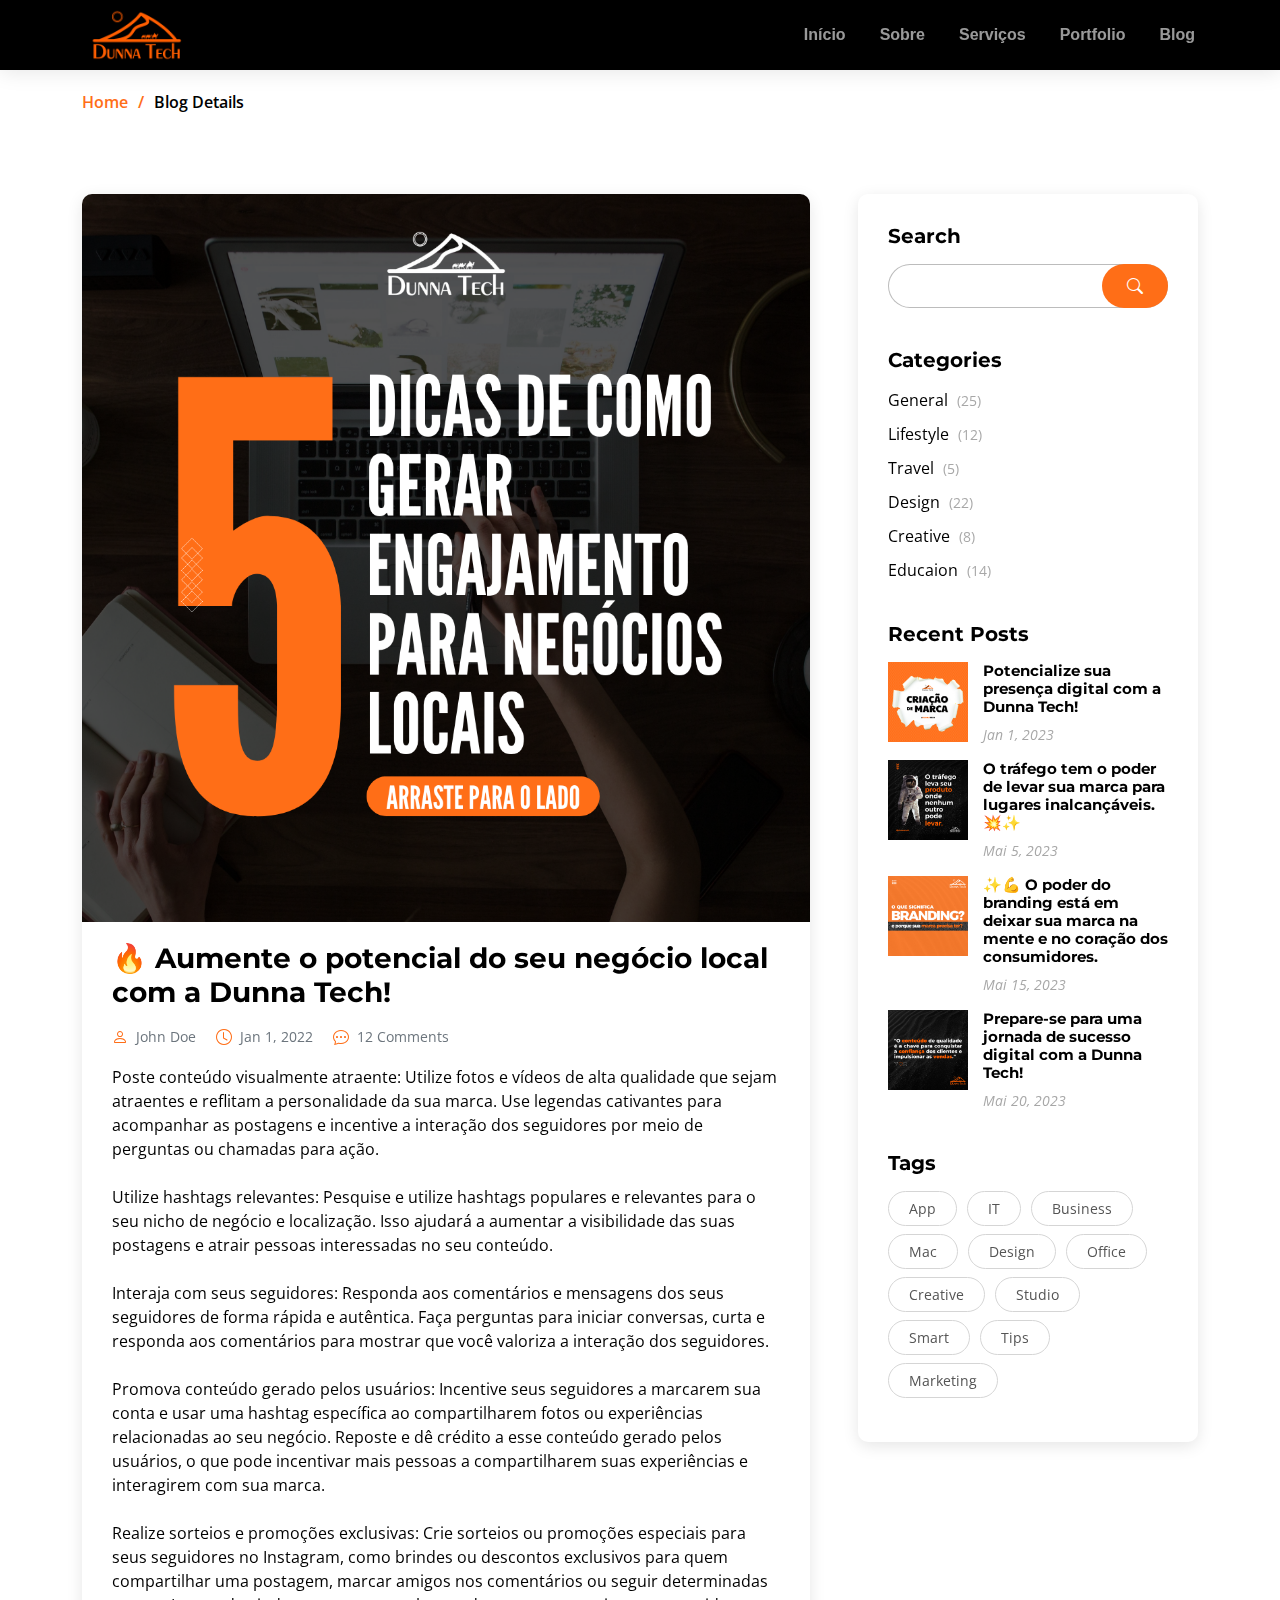
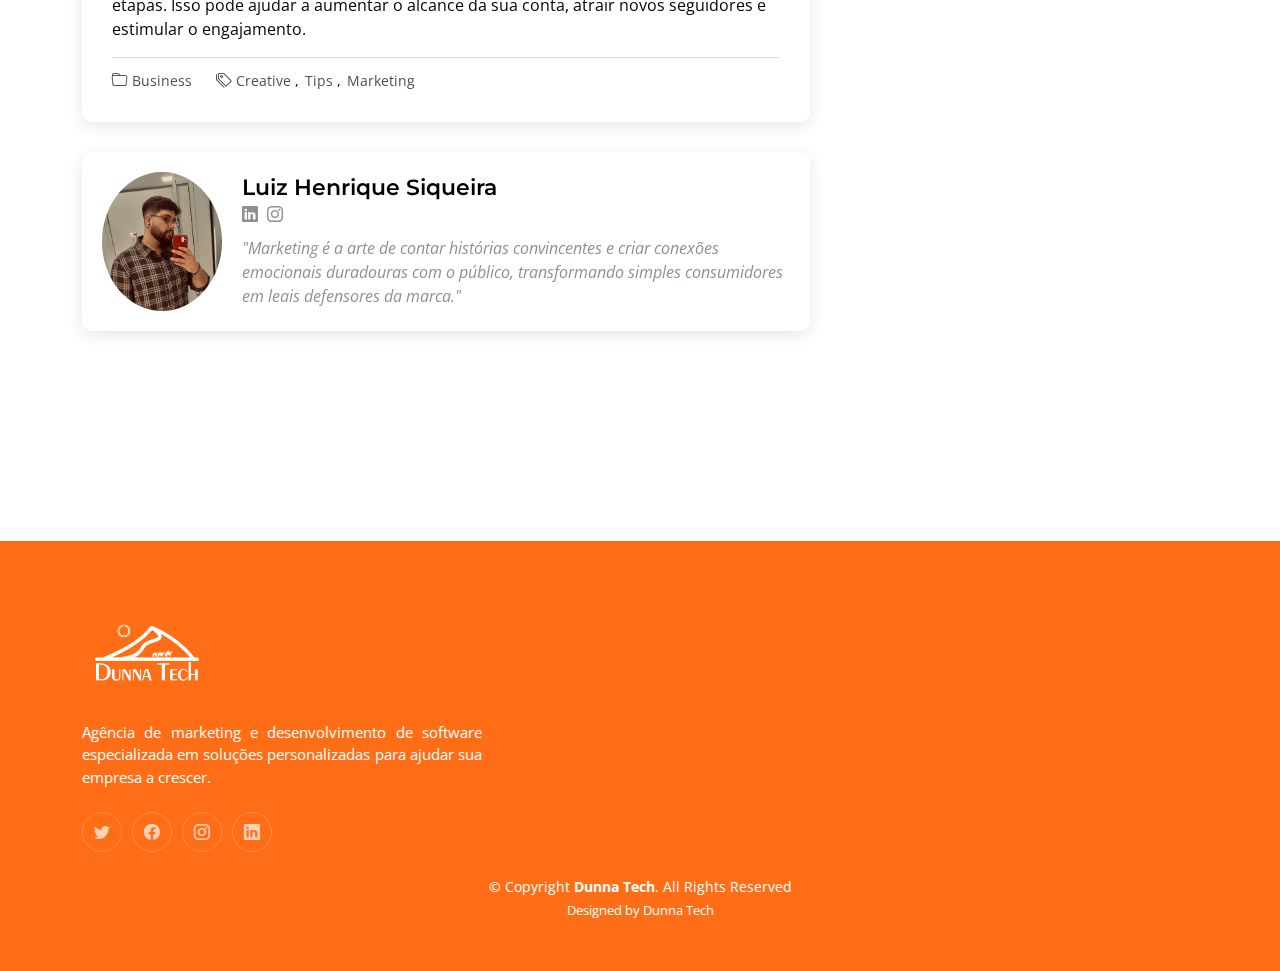
<file: blog-details - Copia.html>
<!DOCTYPE html>
<html lang="en">

<head>
  <meta charset="utf-8">
  <meta content="width=device-width, initial-scale=1.0" name="viewport">

  <title>Postagem - Blog Dunna Tech</title>
  <meta content="" name="description">
  <meta content="" name="keywords">

  <!-- Favicons -->
  <link href="assets/img/logo_page.png" rel="icon">
  <link href="assets/img/apple-touch-icon.png" rel="apple-touch-icon">

  <!-- Google Fonts -->
  <link rel="preconnect" href="https://fonts.googleapis.com">
  <link rel="preconnect" href="https://fonts.gstatic.com" crossorigin>
  <link href="https://fonts.googleapis.com/css2?family=Open+Sans:ital,wght@0,300;0,400;0,500;0,600;0,700;1,300;1,400;1,600;1,700&family=Montserrat:ital,wght@0,300;0,400;0,500;0,600;0,700;1,300;1,400;1,500;1,600;1,700&family=Raleway:ital,wght@0,300;0,400;0,500;0,600;0,700;1,300;1,400;1,500;1,600;1,700&display=swap" rel="stylesheet">

  <!-- Vendor CSS Files -->
  <link href="assets/vendor/bootstrap/css/bootstrap.min.css" rel="stylesheet">
  <link href="assets/vendor/bootstrap-icons/bootstrap-icons.css" rel="stylesheet">
  <link href="assets/vendor/aos/aos.css" rel="stylesheet">
  <link href="assets/vendor/glightbox/css/glightbox.min.css" rel="stylesheet">
  <link href="assets/vendor/swiper/swiper-bundle.min.css" rel="stylesheet">

  <!-- Template Main CSS File -->
  <link href="assets/css/main.css" rel="stylesheet">

  <!-- =======================================================
  * Template Name: Impact
  * Updated: Mar 10 2023 with Bootstrap v5.2.3
  * Template URL: https://bootstrapmade.com/impact-bootstrap-business-website-template/
  * Author: BootstrapMade.com
  * License: https://bootstrapmade.com/license/
  ======================================================== -->
</head>

<body>


  <header id="header" class="header d-flex align-items-center">

    <div class="container-fluid container-xl d-flex align-items-center justify-content-between">
      <a href="index.html" class="logo d-flex align-items-center">
        <!-- Uncomment the line below if you also wish to use an image logo -->
        <!-- <img src="assets/img/logo.png" alt=""> -->
        <h1 class="logo"><img src="assets/img/Logo Dunna Tech Laranja.png"></h1>
      </a>
      <nav id="navbar" class="navbar">
        <ul>
          <li><a href="index.html">Início</a></li>
          <li><a href="index.html#about">Sobre</a></li>
          <li><a href="index.html#services">Serviços</a></li>
          <li><a href="index.html#portfolio">Portfolio</a></li>
          <li><a href="blog.html">Blog</a></li>
        </ul>
      </nav><!-- .navbar -->

      <i class="mobile-nav-toggle mobile-nav-show bi bi-list"></i>
      <i class="mobile-nav-toggle mobile-nav-hide d-none bi bi-x"></i>

    </div>
  </header><!-- End Header -->
  <!-- End Header -->

  <main id="main">

    <!-- ======= Breadcrumbs ======= -->
    <div class="breadcrumbs">
     
      <nav>
        <div class="container">
          <ol>
            <li><a href="index.html">Home</a></li>
            <li>Blog Details</li>
          </ol>
        </div>
      </nav>
    </div><!-- End Breadcrumbs -->

    <!-- ======= Blog Details Section ======= -->
    <section id="blog" class="blog">
      <div class="container" data-aos="fade-up">

        <div class="row g-5">

          <div class="col-lg-8">

            <article class="blog-details">

              <div class="post-img">
                <img src="assets/img/1.png" alt="" class="img-fluid">
              </div>

              <h2 class="title">🔥 Aumente o potencial do seu negócio local com a Dunna Tech!
              </h2>

              <div class="meta-top">
                <ul>
                  <li class="d-flex align-items-center"><i class="bi bi-person"></i> <a href="blog-details.html">John Doe</a></li>
                  <li class="d-flex align-items-center"><i class="bi bi-clock"></i> <a href="blog-details.html"><time datetime="2020-01-01">Jan 1, 2022</time></a></li>
                  <li class="d-flex align-items-center"><i class="bi bi-chat-dots"></i> <a href="blog-details.html">12 Comments</a></li>
                </ul>
              </div><!-- End meta top -->

              <div class="content">
                <p>
                  Poste conteúdo visualmente atraente: Utilize fotos e vídeos de alta qualidade que sejam atraentes e reflitam a personalidade da sua marca. 

Use legendas cativantes para acompanhar as postagens e incentive a interação dos seguidores por meio de perguntas ou chamadas para ação. <br><br>

Utilize hashtags relevantes: Pesquise e utilize hashtags populares e relevantes para o seu nicho de negócio e localização. 

Isso ajudará a aumentar a visibilidade das suas postagens e atrair pessoas interessadas no seu conteúdo.<br><br>

Interaja com seus seguidores: Responda aos comentários e mensagens dos seus seguidores de forma rápida e autêntica. 

Faça perguntas para iniciar conversas, curta e responda aos comentários para mostrar que você valoriza a interação dos seguidores.<br><br>

Promova conteúdo gerado pelos usuários: Incentive seus seguidores a marcarem sua conta e usar uma hashtag específica ao compartilharem fotos ou experiências relacionadas ao seu negócio.

Reposte e dê crédito a esse conteúdo gerado pelos usuários, o que pode incentivar mais pessoas a compartilharem suas experiências e interagirem com sua marca.
<br><br>

Realize sorteios e promoções exclusivas: Crie sorteios ou promoções especiais para seus seguidores no Instagram, como brindes ou descontos exclusivos para quem compartilhar uma postagem, marcar amigos nos comentários ou seguir determinadas etapas.

Isso pode ajudar a aumentar o alcance da sua conta, atrair novos seguidores e estimular o engajamento.


                </p>

               

              </div><!-- End post content -->

              <div class="meta-bottom">
                <i class="bi bi-folder"></i>
                <ul class="cats">
                  <li><a href="#">Business</a></li>
                </ul>

                <i class="bi bi-tags"></i>
                <ul class="tags">
                  <li><a href="#">Creative</a></li>
                  <li><a href="#">Tips</a></li>
                  <li><a href="#">Marketing</a></li>
                </ul>
              </div><!-- End meta bottom -->

            </article><!-- End blog post -->

            <div class="post-author d-flex align-items-center">
              <img src="assets/img/lu.jpg" class="rounded-circle flex-shrink-0" alt="">
              <div>
                <h4>Luiz Henrique Siqueira</h4>
                <div class="social-links">
                  <a href="https://www.linkedin.com/in/luiz-henrique-lima-siqueira/"><i class="bi bi-linkedin"></i></a>
                  <a href="https://instagram.com/#"><i class="biu bi-instagram"></i></a>
                </div>
                <p>
                  "Marketing é a arte de contar histórias convincentes e criar conexões emocionais duradouras com o público, transformando simples consumidores em leais defensores da marca."
                </p>
              </div>
            </div><!-- End post author -->

            <div class="comments">

              <h4 class="comments-count"></h4>

             

              <div id="comment-2" class="comment">
                <div class="d-flex">

                  <div>
                   
                  </div>
                </div>

                <div id="comment-reply-1" class="comment comment-reply">
                  <div class="d-flex">

                   
                  </div>

                  <div id="comment-reply-2" class="comment comment-reply">
                    <div class="d-flex">
  
                     
                    </div>

                  </div><!-- End comment reply #2-->

                </div><!-- End comment reply #1-->

              </div><!-- End comment #2-->

              <div id="comment-3" class="comment">
                <div class="d-flex">
   
                 
                </div>

              </div><!-- End comment #3 -->

              <div id="comment-4" class="comment">
                <div class="d-flex">
                 
                
                </div>

              </div><!-- End comment #4 -->

            

            </div><!-- End blog comments -->

          </div>

          <div class="col-lg-4">

            <div class="sidebar">

              <div class="sidebar-item search-form">
                <h3 class="sidebar-title">Search</h3>
                <form action="" class="mt-3">
                  <input type="text">
                  <button type="submit"><i class="bi bi-search"></i></button>
                </form>
              </div><!-- End sidebar search formn-->

              <div class="sidebar-item categories">
                <h3 class="sidebar-title">Categories</h3>
                <ul class="mt-3">
                  <li><a href="#">General <span>(25)</span></a></li>
                  <li><a href="#">Lifestyle <span>(12)</span></a></li>
                  <li><a href="#">Travel <span>(5)</span></a></li>
                  <li><a href="#">Design <span>(22)</span></a></li>
                  <li><a href="#">Creative <span>(8)</span></a></li>
                  <li><a href="#">Educaion <span>(14)</span></a></li>
                </ul>
              </div><!-- End sidebar categories-->

              <div class="sidebar-item recent-posts">
                <h3 class="sidebar-title">Recent Posts</h3>

                <div class="mt-3">

                  <div class="post-item mt-3">
                    <img src="assets/img/Cópia de o que é social media.png" alt="">
                    <div>
                      <h4><a href="blog-details.html">Potencialize sua presença digital com a Dunna Tech!</a></h4>
                      <time datetime="2020-01-01">Jan 1, 2023</time>
                    </div>
                  </div><!-- End recent post item-->

                  <div class="post-item">
                    <img src="assets/img/@dunnatech (7).png" alt="">
                    <div>
                      <h4><a href="blog-details.html">O tráfego tem o poder de levar sua marca para lugares inalcançáveis. 💥✨</a></h4>
                      <time datetime="2020-01-01">Mai 5, 2023</time>
                    </div>
                  </div><!-- End recent post item-->

                  <div class="post-item">
                    <img src="assets/img/três razões para investir em MÍdias Sociais (3).png" alt="">
                    <div>
                      <h4><a href="blog-details.html">✨💪 O poder do branding está em deixar sua marca na mente e no coração dos consumidores.</a></h4>
                      <time datetime="2020-01-01">Mai 15, 2023</time>
                    </div>
                  </div><!-- End recent post item-->

                  <div class="post-item">
                    <img src="assets/img/frase01.png" alt="">
                    <div>
                      <h4><a href="blog-details.html">Prepare-se para uma jornada de sucesso digital com a Dunna Tech!</a></h4>
                      <time datetime="2020-01-01">Mai 20, 2023</time>
                    </div>
                  </div><!-- End recent post item-->

                 
                </div>

              </div><!-- End sidebar recent posts-->

              <div class="sidebar-item tags">
                <h3 class="sidebar-title">Tags</h3>
                <ul class="mt-3">
                  <li><a href="#">App</a></li>
                  <li><a href="#">IT</a></li>
                  <li><a href="#">Business</a></li>
                  <li><a href="#">Mac</a></li>
                  <li><a href="#">Design</a></li>
                  <li><a href="#">Office</a></li>
                  <li><a href="#">Creative</a></li>
                  <li><a href="#">Studio</a></li>
                  <li><a href="#">Smart</a></li>
                  <li><a href="#">Tips</a></li>
                  <li><a href="#">Marketing</a></li>
                </ul>
              </div><!-- End sidebar tags-->

            </div><!-- End Blog Sidebar -->

          </div>
        </div>

      </div>
    </section><!-- End Blog Details Section -->

  </main><!-- End #main -->

  <!-- ======= Footer ======= -->
  <footer id="footer" class="footer">

    <div class="container">
      <div class="row gy-4">
        <div class="col-lg-5 col-md-12 footer-info">
          <a href="index.html" class="logo d-flex align-items-center">
            <img src="assets/img/Logo Dunna Tech Branco.png">
          </a>
          <p>Agência de marketing e desenvolvimento de software especializada em soluções personalizadas para ajudar sua empresa a crescer.</p>
          <div class="social-links d-flex mt-4">
            <a href="#" target="blank" class="twitter"><i class="bi bi-twitter"></i></a>
            <a href="#" target="blank" class="facebook"><i class="bi bi-facebook"></i></a>
            <a href="https://www.instagram.com/dunnatech/" target="blank" class="instagram"><i class="bi bi-instagram"></i></a>
            <a href="#" target="blank" class="linkedin"><i class="bi bi-linkedin"></i></a>
          </div>
        </div>

       

    <div class="container mt-4">
      <div class="copyright">
        &copy; Copyright <strong><span>Dunna Tech</span></strong>. All Rights Reserved
      </div>
      <div class="credits">
        <!-- All the links in the footer should remain intact. -->
        <!-- You can delete the links only if you purchased the pro version. -->
        <!-- Licensing information: https://bootstrapmade.com/license/ -->
        <!-- Purchase the pro version with working PHP/AJAX contact form: https://bootstrapmade.com/impact-bootstrap-business-website-template/ -->
        Designed by <a href="https://bootstrapmade.com/">Dunna Tech</a>
      </div>
    </div>

  </footer><!-- End Footer -->
  <!-- End Footer -->

  <a href="#" class="scroll-top d-flex align-items-center justify-content-center"><i class="bi bi-arrow-up-short"></i></a>

  <div id="preloader"></div>

  <!-- Vendor JS Files -->
  <script src="assets/vendor/bootstrap/js/bootstrap.bundle.min.js"></script>
  <script src="assets/vendor/aos/aos.js"></script>
  <script src="assets/vendor/glightbox/js/glightbox.min.js"></script>
  <script src="assets/vendor/purecounter/purecounter_vanilla.js"></script>
  <script src="assets/vendor/swiper/swiper-bundle.min.js"></script>
  <script src="assets/vendor/isotope-layout/isotope.pkgd.min.js"></script>
  <script src="assets/vendor/php-email-form/validate.js"></script>

  <!-- Template Main JS File -->
  <script src="assets/js/main.js"></script>

</body>

</html>
</file>
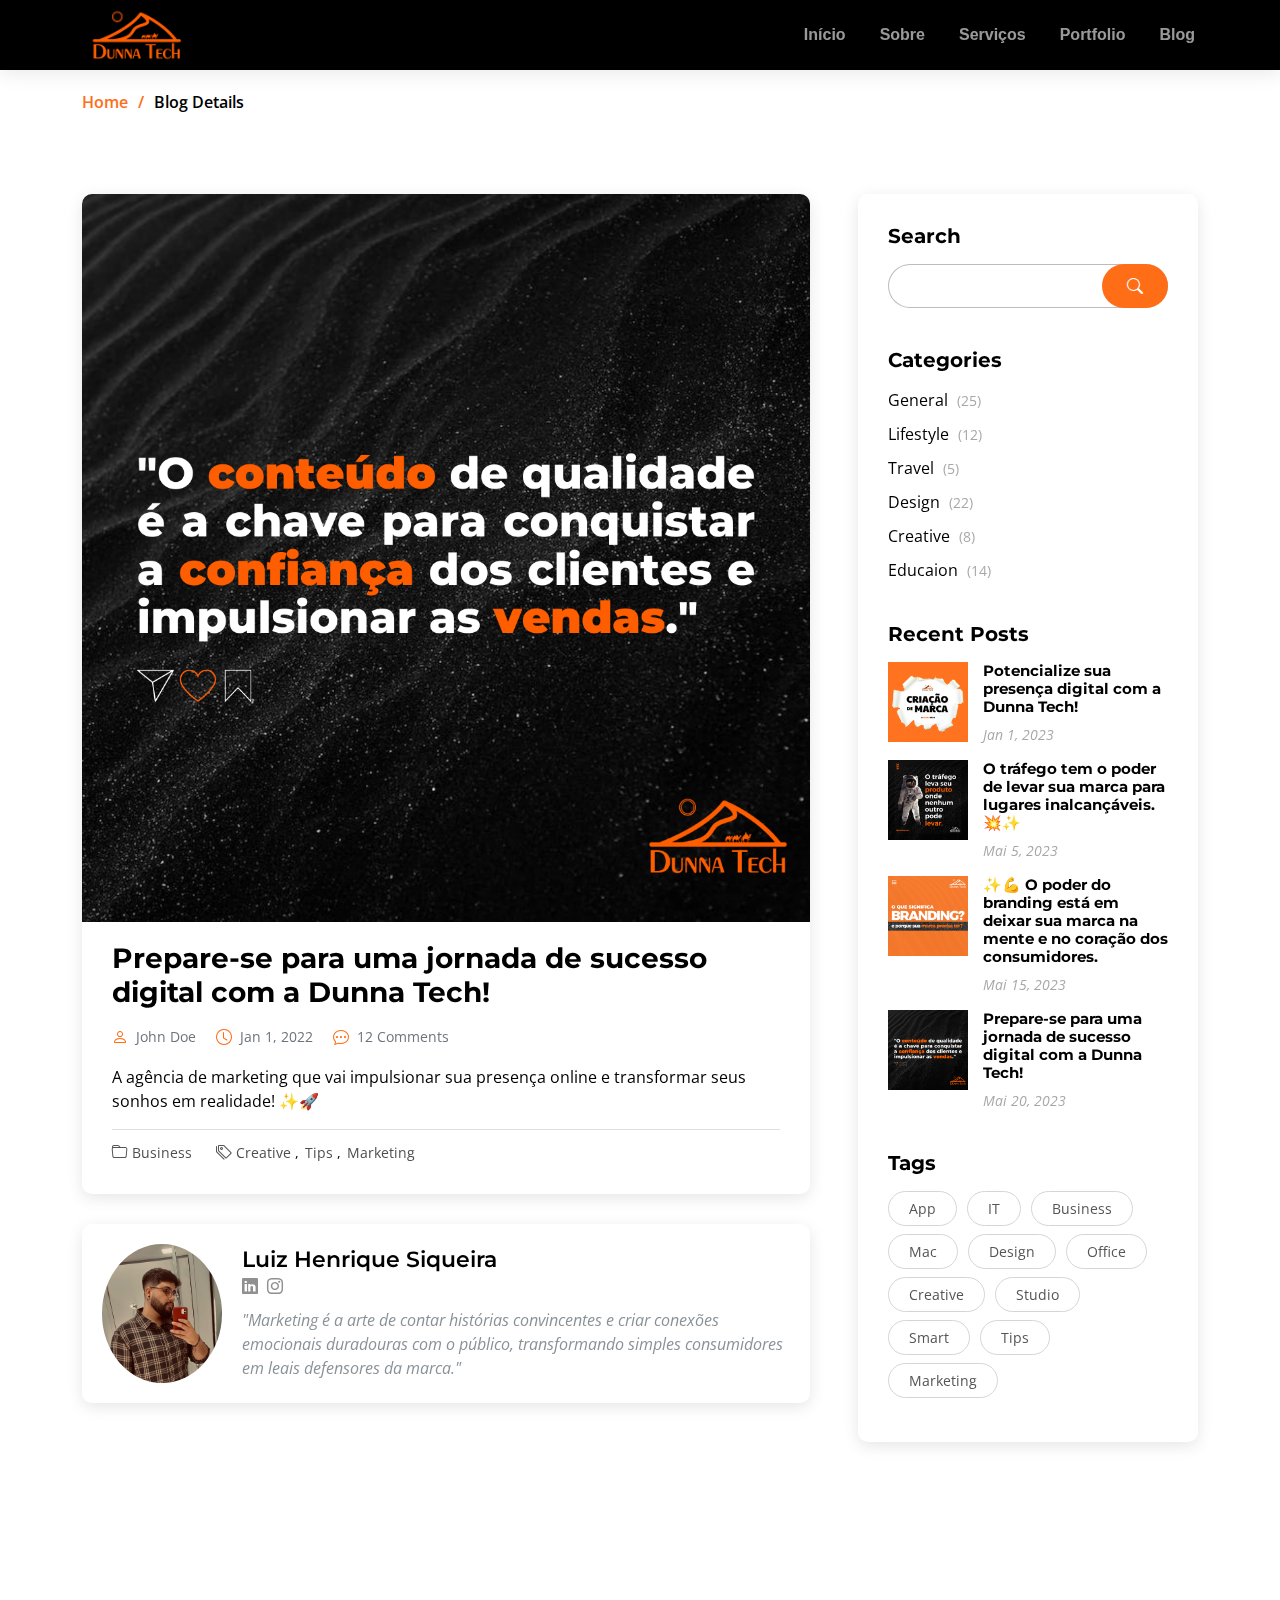
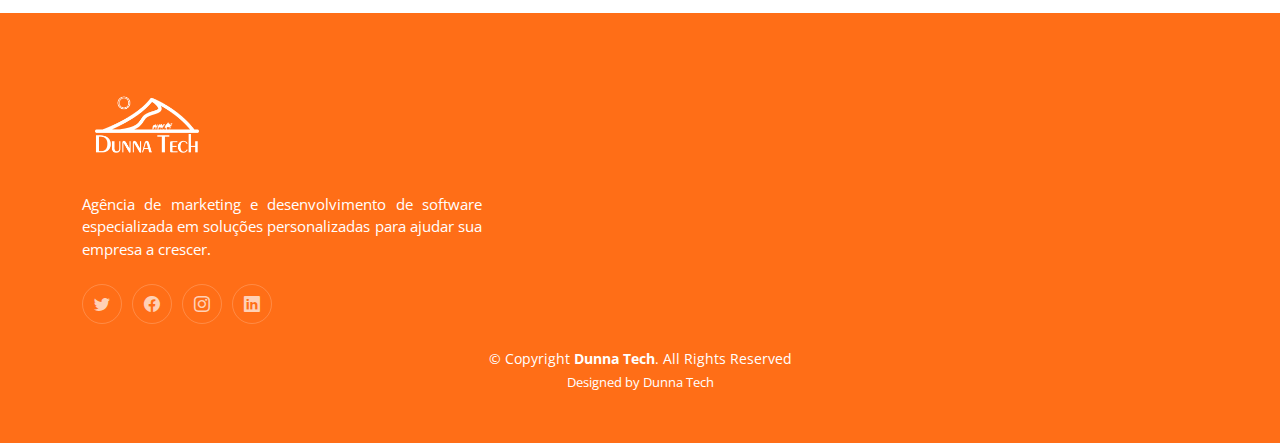
<file: blog-details.html>
<!DOCTYPE html>
<html lang="en">

<head>
  <meta charset="utf-8">
  <meta content="width=device-width, initial-scale=1.0" name="viewport">

  <title>Postagem - Blog Dunna Tech</title>
  <meta content="" name="description">
  <meta content="" name="keywords">

  <!-- Favicons -->
  <link href="assets/img/logo_page.png" rel="icon">
  <link href="assets/img/apple-touch-icon.png" rel="apple-touch-icon">

  <!-- Google Fonts -->
  <link rel="preconnect" href="https://fonts.googleapis.com">
  <link rel="preconnect" href="https://fonts.gstatic.com" crossorigin>
  <link href="https://fonts.googleapis.com/css2?family=Open+Sans:ital,wght@0,300;0,400;0,500;0,600;0,700;1,300;1,400;1,600;1,700&family=Montserrat:ital,wght@0,300;0,400;0,500;0,600;0,700;1,300;1,400;1,500;1,600;1,700&family=Raleway:ital,wght@0,300;0,400;0,500;0,600;0,700;1,300;1,400;1,500;1,600;1,700&display=swap" rel="stylesheet">

  <!-- Vendor CSS Files -->
  <link href="assets/vendor/bootstrap/css/bootstrap.min.css" rel="stylesheet">
  <link href="assets/vendor/bootstrap-icons/bootstrap-icons.css" rel="stylesheet">
  <link href="assets/vendor/aos/aos.css" rel="stylesheet">
  <link href="assets/vendor/glightbox/css/glightbox.min.css" rel="stylesheet">
  <link href="assets/vendor/swiper/swiper-bundle.min.css" rel="stylesheet">

  <!-- Template Main CSS File -->
  <link href="assets/css/main.css" rel="stylesheet">

  <!-- =======================================================
  * Template Name: Impact
  * Updated: Mar 10 2023 with Bootstrap v5.2.3
  * Template URL: https://bootstrapmade.com/impact-bootstrap-business-website-template/
  * Author: BootstrapMade.com
  * License: https://bootstrapmade.com/license/
  ======================================================== -->
</head>

<body>


  <header id="header" class="header d-flex align-items-center">

    <div class="container-fluid container-xl d-flex align-items-center justify-content-between">
      <a href="index.html" class="logo d-flex align-items-center">
        <!-- Uncomment the line below if you also wish to use an image logo -->
        <!-- <img src="assets/img/logo.png" alt=""> -->
        <h1 class="logo"><img src="assets/img/Logo Dunna Tech Laranja.png"></h1>
      </a>
      <nav id="navbar" class="navbar">
        <ul>
          <li><a href="index.html">Início</a></li>
          <li><a href="index.html#about">Sobre</a></li>
          <li><a href="index.html#services">Serviços</a></li>
          <li><a href="index.html#portfolio">Portfolio</a></li>
          <li><a href="blog.html">Blog</a></li>
        </ul>
      </nav><!-- .navbar -->

      <i class="mobile-nav-toggle mobile-nav-show bi bi-list"></i>
      <i class="mobile-nav-toggle mobile-nav-hide d-none bi bi-x"></i>

    </div>
  </header><!-- End Header -->
  <!-- End Header -->

  <main id="main">

    <!-- ======= Breadcrumbs ======= -->
    <div class="breadcrumbs">
     
      <nav>
        <div class="container">
          <ol>
            <li><a href="index.html">Home</a></li>
            <li>Blog Details</li>
          </ol>
        </div>
      </nav>
    </div><!-- End Breadcrumbs -->

    <!-- ======= Blog Details Section ======= -->
    <section id="blog" class="blog">
      <div class="container" data-aos="fade-up">

        <div class="row g-5">

          <div class="col-lg-8">

            <article class="blog-details">

              <div class="post-img">
                <img src="assets/img/frase01.png" alt="" class="img-fluid">
              </div>

              <h2 class="title">Prepare-se para uma jornada de sucesso digital com a Dunna Tech!</h2>

              <div class="meta-top">
                <ul>
                  <li class="d-flex align-items-center"><i class="bi bi-person"></i> <a href="blog-details.html">John Doe</a></li>
                  <li class="d-flex align-items-center"><i class="bi bi-clock"></i> <a href="blog-details.html"><time datetime="2020-01-01">Jan 1, 2022</time></a></li>
                  <li class="d-flex align-items-center"><i class="bi bi-chat-dots"></i> <a href="blog-details.html">12 Comments</a></li>
                </ul>
              </div><!-- End meta top -->

              <div class="content">
                <p>
                  A agência de marketing que vai impulsionar sua presença online e transformar seus sonhos em realidade! ✨🚀
                </p>

               

              </div><!-- End post content -->

              <div class="meta-bottom">
                <i class="bi bi-folder"></i>
                <ul class="cats">
                  <li><a href="#">Business</a></li>
                </ul>

                <i class="bi bi-tags"></i>
                <ul class="tags">
                  <li><a href="#">Creative</a></li>
                  <li><a href="#">Tips</a></li>
                  <li><a href="#">Marketing</a></li>
                </ul>
              </div><!-- End meta bottom -->

            </article><!-- End blog post -->

            <div class="post-author d-flex align-items-center">
              <img src="assets/img/lu.jpg" class="rounded-circle flex-shrink-0" alt="">
              <div>
                <h4>Luiz Henrique Siqueira</h4>
                <div class="social-links">
                  <a href="https://www.linkedin.com/in/luiz-henrique-lima-siqueira/"><i class="bi bi-linkedin"></i></a>
                  <a href="https://instagram.com/#"><i class="biu bi-instagram"></i></a>
                </div>
                <p>
                  "Marketing é a arte de contar histórias convincentes e criar conexões emocionais duradouras com o público, transformando simples consumidores em leais defensores da marca."
                </p>
              </div>
            </div><!-- End post author -->

            <div class="comments">

              <h4 class="comments-count"></h4>

             

              <div id="comment-2" class="comment">
                <div class="d-flex">

                  <div>
                   
                  </div>
                </div>

                <div id="comment-reply-1" class="comment comment-reply">
                  <div class="d-flex">

                   
                  </div>

                  <div id="comment-reply-2" class="comment comment-reply">
                    <div class="d-flex">
  
                     
                    </div>

                  </div><!-- End comment reply #2-->

                </div><!-- End comment reply #1-->

              </div><!-- End comment #2-->

              <div id="comment-3" class="comment">
                <div class="d-flex">
   
                 
                </div>

              </div><!-- End comment #3 -->

              <div id="comment-4" class="comment">
                <div class="d-flex">
                 
                
                </div>

              </div><!-- End comment #4 -->

            

            </div><!-- End blog comments -->

          </div>

          <div class="col-lg-4">

            <div class="sidebar">

              <div class="sidebar-item search-form">
                <h3 class="sidebar-title">Search</h3>
                <form action="" class="mt-3">
                  <input type="text">
                  <button type="submit"><i class="bi bi-search"></i></button>
                </form>
              </div><!-- End sidebar search formn-->

              <div class="sidebar-item categories">
                <h3 class="sidebar-title">Categories</h3>
                <ul class="mt-3">
                  <li><a href="#">General <span>(25)</span></a></li>
                  <li><a href="#">Lifestyle <span>(12)</span></a></li>
                  <li><a href="#">Travel <span>(5)</span></a></li>
                  <li><a href="#">Design <span>(22)</span></a></li>
                  <li><a href="#">Creative <span>(8)</span></a></li>
                  <li><a href="#">Educaion <span>(14)</span></a></li>
                </ul>
              </div><!-- End sidebar categories-->

              <div class="sidebar-item recent-posts">
                <h3 class="sidebar-title">Recent Posts</h3>

                <div class="mt-3">

                  <div class="post-item mt-3">
                    <img src="assets/img/Cópia de o que é social media.png" alt="">
                    <div>
                      <h4><a href="blog-details.html">Potencialize sua presença digital com a Dunna Tech!</a></h4>
                      <time datetime="2020-01-01">Jan 1, 2023</time>
                    </div>
                  </div><!-- End recent post item-->

                  <div class="post-item">
                    <img src="assets/img/@dunnatech (7).png" alt="">
                    <div>
                      <h4><a href="blog-details.html">O tráfego tem o poder de levar sua marca para lugares inalcançáveis. 💥✨</a></h4>
                      <time datetime="2020-01-01">Mai 5, 2023</time>
                    </div>
                  </div><!-- End recent post item-->

                  <div class="post-item">
                    <img src="assets/img/três razões para investir em MÍdias Sociais (3).png" alt="">
                    <div>
                      <h4><a href="blog-details.html">✨💪 O poder do branding está em deixar sua marca na mente e no coração dos consumidores.</a></h4>
                      <time datetime="2020-01-01">Mai 15, 2023</time>
                    </div>
                  </div><!-- End recent post item-->

                  <div class="post-item">
                    <img src="assets/img/frase01.png" alt="">
                    <div>
                      <h4><a href="blog-details.html">Prepare-se para uma jornada de sucesso digital com a Dunna Tech!</a></h4>
                      <time datetime="2020-01-01">Mai 20, 2023</time>
                    </div>
                  </div><!-- End recent post item-->

               

                </div>

              </div><!-- End sidebar recent posts-->

              <div class="sidebar-item tags">
                <h3 class="sidebar-title">Tags</h3>
                <ul class="mt-3">
                  <li><a href="#">App</a></li>
                  <li><a href="#">IT</a></li>
                  <li><a href="#">Business</a></li>
                  <li><a href="#">Mac</a></li>
                  <li><a href="#">Design</a></li>
                  <li><a href="#">Office</a></li>
                  <li><a href="#">Creative</a></li>
                  <li><a href="#">Studio</a></li>
                  <li><a href="#">Smart</a></li>
                  <li><a href="#">Tips</a></li>
                  <li><a href="#">Marketing</a></li>
                </ul>
              </div><!-- End sidebar tags-->

            </div><!-- End Blog Sidebar -->

          </div>
        </div>

      </div>
    </section><!-- End Blog Details Section -->

  </main><!-- End #main -->

  <!-- ======= Footer ======= -->
  <footer id="footer" class="footer">

    <div class="container">
      <div class="row gy-4">
        <div class="col-lg-5 col-md-12 footer-info">
          <a href="index.html" class="logo d-flex align-items-center">
            <img src="assets/img/Logo Dunna Tech Branco.png">
          </a>
          <p>Agência de marketing e desenvolvimento de software especializada em soluções personalizadas para ajudar sua empresa a crescer.</p>
          <div class="social-links d-flex mt-4">
            <a href="#" target="blank" class="twitter"><i class="bi bi-twitter"></i></a>
            <a href="#" target="blank" class="facebook"><i class="bi bi-facebook"></i></a>
            <a href="https://www.instagram.com/dunnatech/" target="blank" class="instagram"><i class="bi bi-instagram"></i></a>
            <a href="#" target="blank" class="linkedin"><i class="bi bi-linkedin"></i></a>
          </div>
        </div>

       

    <div class="container mt-4">
      <div class="copyright">
        &copy; Copyright <strong><span>Dunna Tech</span></strong>. All Rights Reserved
      </div>
      <div class="credits">
        <!-- All the links in the footer should remain intact. -->
        <!-- You can delete the links only if you purchased the pro version. -->
        <!-- Licensing information: https://bootstrapmade.com/license/ -->
        <!-- Purchase the pro version with working PHP/AJAX contact form: https://bootstrapmade.com/impact-bootstrap-business-website-template/ -->
        Designed by <a href="https://bootstrapmade.com/">Dunna Tech</a>
      </div>
    </div>

  </footer><!-- End Footer -->
  <!-- End Footer -->

  <a href="#" class="scroll-top d-flex align-items-center justify-content-center"><i class="bi bi-arrow-up-short"></i></a>

  <div id="preloader"></div>

  <!-- Vendor JS Files -->
  <script src="assets/vendor/bootstrap/js/bootstrap.bundle.min.js"></script>
  <script src="assets/vendor/aos/aos.js"></script>
  <script src="assets/vendor/glightbox/js/glightbox.min.js"></script>
  <script src="assets/vendor/purecounter/purecounter_vanilla.js"></script>
  <script src="assets/vendor/swiper/swiper-bundle.min.js"></script>
  <script src="assets/vendor/isotope-layout/isotope.pkgd.min.js"></script>
  <script src="assets/vendor/php-email-form/validate.js"></script>

  <!-- Template Main JS File -->
  <script src="assets/js/main.js"></script>

</body>

</html>
</file>
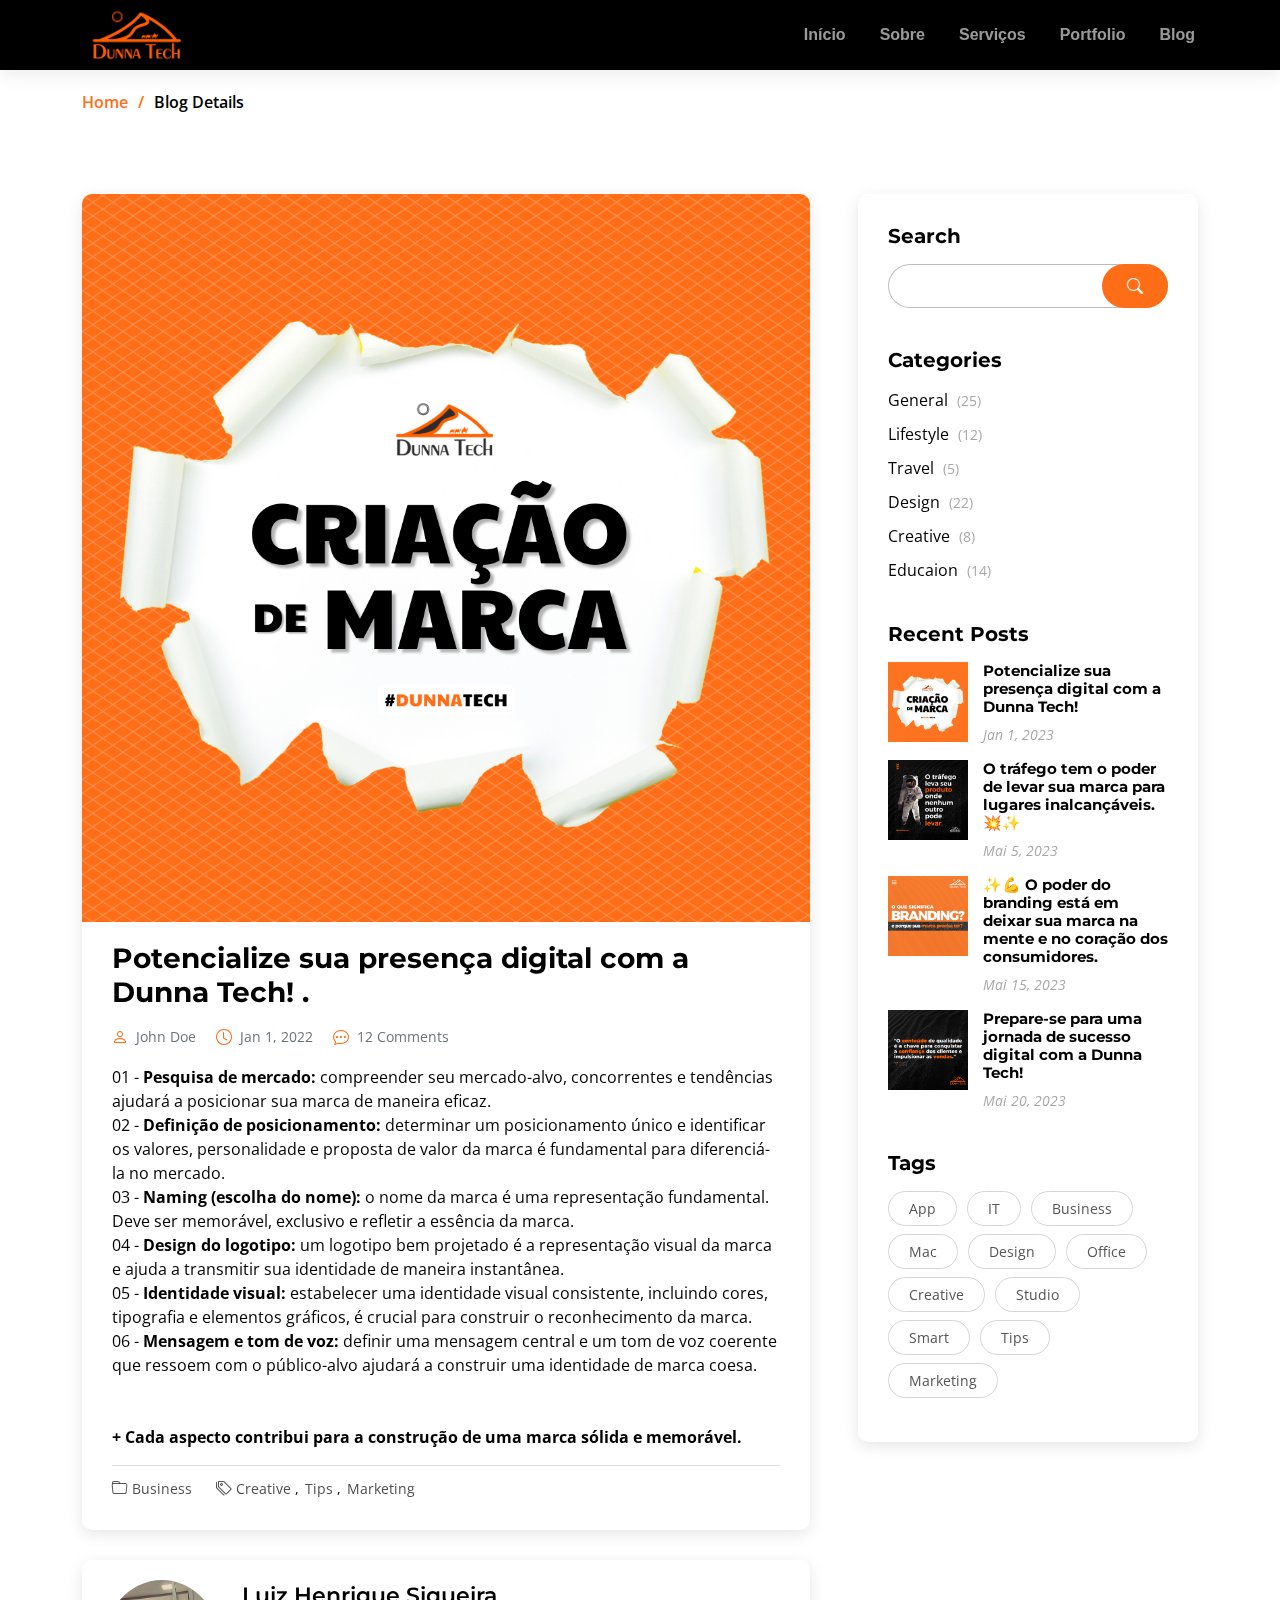
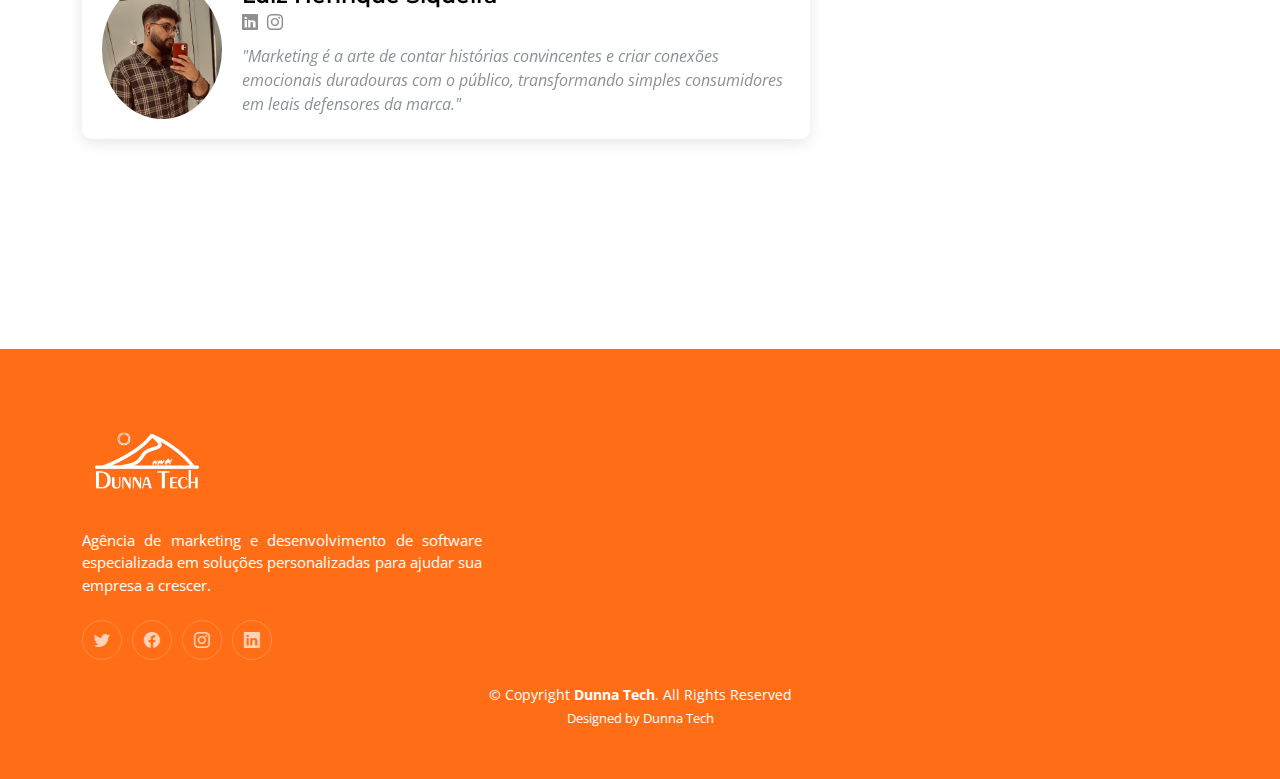
<file: blog-details_2.html>
<!DOCTYPE html>
<html lang="en">

<head>
  <meta charset="utf-8">
  <meta content="width=device-width, initial-scale=1.0" name="viewport">

  <title>Postagem - Blog Dunna Tech</title>
  <meta content="" name="description">
  <meta content="" name="keywords">

  <!-- Favicons -->
  <link href="assets/img/logo_page.png" rel="icon">
  <link href="assets/img/apple-touch-icon.png" rel="apple-touch-icon">

  <!-- Google Fonts -->
  <link rel="preconnect" href="https://fonts.googleapis.com">
  <link rel="preconnect" href="https://fonts.gstatic.com" crossorigin>
  <link href="https://fonts.googleapis.com/css2?family=Open+Sans:ital,wght@0,300;0,400;0,500;0,600;0,700;1,300;1,400;1,600;1,700&family=Montserrat:ital,wght@0,300;0,400;0,500;0,600;0,700;1,300;1,400;1,500;1,600;1,700&family=Raleway:ital,wght@0,300;0,400;0,500;0,600;0,700;1,300;1,400;1,500;1,600;1,700&display=swap" rel="stylesheet">

  <!-- Vendor CSS Files -->
  <link href="assets/vendor/bootstrap/css/bootstrap.min.css" rel="stylesheet">
  <link href="assets/vendor/bootstrap-icons/bootstrap-icons.css" rel="stylesheet">
  <link href="assets/vendor/aos/aos.css" rel="stylesheet">
  <link href="assets/vendor/glightbox/css/glightbox.min.css" rel="stylesheet">
  <link href="assets/vendor/swiper/swiper-bundle.min.css" rel="stylesheet">

  <!-- Template Main CSS File -->
  <link href="assets/css/main.css" rel="stylesheet">

  <!-- =======================================================
  * Template Name: Impact
  * Updated: Mar 10 2023 with Bootstrap v5.2.3
  * Template URL: https://bootstrapmade.com/impact-bootstrap-business-website-template/
  * Author: BootstrapMade.com
  * License: https://bootstrapmade.com/license/
  ======================================================== -->
</head>

<body>


  <header id="header" class="header d-flex align-items-center">

    <div class="container-fluid container-xl d-flex align-items-center justify-content-between">
      <a href="index.html" class="logo d-flex align-items-center">
        <!-- Uncomment the line below if you also wish to use an image logo -->
        <!-- <img src="assets/img/logo.png" alt=""> -->
        <h1 class="logo"><img src="assets/img/Logo Dunna Tech Laranja.png"></h1>
      </a>
      <nav id="navbar" class="navbar">
        <ul>
          <li><a href="index.html">Início</a></li>
          <li><a href="index.html#about">Sobre</a></li>
          <li><a href="index.html#services">Serviços</a></li>
          <li><a href="index.html#portfolio">Portfolio</a></li>
          <li><a href="blog.html">Blog</a></li>
        </ul>
      </nav><!-- .navbar -->

      <i class="mobile-nav-toggle mobile-nav-show bi bi-list"></i>
      <i class="mobile-nav-toggle mobile-nav-hide d-none bi bi-x"></i>

    </div>
  </header><!-- End Header -->
  <!-- End Header -->

  <main id="main">

    <!-- ======= Breadcrumbs ======= -->
    <div class="breadcrumbs">
     
      <nav>
        <div class="container">
          <ol>
            <li><a href="index.html">Home</a></li>
            <li>Blog Details</li>
          </ol>
        </div>
      </nav>
    </div><!-- End Breadcrumbs -->

    <!-- ======= Blog Details Section ======= -->
    <section id="blog" class="blog">
      <div class="container" data-aos="fade-up">

        <div class="row g-5">

          <div class="col-lg-8">

            <article class="blog-details">

              <div class="post-img">
                <img src="assets/img/Cópia de o que é social media.png" alt="" class="img-fluid">
              </div>

              <h2 class="title">Potencialize sua presença digital com a Dunna Tech!
                .</h2>

              <div class="meta-top">
                <ul>
                  <li class="d-flex align-items-center"><i class="bi bi-person"></i> <a href="blog-details.html">John Doe</a></li>
                  <li class="d-flex align-items-center"><i class="bi bi-clock"></i> <a href="blog-details.html"><time datetime="2020-01-01">Jan 1, 2022</time></a></li>
                  <li class="d-flex align-items-center"><i class="bi bi-chat-dots"></i> <a href="blog-details.html">12 Comments</a></li>
                </ul>
              </div><!-- End meta top -->

              <div class="content">
                <p>
                  01 - <b>Pesquisa de mercado:</b>  compreender seu mercado-alvo, concorrentes e tendências ajudará a posicionar sua marca de maneira eficaz. <br>
                  02 - <b>Definição de posicionamento:</b> determinar um posicionamento único e identificar os valores, personalidade e proposta de valor da marca é fundamental para diferenciá-la no mercado. <br>
                  03 - <b>Naming (escolha do nome):</b> o nome da marca é uma representação fundamental. Deve ser memorável, exclusivo e refletir a essência da marca.<br>
                  04 - <b>Design do logotipo:</b> um logotipo bem projetado é a representação visual da marca e ajuda a transmitir sua identidade de maneira instantânea.<br>
                  05 - <b>Identidade visual: </b> estabelecer uma identidade visual consistente, incluindo cores, tipografia e elementos gráficos, é crucial para construir o reconhecimento da marca. <br>
                  06 - <b>Mensagem e tom de voz:</b>  definir uma mensagem central e um tom de voz coerente que ressoem com o público-alvo ajudará a construir uma identidade de marca coesa. <br>
<br><br>
                 <b> + Cada aspecto contribui para a construção de uma marca sólida e memorável.</b>
            
                </p>

               

              </div><!-- End post content -->

              <div class="meta-bottom">
                <i class="bi bi-folder"></i>
                <ul class="cats">
                  <li><a href="#">Business</a></li>
                </ul>

                <i class="bi bi-tags"></i>
                <ul class="tags">
                  <li><a href="#">Creative</a></li>
                  <li><a href="#">Tips</a></li>
                  <li><a href="#">Marketing</a></li>
                </ul>
              </div><!-- End meta bottom -->

            </article><!-- End blog post -->

            <div class="post-author d-flex align-items-center">
              <img src="assets/img/lu.jpg" class="rounded-circle flex-shrink-0" alt="">
              <div>
                <h4>Luiz Henrique Siqueira</h4>
                <div class="social-links">
                  <a href="https://www.linkedin.com/in/luiz-henrique-lima-siqueira/"><i class="bi bi-linkedin"></i></a>
                  <a href="https://instagram.com/#"><i class="biu bi-instagram"></i></a>
                </div>
                <p>
                  "Marketing é a arte de contar histórias convincentes e criar conexões emocionais duradouras com o público, transformando simples consumidores em leais defensores da marca."
                </p>
              </div>
            </div><!-- End post author -->

            <div class="comments">

              <h4 class="comments-count"></h4>

             

              <div id="comment-2" class="comment">
                <div class="d-flex">

                  <div>
                   
                  </div>
                </div>

                <div id="comment-reply-1" class="comment comment-reply">
                  <div class="d-flex">

                   
                  </div>

                  <div id="comment-reply-2" class="comment comment-reply">
                    <div class="d-flex">
  
                     
                    </div>

                  </div><!-- End comment reply #2-->

                </div><!-- End comment reply #1-->

              </div><!-- End comment #2-->

              <div id="comment-3" class="comment">
                <div class="d-flex">
   
                 
                </div>

              </div><!-- End comment #3 -->

              <div id="comment-4" class="comment">
                <div class="d-flex">
                 
                
                </div>

              </div><!-- End comment #4 -->

            

            </div><!-- End blog comments -->

          </div>

          <div class="col-lg-4">

            <div class="sidebar">

              <div class="sidebar-item search-form">
                <h3 class="sidebar-title">Search</h3>
                <form action="" class="mt-3">
                  <input type="text">
                  <button type="submit"><i class="bi bi-search"></i></button>
                </form>
              </div><!-- End sidebar search formn-->

              <div class="sidebar-item categories">
                <h3 class="sidebar-title">Categories</h3>
                <ul class="mt-3">
                  <li><a href="#">General <span>(25)</span></a></li>
                  <li><a href="#">Lifestyle <span>(12)</span></a></li>
                  <li><a href="#">Travel <span>(5)</span></a></li>
                  <li><a href="#">Design <span>(22)</span></a></li>
                  <li><a href="#">Creative <span>(8)</span></a></li>
                  <li><a href="#">Educaion <span>(14)</span></a></li>
                </ul>
              </div><!-- End sidebar categories-->

              <div class="sidebar-item recent-posts">
                <h3 class="sidebar-title">Recent Posts</h3>

                <div class="mt-3">

                  <div class="post-item mt-3">
                    <img src="assets/img/Cópia de o que é social media.png" alt="">
                    <div>
                      <h4><a href="blog-details.html">Potencialize sua presença digital com a Dunna Tech!</a></h4>
                      <time datetime="2020-01-01">Jan 1, 2023</time>
                    </div>
                  </div><!-- End recent post item-->

                  <div class="post-item">
                    <img src="assets/img/@dunnatech (7).png" alt="">
                    <div>
                      <h4><a href="blog-details.html">O tráfego tem o poder de levar sua marca para lugares inalcançáveis. 💥✨</a></h4>
                      <time datetime="2020-01-01">Mai 5, 2023</time>
                    </div>
                  </div><!-- End recent post item-->

                  <div class="post-item">
                    <img src="assets/img/três razões para investir em MÍdias Sociais (3).png" alt="">
                    <div>
                      <h4><a href="blog-details.html">✨💪 O poder do branding está em deixar sua marca na mente e no coração dos consumidores.</a></h4>
                      <time datetime="2020-01-01">Mai 15, 2023</time>
                    </div>
                  </div><!-- End recent post item-->

                  <div class="post-item">
                    <img src="assets/img/frase01.png" alt="">
                    <div>
                      <h4><a href="blog-details.html">Prepare-se para uma jornada de sucesso digital com a Dunna Tech!</a></h4>
                      <time datetime="2020-01-01">Mai 20, 2023</time>
                    </div>
                  </div><!-- End recent post item-->

                

                </div>

              </div><!-- End sidebar recent posts-->

              <div class="sidebar-item tags">
                <h3 class="sidebar-title">Tags</h3>
                <ul class="mt-3">
                  <li><a href="#">App</a></li>
                  <li><a href="#">IT</a></li>
                  <li><a href="#">Business</a></li>
                  <li><a href="#">Mac</a></li>
                  <li><a href="#">Design</a></li>
                  <li><a href="#">Office</a></li>
                  <li><a href="#">Creative</a></li>
                  <li><a href="#">Studio</a></li>
                  <li><a href="#">Smart</a></li>
                  <li><a href="#">Tips</a></li>
                  <li><a href="#">Marketing</a></li>
                </ul>
              </div><!-- End sidebar tags-->

            </div><!-- End Blog Sidebar -->

          </div>
        </div>

      </div>
    </section><!-- End Blog Details Section -->

  </main><!-- End #main -->

  <!-- ======= Footer ======= -->
  <footer id="footer" class="footer">

    <div class="container">
      <div class="row gy-4">
        <div class="col-lg-5 col-md-12 footer-info">
          <a href="index.html" class="logo d-flex align-items-center">
            <img src="assets/img/Logo Dunna Tech Branco.png">
          </a>
          <p>Agência de marketing e desenvolvimento de software especializada em soluções personalizadas para ajudar sua empresa a crescer.</p>
          <div class="social-links d-flex mt-4">
            <a href="#" target="blank" class="twitter"><i class="bi bi-twitter"></i></a>
            <a href="#" target="blank" class="facebook"><i class="bi bi-facebook"></i></a>
            <a href="https://www.instagram.com/dunnatech/" target="blank" class="instagram"><i class="bi bi-instagram"></i></a>
            <a href="#" target="blank" class="linkedin"><i class="bi bi-linkedin"></i></a>
          </div>
        </div>

       

    <div class="container mt-4">
      <div class="copyright">
        &copy; Copyright <strong><span>Dunna Tech</span></strong>. All Rights Reserved
      </div>
      <div class="credits">
        <!-- All the links in the footer should remain intact. -->
        <!-- You can delete the links only if you purchased the pro version. -->
        <!-- Licensing information: https://bootstrapmade.com/license/ -->
        <!-- Purchase the pro version with working PHP/AJAX contact form: https://bootstrapmade.com/impact-bootstrap-business-website-template/ -->
        Designed by <a href="https://bootstrapmade.com/">Dunna Tech</a>
      </div>
    </div>

  </footer><!-- End Footer -->
  <!-- End Footer -->

  <a href="#" class="scroll-top d-flex align-items-center justify-content-center"><i class="bi bi-arrow-up-short"></i></a>

  <div id="preloader"></div>

  <!-- Vendor JS Files -->
  <script src="assets/vendor/bootstrap/js/bootstrap.bundle.min.js"></script>
  <script src="assets/vendor/aos/aos.js"></script>
  <script src="assets/vendor/glightbox/js/glightbox.min.js"></script>
  <script src="assets/vendor/purecounter/purecounter_vanilla.js"></script>
  <script src="assets/vendor/swiper/swiper-bundle.min.js"></script>
  <script src="assets/vendor/isotope-layout/isotope.pkgd.min.js"></script>
  <script src="assets/vendor/php-email-form/validate.js"></script>

  <!-- Template Main JS File -->
  <script src="assets/js/main.js"></script>

</body>

</html>
</file>
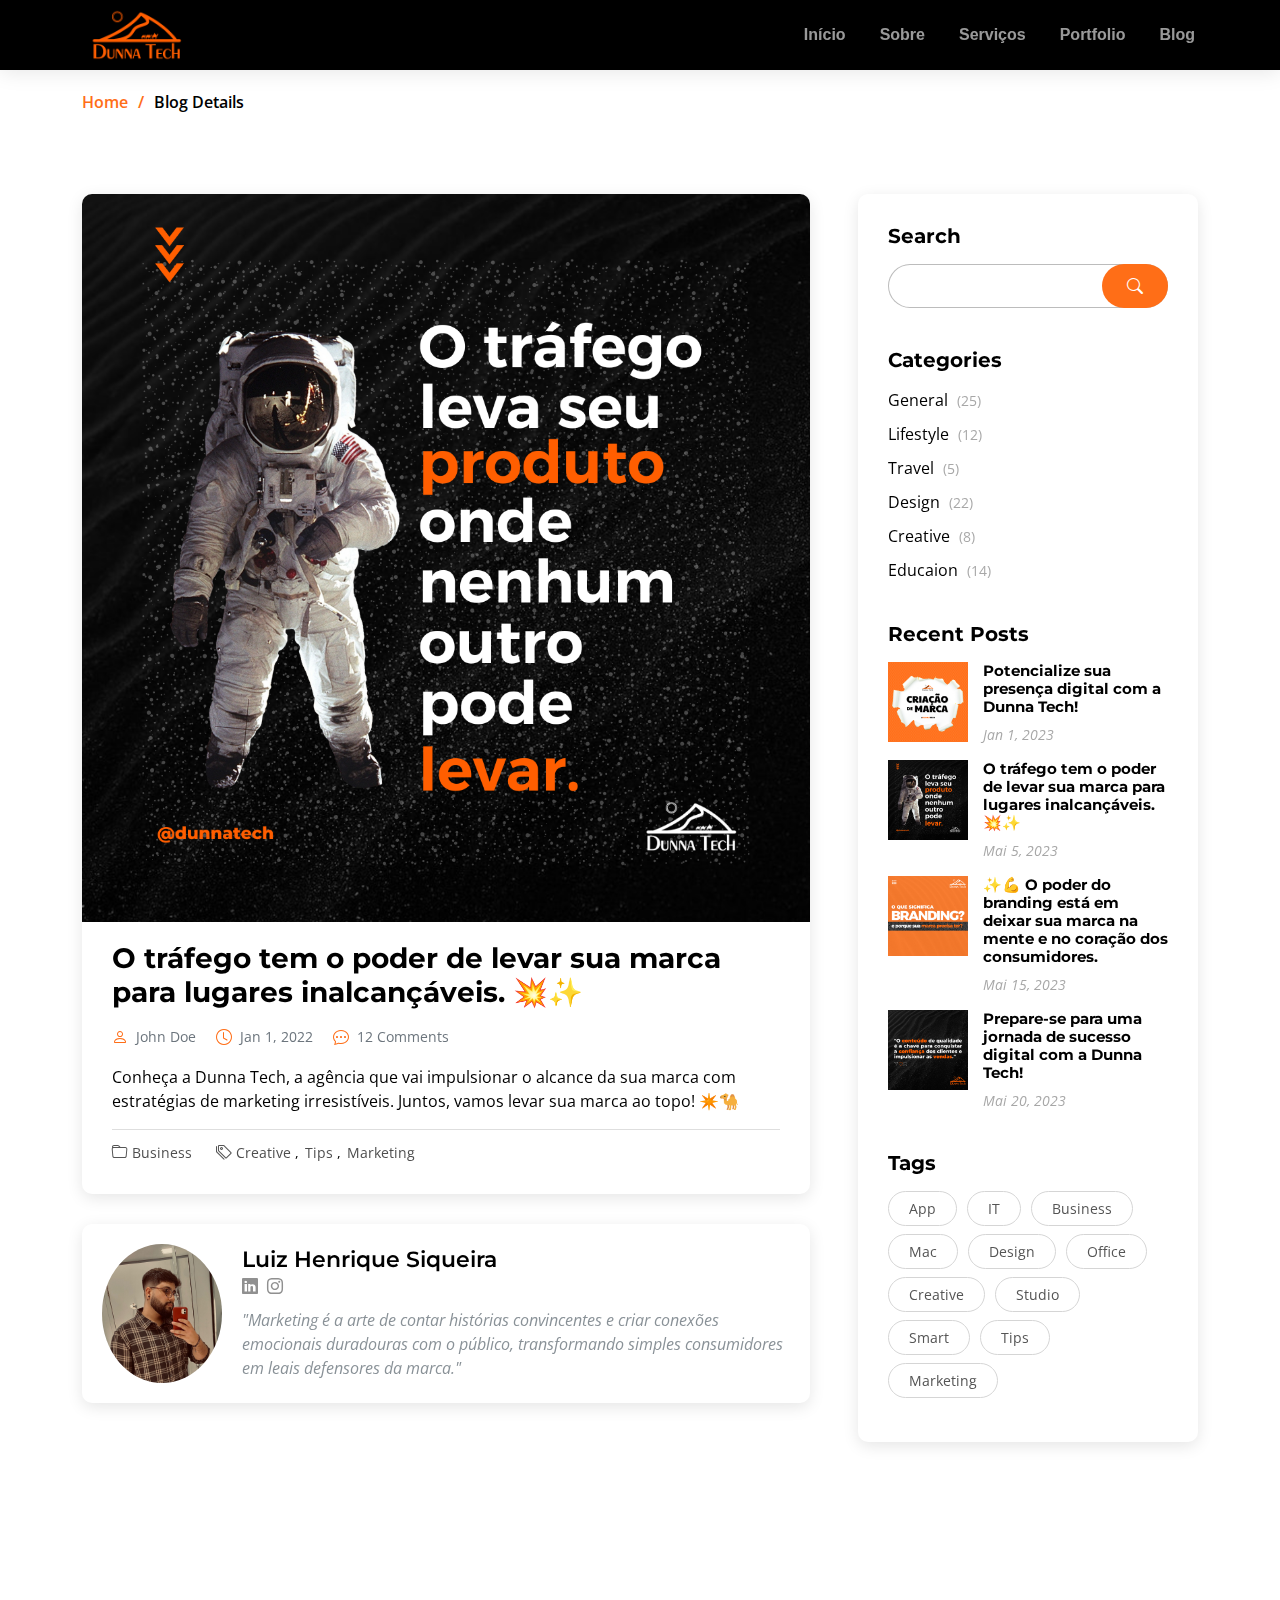
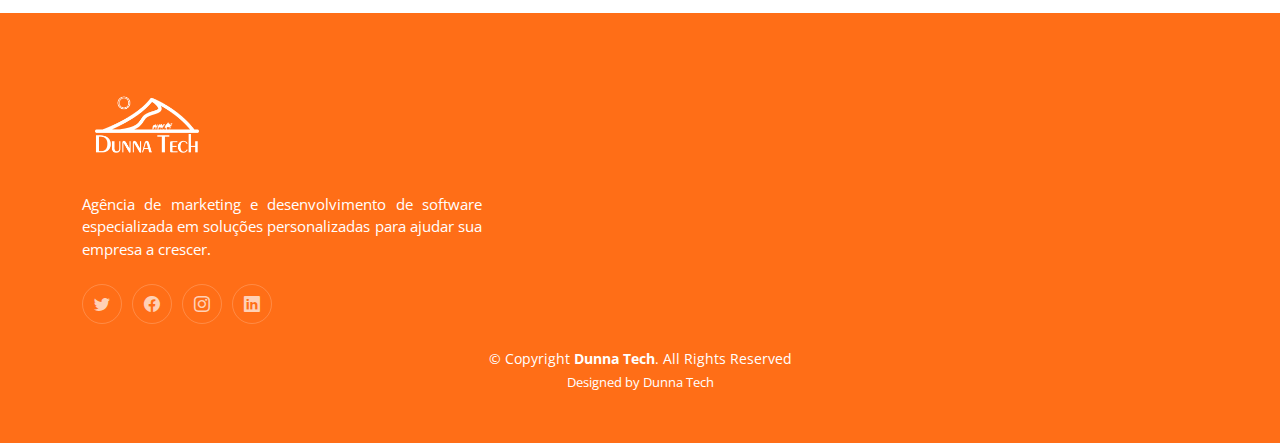
<file: blog-details_3.html>
<!DOCTYPE html>
<html lang="en">

<head>
  <meta charset="utf-8">
  <meta content="width=device-width, initial-scale=1.0" name="viewport">

  <title>Postagem - Blog Dunna Tech</title>
  <meta content="" name="description">
  <meta content="" name="keywords">

  <!-- Favicons -->
  <link href="assets/img/logo_page.png" rel="icon">
  <link href="assets/img/apple-touch-icon.png" rel="apple-touch-icon">

  <!-- Google Fonts -->
  <link rel="preconnect" href="https://fonts.googleapis.com">
  <link rel="preconnect" href="https://fonts.gstatic.com" crossorigin>
  <link href="https://fonts.googleapis.com/css2?family=Open+Sans:ital,wght@0,300;0,400;0,500;0,600;0,700;1,300;1,400;1,600;1,700&family=Montserrat:ital,wght@0,300;0,400;0,500;0,600;0,700;1,300;1,400;1,500;1,600;1,700&family=Raleway:ital,wght@0,300;0,400;0,500;0,600;0,700;1,300;1,400;1,500;1,600;1,700&display=swap" rel="stylesheet">

  <!-- Vendor CSS Files -->
  <link href="assets/vendor/bootstrap/css/bootstrap.min.css" rel="stylesheet">
  <link href="assets/vendor/bootstrap-icons/bootstrap-icons.css" rel="stylesheet">
  <link href="assets/vendor/aos/aos.css" rel="stylesheet">
  <link href="assets/vendor/glightbox/css/glightbox.min.css" rel="stylesheet">
  <link href="assets/vendor/swiper/swiper-bundle.min.css" rel="stylesheet">

  <!-- Template Main CSS File -->
  <link href="assets/css/main.css" rel="stylesheet">

  <!-- =======================================================
  * Template Name: Impact
  * Updated: Mar 10 2023 with Bootstrap v5.2.3
  * Template URL: https://bootstrapmade.com/impact-bootstrap-business-website-template/
  * Author: BootstrapMade.com
  * License: https://bootstrapmade.com/license/
  ======================================================== -->
</head>

<body>


  <header id="header" class="header d-flex align-items-center">

    <div class="container-fluid container-xl d-flex align-items-center justify-content-between">
      <a href="index.html" class="logo d-flex align-items-center">
        <!-- Uncomment the line below if you also wish to use an image logo -->
        <!-- <img src="assets/img/logo.png" alt=""> -->
        <h1 class="logo"><img src="assets/img/Logo Dunna Tech Laranja.png"></h1>
      </a>
      <nav id="navbar" class="navbar">
        <ul>
          <li><a href="index.html">Início</a></li>
          <li><a href="index.html#about">Sobre</a></li>
          <li><a href="index.html#services">Serviços</a></li>
          <li><a href="index.html#portfolio">Portfolio</a></li>
          <li><a href="blog.html">Blog</a></li>
        </ul>
      </nav><!-- .navbar -->

      <i class="mobile-nav-toggle mobile-nav-show bi bi-list"></i>
      <i class="mobile-nav-toggle mobile-nav-hide d-none bi bi-x"></i>

    </div>
  </header><!-- End Header -->
  <!-- End Header -->

  <main id="main">

    <!-- ======= Breadcrumbs ======= -->
    <div class="breadcrumbs">
     
      <nav>
        <div class="container">
          <ol>
            <li><a href="index.html">Home</a></li>
            <li>Blog Details</li>
          </ol>
        </div>
      </nav>
    </div><!-- End Breadcrumbs -->

    <!-- ======= Blog Details Section ======= -->
    <section id="blog" class="blog">
      <div class="container" data-aos="fade-up">

        <div class="row g-5">

          <div class="col-lg-8">

            <article class="blog-details">

              <div class="post-img">
                <img src="assets/img/@dunnatech (7).png" alt="" class="img-fluid">
              </div>

              <h2 class="title">O tráfego tem o poder de levar sua marca para lugares inalcançáveis. 💥✨
              </h2>

              <div class="meta-top">
                <ul>
                  <li class="d-flex align-items-center"><i class="bi bi-person"></i> <a href="blog-details.html">John Doe</a></li>
                  <li class="d-flex align-items-center"><i class="bi bi-clock"></i> <a href="blog-details.html"><time datetime="2020-01-01">Jan 1, 2022</time></a></li>
                  <li class="d-flex align-items-center"><i class="bi bi-chat-dots"></i> <a href="blog-details.html">12 Comments</a></li>
                </ul>
              </div><!-- End meta top -->

              <div class="content">
                <p>
                  Conheça a Dunna Tech, a agência que vai impulsionar o alcance da sua marca com estratégias de marketing irresistíveis.

                  Juntos, vamos levar sua marca ao topo! ✴️🐪
                </p>

               

              </div><!-- End post content -->

              <div class="meta-bottom">
                <i class="bi bi-folder"></i>
                <ul class="cats">
                  <li><a href="#">Business</a></li>
                </ul>

                <i class="bi bi-tags"></i>
                <ul class="tags">
                  <li><a href="#">Creative</a></li>
                  <li><a href="#">Tips</a></li>
                  <li><a href="#">Marketing</a></li>
                </ul>
              </div><!-- End meta bottom -->

            </article><!-- End blog post -->

            <div class="post-author d-flex align-items-center">
              <img src="assets/img/lu.jpg" class="rounded-circle flex-shrink-0" alt="">
              <div>
                <h4>Luiz Henrique Siqueira</h4>
                <div class="social-links">
                  <a href="https://www.linkedin.com/in/luiz-henrique-lima-siqueira/"><i class="bi bi-linkedin"></i></a>
                  <a href="https://instagram.com/#"><i class="biu bi-instagram"></i></a>
                </div>
                <p>
                  "Marketing é a arte de contar histórias convincentes e criar conexões emocionais duradouras com o público, transformando simples consumidores em leais defensores da marca."
                </p>
              </div>
            </div><!-- End post author -->

            <div class="comments">

              <h4 class="comments-count"></h4>

             

              <div id="comment-2" class="comment">
                <div class="d-flex">

                  <div>
                   
                  </div>
                </div>

                <div id="comment-reply-1" class="comment comment-reply">
                  <div class="d-flex">

                   
                  </div>

                  <div id="comment-reply-2" class="comment comment-reply">
                    <div class="d-flex">
  
                     
                    </div>

                  </div><!-- End comment reply #2-->

                </div><!-- End comment reply #1-->

              </div><!-- End comment #2-->

              <div id="comment-3" class="comment">
                <div class="d-flex">
   
                 
                </div>

              </div><!-- End comment #3 -->

              <div id="comment-4" class="comment">
                <div class="d-flex">
                 
                
                </div>

              </div><!-- End comment #4 -->

            

            </div><!-- End blog comments -->

          </div>

          <div class="col-lg-4">

            <div class="sidebar">

              <div class="sidebar-item search-form">
                <h3 class="sidebar-title">Search</h3>
                <form action="" class="mt-3">
                  <input type="text">
                  <button type="submit"><i class="bi bi-search"></i></button>
                </form>
              </div><!-- End sidebar search formn-->

              <div class="sidebar-item categories">
                <h3 class="sidebar-title">Categories</h3>
                <ul class="mt-3">
                  <li><a href="#">General <span>(25)</span></a></li>
                  <li><a href="#">Lifestyle <span>(12)</span></a></li>
                  <li><a href="#">Travel <span>(5)</span></a></li>
                  <li><a href="#">Design <span>(22)</span></a></li>
                  <li><a href="#">Creative <span>(8)</span></a></li>
                  <li><a href="#">Educaion <span>(14)</span></a></li>
                </ul>
              </div><!-- End sidebar categories-->

              <div class="sidebar-item recent-posts">
                <h3 class="sidebar-title">Recent Posts</h3>

                <div class="mt-3">

                  <div class="post-item mt-3">
                    <img src="assets/img/Cópia de o que é social media.png" alt="">
                    <div>
                      <h4><a href="blog-details.html">Potencialize sua presença digital com a Dunna Tech!</a></h4>
                      <time datetime="2020-01-01">Jan 1, 2023</time>
                    </div>
                  </div><!-- End recent post item-->

                  <div class="post-item">
                    <img src="assets/img/@dunnatech (7).png" alt="">
                    <div>
                      <h4><a href="blog-details.html">O tráfego tem o poder de levar sua marca para lugares inalcançáveis. 💥✨</a></h4>
                      <time datetime="2020-01-01">Mai 5, 2023</time>
                    </div>
                  </div><!-- End recent post item-->

                  <div class="post-item">
                    <img src="assets/img/três razões para investir em MÍdias Sociais (3).png" alt="">
                    <div>
                      <h4><a href="blog-details.html">✨💪 O poder do branding está em deixar sua marca na mente e no coração dos consumidores.</a></h4>
                      <time datetime="2020-01-01">Mai 15, 2023</time>
                    </div>
                  </div><!-- End recent post item-->

                  <div class="post-item">
                    <img src="assets/img/frase01.png" alt="">
                    <div>
                      <h4><a href="blog-details.html">Prepare-se para uma jornada de sucesso digital com a Dunna Tech!</a></h4>
                      <time datetime="2020-01-01">Mai 20, 2023</time>
                    </div>
                  </div><!-- End recent post item-->

               
                </div>

              </div><!-- End sidebar recent posts-->

              <div class="sidebar-item tags">
                <h3 class="sidebar-title">Tags</h3>
                <ul class="mt-3">
                  <li><a href="#">App</a></li>
                  <li><a href="#">IT</a></li>
                  <li><a href="#">Business</a></li>
                  <li><a href="#">Mac</a></li>
                  <li><a href="#">Design</a></li>
                  <li><a href="#">Office</a></li>
                  <li><a href="#">Creative</a></li>
                  <li><a href="#">Studio</a></li>
                  <li><a href="#">Smart</a></li>
                  <li><a href="#">Tips</a></li>
                  <li><a href="#">Marketing</a></li>
                </ul>
              </div><!-- End sidebar tags-->

            </div><!-- End Blog Sidebar -->

          </div>
        </div>

      </div>
    </section><!-- End Blog Details Section -->

  </main><!-- End #main -->

  <!-- ======= Footer ======= -->
  <footer id="footer" class="footer">

    <div class="container">
      <div class="row gy-4">
        <div class="col-lg-5 col-md-12 footer-info">
          <a href="index.html" class="logo d-flex align-items-center">
            <img src="assets/img/Logo Dunna Tech Branco.png">
          </a>
          <p>Agência de marketing e desenvolvimento de software especializada em soluções personalizadas para ajudar sua empresa a crescer.</p>
          <div class="social-links d-flex mt-4">
            <a href="#" target="blank" class="twitter"><i class="bi bi-twitter"></i></a>
            <a href="#" target="blank" class="facebook"><i class="bi bi-facebook"></i></a>
            <a href="https://www.instagram.com/dunnatech/" target="blank" class="instagram"><i class="bi bi-instagram"></i></a>
            <a href="#" target="blank" class="linkedin"><i class="bi bi-linkedin"></i></a>
          </div>
        </div>

       

    <div class="container mt-4">
      <div class="copyright">
        &copy; Copyright <strong><span>Dunna Tech</span></strong>. All Rights Reserved
      </div>
      <div class="credits">
        <!-- All the links in the footer should remain intact. -->
        <!-- You can delete the links only if you purchased the pro version. -->
        <!-- Licensing information: https://bootstrapmade.com/license/ -->
        <!-- Purchase the pro version with working PHP/AJAX contact form: https://bootstrapmade.com/impact-bootstrap-business-website-template/ -->
        Designed by <a href="https://bootstrapmade.com/">Dunna Tech</a>
      </div>
    </div>

  </footer><!-- End Footer -->
  <!-- End Footer -->

  <a href="#" class="scroll-top d-flex align-items-center justify-content-center"><i class="bi bi-arrow-up-short"></i></a>

  <div id="preloader"></div>

  <!-- Vendor JS Files -->
  <script src="assets/vendor/bootstrap/js/bootstrap.bundle.min.js"></script>
  <script src="assets/vendor/aos/aos.js"></script>
  <script src="assets/vendor/glightbox/js/glightbox.min.js"></script>
  <script src="assets/vendor/purecounter/purecounter_vanilla.js"></script>
  <script src="assets/vendor/swiper/swiper-bundle.min.js"></script>
  <script src="assets/vendor/isotope-layout/isotope.pkgd.min.js"></script>
  <script src="assets/vendor/php-email-form/validate.js"></script>

  <!-- Template Main JS File -->
  <script src="assets/js/main.js"></script>

</body>

</html>
</file>
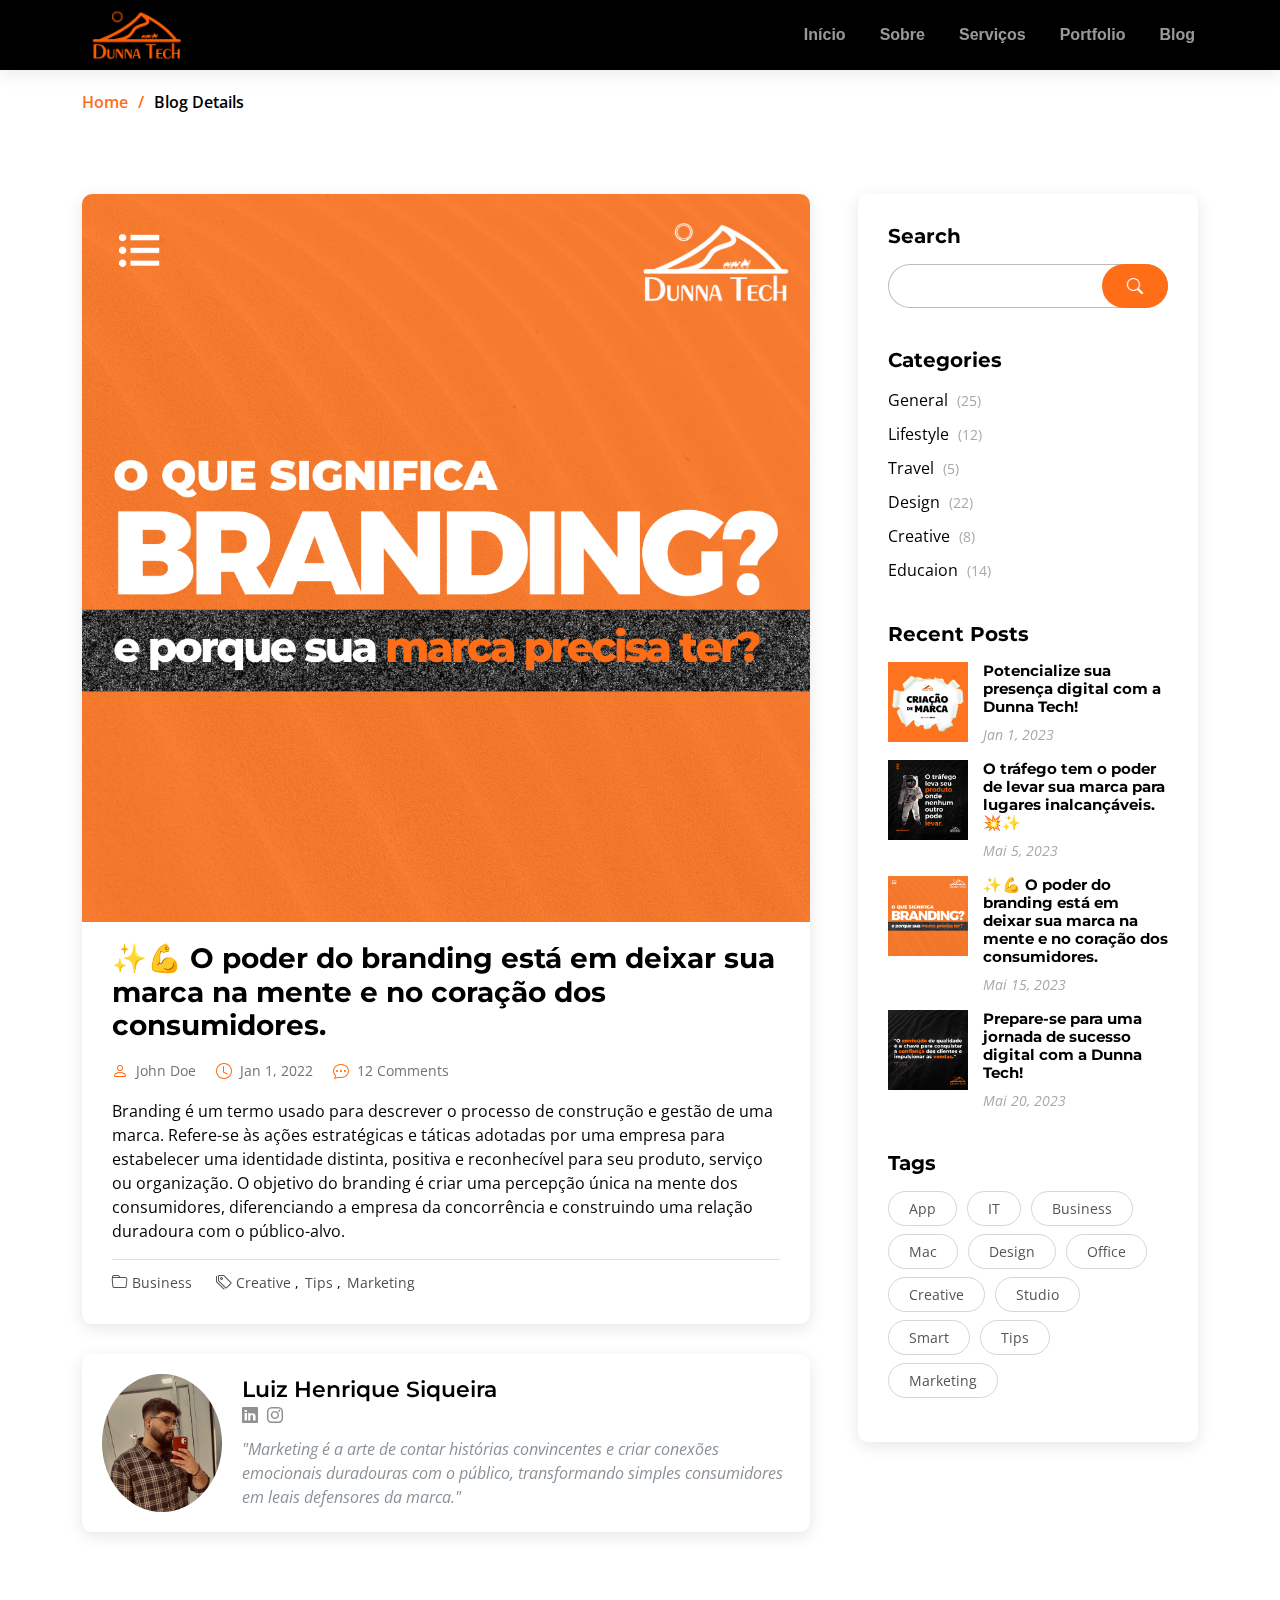
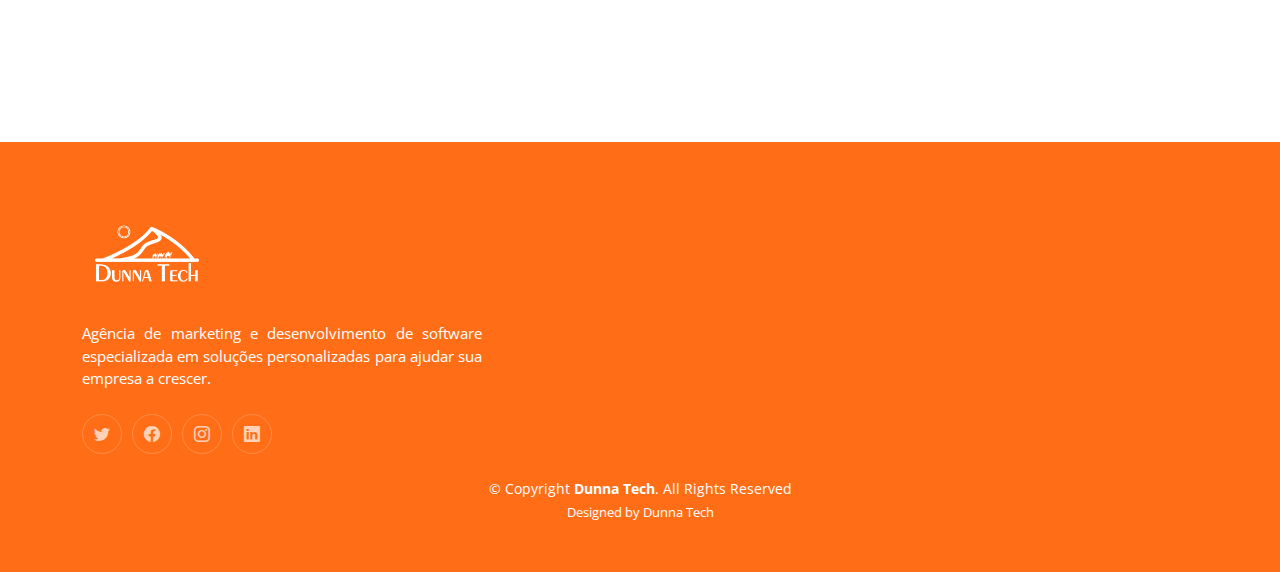
<file: blog-details_4.html>
<!DOCTYPE html>
<html lang="en">

<head>
  <meta charset="utf-8">
  <meta content="width=device-width, initial-scale=1.0" name="viewport">

  <title>Postagem - Blog Dunna Tech</title>
  <meta content="" name="description">
  <meta content="" name="keywords">

  <!-- Favicons -->
  <link href="assets/img/logo_page.png" rel="icon">
  <link href="assets/img/apple-touch-icon.png" rel="apple-touch-icon">

  <!-- Google Fonts -->
  <link rel="preconnect" href="https://fonts.googleapis.com">
  <link rel="preconnect" href="https://fonts.gstatic.com" crossorigin>
  <link href="https://fonts.googleapis.com/css2?family=Open+Sans:ital,wght@0,300;0,400;0,500;0,600;0,700;1,300;1,400;1,600;1,700&family=Montserrat:ital,wght@0,300;0,400;0,500;0,600;0,700;1,300;1,400;1,500;1,600;1,700&family=Raleway:ital,wght@0,300;0,400;0,500;0,600;0,700;1,300;1,400;1,500;1,600;1,700&display=swap" rel="stylesheet">

  <!-- Vendor CSS Files -->
  <link href="assets/vendor/bootstrap/css/bootstrap.min.css" rel="stylesheet">
  <link href="assets/vendor/bootstrap-icons/bootstrap-icons.css" rel="stylesheet">
  <link href="assets/vendor/aos/aos.css" rel="stylesheet">
  <link href="assets/vendor/glightbox/css/glightbox.min.css" rel="stylesheet">
  <link href="assets/vendor/swiper/swiper-bundle.min.css" rel="stylesheet">

  <!-- Template Main CSS File -->
  <link href="assets/css/main.css" rel="stylesheet">

  <!-- =======================================================
  * Template Name: Impact
  * Updated: Mar 10 2023 with Bootstrap v5.2.3
  * Template URL: https://bootstrapmade.com/impact-bootstrap-business-website-template/
  * Author: BootstrapMade.com
  * License: https://bootstrapmade.com/license/
  ======================================================== -->
</head>

<body>


  <header id="header" class="header d-flex align-items-center">

    <div class="container-fluid container-xl d-flex align-items-center justify-content-between">
      <a href="index.html" class="logo d-flex align-items-center">
        <!-- Uncomment the line below if you also wish to use an image logo -->
        <!-- <img src="assets/img/logo.png" alt=""> -->
        <h1 class="logo"><img src="assets/img/Logo Dunna Tech Laranja.png"></h1>
      </a>
      <nav id="navbar" class="navbar">
        <ul>
          <li><a href="index.html">Início</a></li>
          <li><a href="index.html#about">Sobre</a></li>
          <li><a href="index.html#services">Serviços</a></li>
          <li><a href="index.html#portfolio">Portfolio</a></li>
          <li><a href="blog.html">Blog</a></li>
        </ul>
      </nav><!-- .navbar -->

      <i class="mobile-nav-toggle mobile-nav-show bi bi-list"></i>
      <i class="mobile-nav-toggle mobile-nav-hide d-none bi bi-x"></i>

    </div>
  </header><!-- End Header -->
  <!-- End Header -->

  <main id="main">

    <!-- ======= Breadcrumbs ======= -->
    <div class="breadcrumbs">
     
      <nav>
        <div class="container">
          <ol>
            <li><a href="index.html">Home</a></li>
            <li>Blog Details</li>
          </ol>
        </div>
      </nav>
    </div><!-- End Breadcrumbs -->

    <!-- ======= Blog Details Section ======= -->
    <section id="blog" class="blog">
      <div class="container" data-aos="fade-up">

        <div class="row g-5">

          <div class="col-lg-8">

            <article class="blog-details">

              <div class="post-img">
                <img src="assets/img/três razões para investir em MÍdias Sociais (3).png" alt="" class="img-fluid">
              </div>

              <h2 class="title">✨💪 O poder do branding está em deixar sua marca na mente e no coração dos consumidores.</h2>

              <div class="meta-top">
                <ul>
                  <li class="d-flex align-items-center"><i class="bi bi-person"></i> <a href="blog-details.html">John Doe</a></li>
                  <li class="d-flex align-items-center"><i class="bi bi-clock"></i> <a href="blog-details.html"><time datetime="2020-01-01">Jan 1, 2022</time></a></li>
                  <li class="d-flex align-items-center"><i class="bi bi-chat-dots"></i> <a href="blog-details.html">12 Comments</a></li>
                </ul>
              </div><!-- End meta top -->

              <div class="content">
                <p>
                  Branding é um termo usado para descrever o processo de construção e gestão de uma marca.

                  Refere-se às ações estratégicas e táticas adotadas por uma empresa para estabelecer uma identidade distinta, positiva e reconhecível para seu produto, serviço ou organização. 
                  
                  O objetivo do branding é criar uma percepção única na mente dos consumidores, diferenciando a empresa da concorrência e construindo uma relação duradoura com o público-alvo.
                  
                  
                </p>

               

              </div><!-- End post content -->

              <div class="meta-bottom">
                <i class="bi bi-folder"></i>
                <ul class="cats">
                  <li><a href="#">Business</a></li>
                </ul>

                <i class="bi bi-tags"></i>
                <ul class="tags">
                  <li><a href="#">Creative</a></li>
                  <li><a href="#">Tips</a></li>
                  <li><a href="#">Marketing</a></li>
                </ul>
              </div><!-- End meta bottom -->

            </article><!-- End blog post -->

            <div class="post-author d-flex align-items-center">
              <img src="assets/img/lu.jpg" class="rounded-circle flex-shrink-0" alt="">
              <div>
                <h4>Luiz Henrique Siqueira</h4>
                <div class="social-links">
                  <a href="https://www.linkedin.com/in/luiz-henrique-lima-siqueira/"><i class="bi bi-linkedin"></i></a>
                  <a href="https://instagram.com/#"><i class="biu bi-instagram"></i></a>
                </div>
                <p>
                  "Marketing é a arte de contar histórias convincentes e criar conexões emocionais duradouras com o público, transformando simples consumidores em leais defensores da marca."
                </p>
              </div>
            </div><!-- End post author -->

            <div class="comments">

              <h4 class="comments-count"></h4>

             

              <div id="comment-2" class="comment">
                <div class="d-flex">

                  <div>
                   
                  </div>
                </div>

                <div id="comment-reply-1" class="comment comment-reply">
                  <div class="d-flex">

                   
                  </div>

                  <div id="comment-reply-2" class="comment comment-reply">
                    <div class="d-flex">
  
                     
                    </div>

                  </div><!-- End comment reply #2-->

                </div><!-- End comment reply #1-->

              </div><!-- End comment #2-->

              <div id="comment-3" class="comment">
                <div class="d-flex">
   
                 
                </div>

              </div><!-- End comment #3 -->

              <div id="comment-4" class="comment">
                <div class="d-flex">
                 
                
                </div>

              </div><!-- End comment #4 -->

            

            </div><!-- End blog comments -->

          </div>

          <div class="col-lg-4">

            <div class="sidebar">

              <div class="sidebar-item search-form">
                <h3 class="sidebar-title">Search</h3>
                <form action="" class="mt-3">
                  <input type="text">
                  <button type="submit"><i class="bi bi-search"></i></button>
                </form>
              </div><!-- End sidebar search formn-->

              <div class="sidebar-item categories">
                <h3 class="sidebar-title">Categories</h3>
                <ul class="mt-3">
                  <li><a href="#">General <span>(25)</span></a></li>
                  <li><a href="#">Lifestyle <span>(12)</span></a></li>
                  <li><a href="#">Travel <span>(5)</span></a></li>
                  <li><a href="#">Design <span>(22)</span></a></li>
                  <li><a href="#">Creative <span>(8)</span></a></li>
                  <li><a href="#">Educaion <span>(14)</span></a></li>
                </ul>
              </div><!-- End sidebar categories-->

              <div class="sidebar-item recent-posts">
                <h3 class="sidebar-title">Recent Posts</h3>

                <div class="mt-3">

                  <div class="post-item mt-3">
                    <img src="assets/img/Cópia de o que é social media.png" alt="">
                    <div>
                      <h4><a href="blog-details.html">Potencialize sua presença digital com a Dunna Tech!</a></h4>
                      <time datetime="2020-01-01">Jan 1, 2023</time>
                    </div>
                  </div><!-- End recent post item-->

                  <div class="post-item">
                    <img src="assets/img/@dunnatech (7).png" alt="">
                    <div>
                      <h4><a href="blog-details.html">O tráfego tem o poder de levar sua marca para lugares inalcançáveis. 💥✨</a></h4>
                      <time datetime="2020-01-01">Mai 5, 2023</time>
                    </div>
                  </div><!-- End recent post item-->

                  <div class="post-item">
                    <img src="assets/img/três razões para investir em MÍdias Sociais (3).png" alt="">
                    <div>
                      <h4><a href="blog-details.html">✨💪 O poder do branding está em deixar sua marca na mente e no coração dos consumidores.</a></h4>
                      <time datetime="2020-01-01">Mai 15, 2023</time>
                    </div>
                  </div><!-- End recent post item-->

                  <div class="post-item">
                    <img src="assets/img/frase01.png" alt="">
                    <div>
                      <h4><a href="blog-details.html">Prepare-se para uma jornada de sucesso digital com a Dunna Tech!</a></h4>
                      <time datetime="2020-01-01">Mai 20, 2023</time>
                    </div>
                  </div><!-- End recent post item-->

                

                </div>

              </div><!-- End sidebar recent posts-->

              <div class="sidebar-item tags">
                <h3 class="sidebar-title">Tags</h3>
                <ul class="mt-3">
                  <li><a href="#">App</a></li>
                  <li><a href="#">IT</a></li>
                  <li><a href="#">Business</a></li>
                  <li><a href="#">Mac</a></li>
                  <li><a href="#">Design</a></li>
                  <li><a href="#">Office</a></li>
                  <li><a href="#">Creative</a></li>
                  <li><a href="#">Studio</a></li>
                  <li><a href="#">Smart</a></li>
                  <li><a href="#">Tips</a></li>
                  <li><a href="#">Marketing</a></li>
                </ul>
              </div><!-- End sidebar tags-->

            </div><!-- End Blog Sidebar -->

          </div>
        </div>

      </div>
    </section><!-- End Blog Details Section -->

  </main><!-- End #main -->

  <!-- ======= Footer ======= -->
  <footer id="footer" class="footer">

    <div class="container">
      <div class="row gy-4">
        <div class="col-lg-5 col-md-12 footer-info">
          <a href="index.html" class="logo d-flex align-items-center">
            <img src="assets/img/Logo Dunna Tech Branco.png">
          </a>
          <p>Agência de marketing e desenvolvimento de software especializada em soluções personalizadas para ajudar sua empresa a crescer.</p>
          <div class="social-links d-flex mt-4">
            <a href="#" target="blank" class="twitter"><i class="bi bi-twitter"></i></a>
            <a href="#" target="blank" class="facebook"><i class="bi bi-facebook"></i></a>
            <a href="https://www.instagram.com/dunnatech/" target="blank" class="instagram"><i class="bi bi-instagram"></i></a>
            <a href="#" target="blank" class="linkedin"><i class="bi bi-linkedin"></i></a>
          </div>
        </div>

       

    <div class="container mt-4">
      <div class="copyright">
        &copy; Copyright <strong><span>Dunna Tech</span></strong>. All Rights Reserved
      </div>
      <div class="credits">
        <!-- All the links in the footer should remain intact. -->
        <!-- You can delete the links only if you purchased the pro version. -->
        <!-- Licensing information: https://bootstrapmade.com/license/ -->
        <!-- Purchase the pro version with working PHP/AJAX contact form: https://bootstrapmade.com/impact-bootstrap-business-website-template/ -->
        Designed by <a href="https://bootstrapmade.com/">Dunna Tech</a>
      </div>
    </div>

  </footer><!-- End Footer -->
  <!-- End Footer -->

  <a href="#" class="scroll-top d-flex align-items-center justify-content-center"><i class="bi bi-arrow-up-short"></i></a>

  <div id="preloader"></div>

  <!-- Vendor JS Files -->
  <script src="assets/vendor/bootstrap/js/bootstrap.bundle.min.js"></script>
  <script src="assets/vendor/aos/aos.js"></script>
  <script src="assets/vendor/glightbox/js/glightbox.min.js"></script>
  <script src="assets/vendor/purecounter/purecounter_vanilla.js"></script>
  <script src="assets/vendor/swiper/swiper-bundle.min.js"></script>
  <script src="assets/vendor/isotope-layout/isotope.pkgd.min.js"></script>
  <script src="assets/vendor/php-email-form/validate.js"></script>

  <!-- Template Main JS File -->
  <script src="assets/js/main.js"></script>

</body>

</html>
</file>
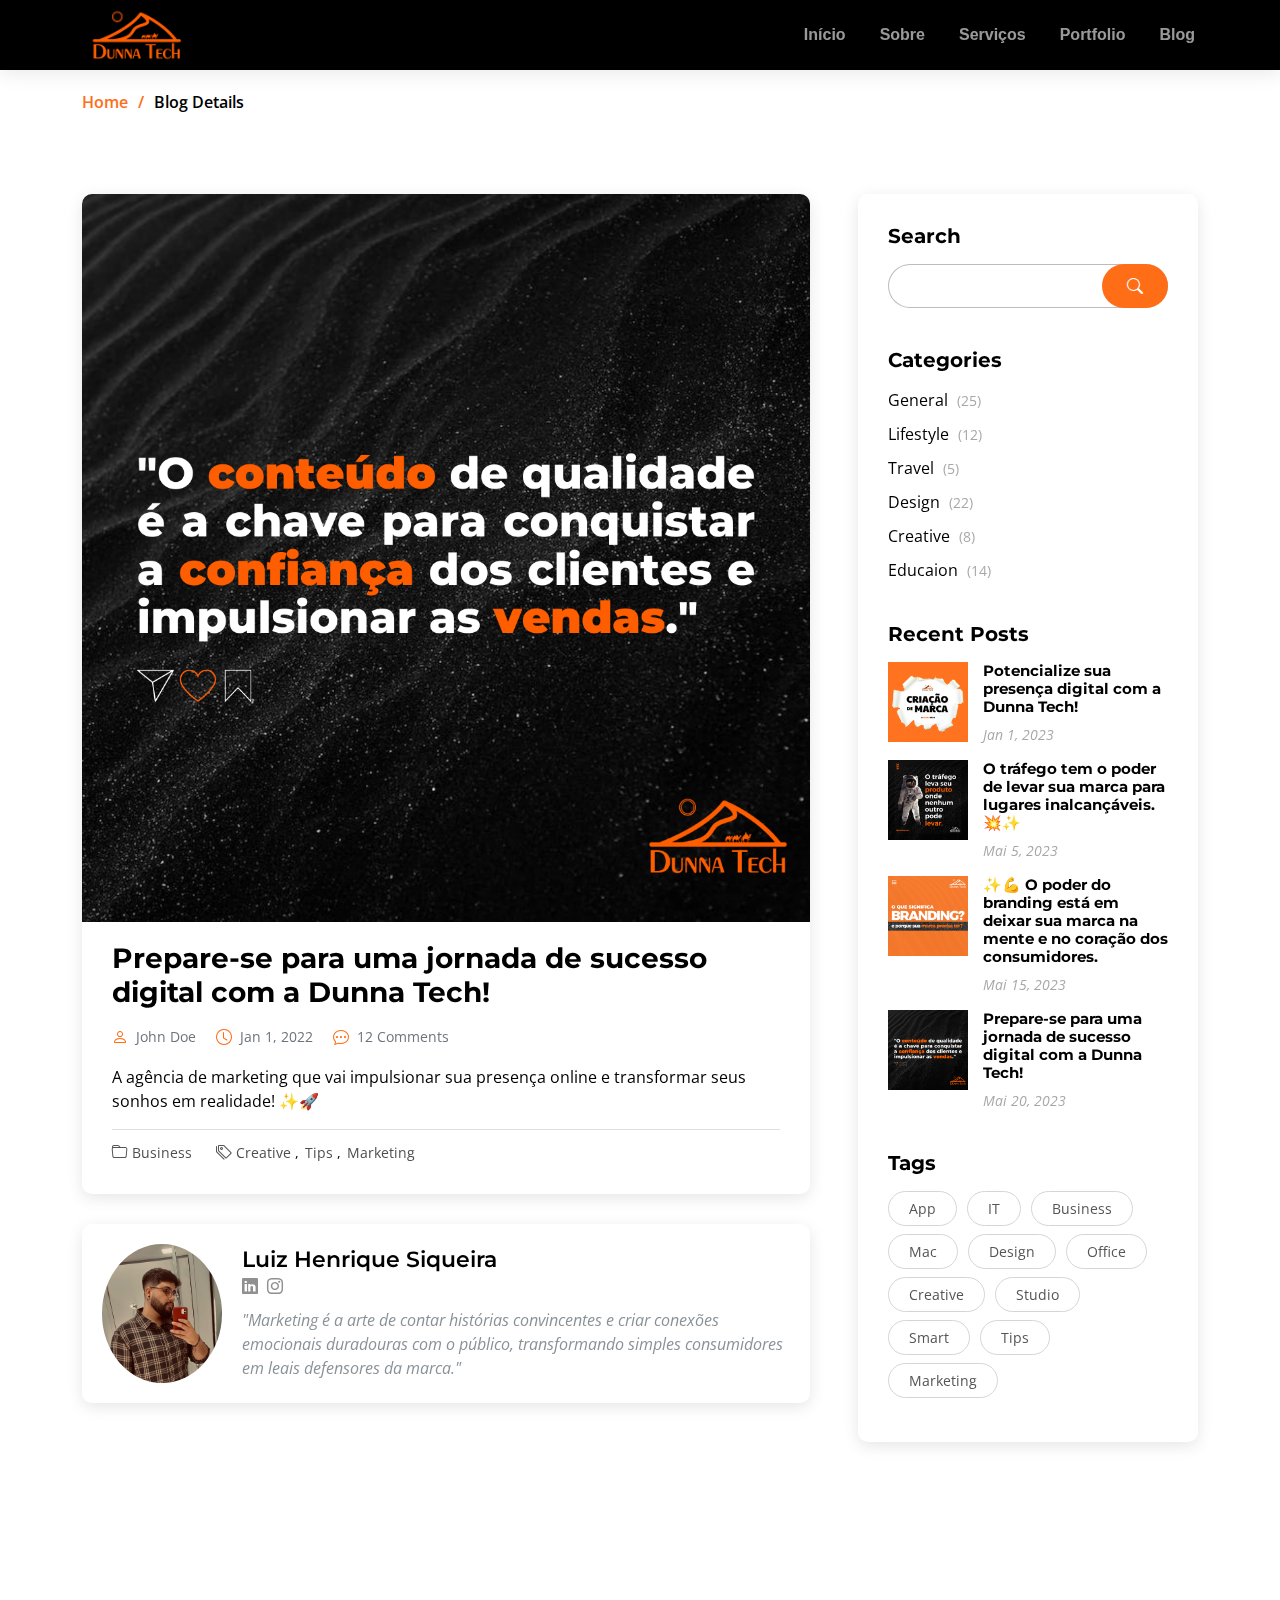
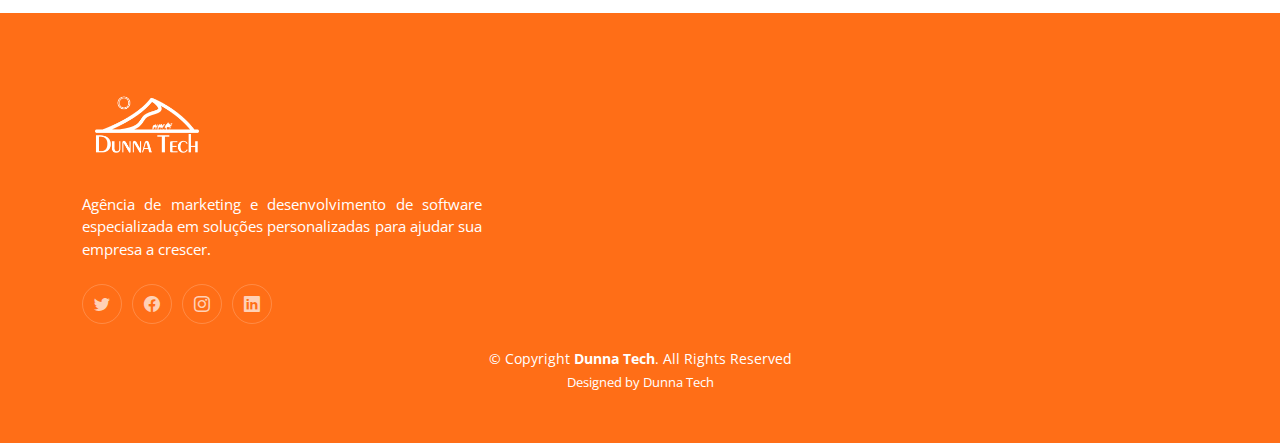
<file: blog-details_5.html>
<!DOCTYPE html>
<html lang="en">

<head>
  <meta charset="utf-8">
  <meta content="width=device-width, initial-scale=1.0" name="viewport">

  <title>Postagem - Blog Dunna Tech</title>
  <meta content="" name="description">
  <meta content="" name="keywords">

  <!-- Favicons -->
  <link href="assets/img/logo_page.png" rel="icon">
  <link href="assets/img/apple-touch-icon.png" rel="apple-touch-icon">

  <!-- Google Fonts -->
  <link rel="preconnect" href="https://fonts.googleapis.com">
  <link rel="preconnect" href="https://fonts.gstatic.com" crossorigin>
  <link href="https://fonts.googleapis.com/css2?family=Open+Sans:ital,wght@0,300;0,400;0,500;0,600;0,700;1,300;1,400;1,600;1,700&family=Montserrat:ital,wght@0,300;0,400;0,500;0,600;0,700;1,300;1,400;1,500;1,600;1,700&family=Raleway:ital,wght@0,300;0,400;0,500;0,600;0,700;1,300;1,400;1,500;1,600;1,700&display=swap" rel="stylesheet">

  <!-- Vendor CSS Files -->
  <link href="assets/vendor/bootstrap/css/bootstrap.min.css" rel="stylesheet">
  <link href="assets/vendor/bootstrap-icons/bootstrap-icons.css" rel="stylesheet">
  <link href="assets/vendor/aos/aos.css" rel="stylesheet">
  <link href="assets/vendor/glightbox/css/glightbox.min.css" rel="stylesheet">
  <link href="assets/vendor/swiper/swiper-bundle.min.css" rel="stylesheet">

  <!-- Template Main CSS File -->
  <link href="assets/css/main.css" rel="stylesheet">

  <!-- =======================================================
  * Template Name: Impact
  * Updated: Mar 10 2023 with Bootstrap v5.2.3
  * Template URL: https://bootstrapmade.com/impact-bootstrap-business-website-template/
  * Author: BootstrapMade.com
  * License: https://bootstrapmade.com/license/
  ======================================================== -->
</head>

<body>


  <header id="header" class="header d-flex align-items-center">

    <div class="container-fluid container-xl d-flex align-items-center justify-content-between">
      <a href="index.html" class="logo d-flex align-items-center">
        <!-- Uncomment the line below if you also wish to use an image logo -->
        <!-- <img src="assets/img/logo.png" alt=""> -->
        <h1 class="logo"><img src="assets/img/Logo Dunna Tech Laranja.png"></h1>
      </a>
      <nav id="navbar" class="navbar">
        <ul>
          <li><a href="index.html">Início</a></li>
          <li><a href="index.html#about">Sobre</a></li>
          <li><a href="index.html#services">Serviços</a></li>
          <li><a href="index.html#portfolio">Portfolio</a></li>
          <li><a href="blog.html">Blog</a></li>
        </ul>
      </nav><!-- .navbar -->

      <i class="mobile-nav-toggle mobile-nav-show bi bi-list"></i>
      <i class="mobile-nav-toggle mobile-nav-hide d-none bi bi-x"></i>

    </div>
  </header><!-- End Header -->
  <!-- End Header -->

  <main id="main">

    <!-- ======= Breadcrumbs ======= -->
    <div class="breadcrumbs">
     
      <nav>
        <div class="container">
          <ol>
            <li><a href="index.html">Home</a></li>
            <li>Blog Details</li>
          </ol>
        </div>
      </nav>
    </div><!-- End Breadcrumbs -->

    <!-- ======= Blog Details Section ======= -->
    <section id="blog" class="blog">
      <div class="container" data-aos="fade-up">

        <div class="row g-5">

          <div class="col-lg-8">

            <article class="blog-details">

              <div class="post-img">
                <img src="assets/img/frase01.png" alt="" class="img-fluid">
              </div>

              <h2 class="title">Prepare-se para uma jornada de sucesso digital com a Dunna Tech!</h2>

              <div class="meta-top">
                <ul>
                  <li class="d-flex align-items-center"><i class="bi bi-person"></i> <a href="blog-details.html">John Doe</a></li>
                  <li class="d-flex align-items-center"><i class="bi bi-clock"></i> <a href="blog-details.html"><time datetime="2020-01-01">Jan 1, 2022</time></a></li>
                  <li class="d-flex align-items-center"><i class="bi bi-chat-dots"></i> <a href="blog-details.html">12 Comments</a></li>
                </ul>
              </div><!-- End meta top -->

              <div class="content">
                <p>
                  A agência de marketing que vai impulsionar sua presença online e transformar seus sonhos em realidade! ✨🚀
                </p>

               

              </div><!-- End post content -->

              <div class="meta-bottom">
                <i class="bi bi-folder"></i>
                <ul class="cats">
                  <li><a href="#">Business</a></li>
                </ul>

                <i class="bi bi-tags"></i>
                <ul class="tags">
                  <li><a href="#">Creative</a></li>
                  <li><a href="#">Tips</a></li>
                  <li><a href="#">Marketing</a></li>
                </ul>
              </div><!-- End meta bottom -->

            </article><!-- End blog post -->

            <div class="post-author d-flex align-items-center">
              <img src="assets/img/lu.jpg" class="rounded-circle flex-shrink-0" alt="">
              <div>
                <h4>Luiz Henrique Siqueira</h4>
                <div class="social-links">
                  <a href="https://www.linkedin.com/in/luiz-henrique-lima-siqueira/"><i class="bi bi-linkedin"></i></a>
                  <a href="https://instagram.com/#"><i class="biu bi-instagram"></i></a>
                </div>
                <p>
                  "Marketing é a arte de contar histórias convincentes e criar conexões emocionais duradouras com o público, transformando simples consumidores em leais defensores da marca."
                </p>
              </div>
            </div><!-- End post author -->

            <div class="comments">

              <h4 class="comments-count"></h4>

             

              <div id="comment-2" class="comment">
                <div class="d-flex">

                  <div>
                   
                  </div>
                </div>

                <div id="comment-reply-1" class="comment comment-reply">
                  <div class="d-flex">

                   
                  </div>

                  <div id="comment-reply-2" class="comment comment-reply">
                    <div class="d-flex">
  
                     
                    </div>

                  </div><!-- End comment reply #2-->

                </div><!-- End comment reply #1-->

              </div><!-- End comment #2-->

              <div id="comment-3" class="comment">
                <div class="d-flex">
   
                 
                </div>

              </div><!-- End comment #3 -->

              <div id="comment-4" class="comment">
                <div class="d-flex">
                 
                
                </div>

              </div><!-- End comment #4 -->

            

            </div><!-- End blog comments -->

          </div>

          <div class="col-lg-4">

            <div class="sidebar">

              <div class="sidebar-item search-form">
                <h3 class="sidebar-title">Search</h3>
                <form action="" class="mt-3">
                  <input type="text">
                  <button type="submit"><i class="bi bi-search"></i></button>
                </form>
              </div><!-- End sidebar search formn-->

              <div class="sidebar-item categories">
                <h3 class="sidebar-title">Categories</h3>
                <ul class="mt-3">
                  <li><a href="#">General <span>(25)</span></a></li>
                  <li><a href="#">Lifestyle <span>(12)</span></a></li>
                  <li><a href="#">Travel <span>(5)</span></a></li>
                  <li><a href="#">Design <span>(22)</span></a></li>
                  <li><a href="#">Creative <span>(8)</span></a></li>
                  <li><a href="#">Educaion <span>(14)</span></a></li>
                </ul>
              </div><!-- End sidebar categories-->

              <div class="sidebar-item recent-posts">
                <h3 class="sidebar-title">Recent Posts</h3>

                <div class="mt-3">

                  <div class="post-item mt-3">
                    <img src="assets/img/Cópia de o que é social media.png" alt="">
                    <div>
                      <h4><a href="blog-details.html">Potencialize sua presença digital com a Dunna Tech!</a></h4>
                      <time datetime="2020-01-01">Jan 1, 2023</time>
                    </div>
                  </div><!-- End recent post item-->

                  <div class="post-item">
                    <img src="assets/img/@dunnatech (7).png" alt="">
                    <div>
                      <h4><a href="blog-details.html">O tráfego tem o poder de levar sua marca para lugares inalcançáveis. 💥✨</a></h4>
                      <time datetime="2020-01-01">Mai 5, 2023</time>
                    </div>
                  </div><!-- End recent post item-->

                  <div class="post-item">
                    <img src="assets/img/três razões para investir em MÍdias Sociais (3).png" alt="">
                    <div>
                      <h4><a href="blog-details.html">✨💪 O poder do branding está em deixar sua marca na mente e no coração dos consumidores.</a></h4>
                      <time datetime="2020-01-01">Mai 15, 2023</time>
                    </div>
                  </div><!-- End recent post item-->

                  <div class="post-item">
                    <img src="assets/img/frase01.png" alt="">
                    <div>
                      <h4><a href="blog-details.html">Prepare-se para uma jornada de sucesso digital com a Dunna Tech!</a></h4>
                      <time datetime="2020-01-01">Mai 20, 2023</time>
                    </div>
                  </div><!-- End recent post item-->

                 

                </div>

              </div><!-- End sidebar recent posts-->

              <div class="sidebar-item tags">
                <h3 class="sidebar-title">Tags</h3>
                <ul class="mt-3">
                  <li><a href="#">App</a></li>
                  <li><a href="#">IT</a></li>
                  <li><a href="#">Business</a></li>
                  <li><a href="#">Mac</a></li>
                  <li><a href="#">Design</a></li>
                  <li><a href="#">Office</a></li>
                  <li><a href="#">Creative</a></li>
                  <li><a href="#">Studio</a></li>
                  <li><a href="#">Smart</a></li>
                  <li><a href="#">Tips</a></li>
                  <li><a href="#">Marketing</a></li>
                </ul>
              </div><!-- End sidebar tags-->

            </div><!-- End Blog Sidebar -->

          </div>
        </div>

      </div>
    </section><!-- End Blog Details Section -->

  </main><!-- End #main -->

  <!-- ======= Footer ======= -->
  <footer id="footer" class="footer">

    <div class="container">
      <div class="row gy-4">
        <div class="col-lg-5 col-md-12 footer-info">
          <a href="index.html" class="logo d-flex align-items-center">
            <img src="assets/img/Logo Dunna Tech Branco.png">
          </a>
          <p>Agência de marketing e desenvolvimento de software especializada em soluções personalizadas para ajudar sua empresa a crescer.</p>
          <div class="social-links d-flex mt-4">
            <a href="#" target="blank" class="twitter"><i class="bi bi-twitter"></i></a>
            <a href="#" target="blank" class="facebook"><i class="bi bi-facebook"></i></a>
            <a href="https://www.instagram.com/dunnatech/" target="blank" class="instagram"><i class="bi bi-instagram"></i></a>
            <a href="#" target="blank" class="linkedin"><i class="bi bi-linkedin"></i></a>
          </div>
        </div>

       

    <div class="container mt-4">
      <div class="copyright">
        &copy; Copyright <strong><span>Dunna Tech</span></strong>. All Rights Reserved
      </div>
      <div class="credits">
        <!-- All the links in the footer should remain intact. -->
        <!-- You can delete the links only if you purchased the pro version. -->
        <!-- Licensing information: https://bootstrapmade.com/license/ -->
        <!-- Purchase the pro version with working PHP/AJAX contact form: https://bootstrapmade.com/impact-bootstrap-business-website-template/ -->
        Designed by <a href="https://bootstrapmade.com/">Dunna Tech</a>
      </div>
    </div>

  </footer><!-- End Footer -->
  <!-- End Footer -->

  <a href="#" class="scroll-top d-flex align-items-center justify-content-center"><i class="bi bi-arrow-up-short"></i></a>

  <div id="preloader"></div>

  <!-- Vendor JS Files -->
  <script src="assets/vendor/bootstrap/js/bootstrap.bundle.min.js"></script>
  <script src="assets/vendor/aos/aos.js"></script>
  <script src="assets/vendor/glightbox/js/glightbox.min.js"></script>
  <script src="assets/vendor/purecounter/purecounter_vanilla.js"></script>
  <script src="assets/vendor/swiper/swiper-bundle.min.js"></script>
  <script src="assets/vendor/isotope-layout/isotope.pkgd.min.js"></script>
  <script src="assets/vendor/php-email-form/validate.js"></script>

  <!-- Template Main JS File -->
  <script src="assets/js/main.js"></script>

</body>

</html>
</file>
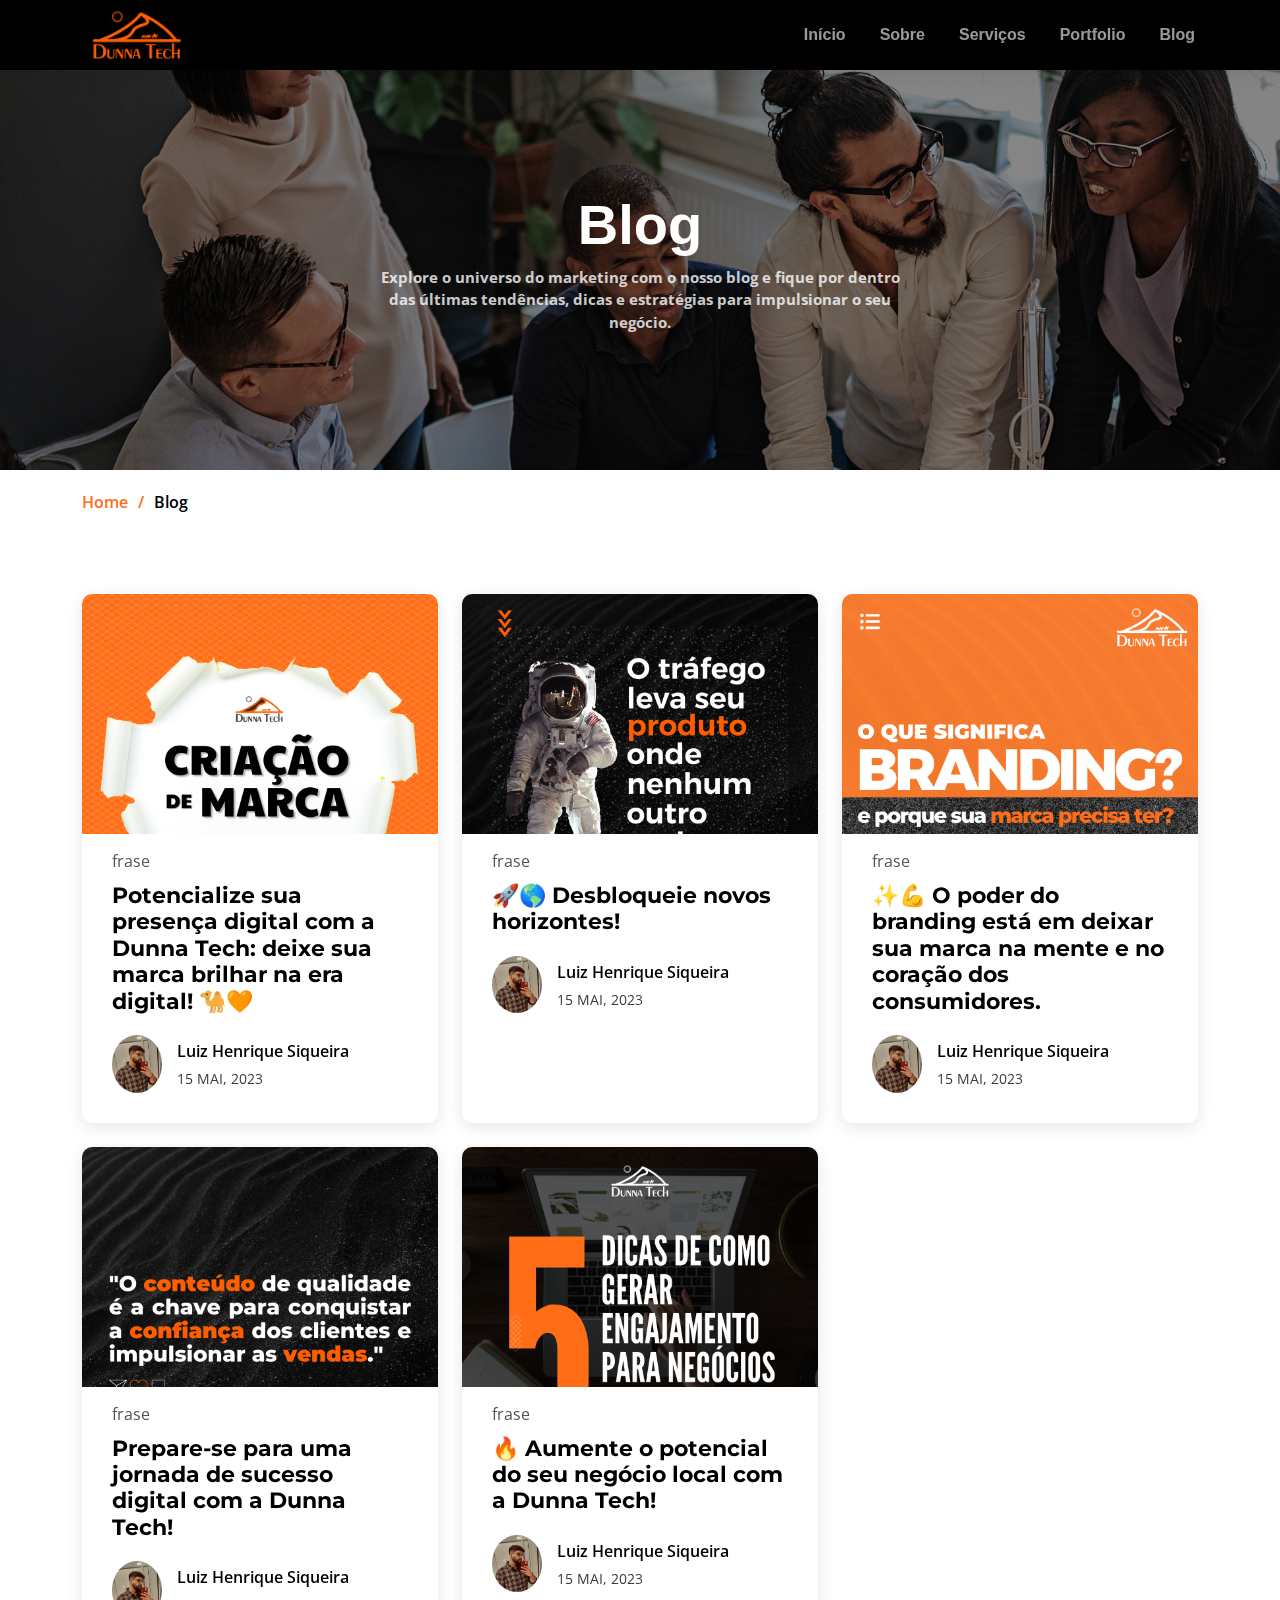
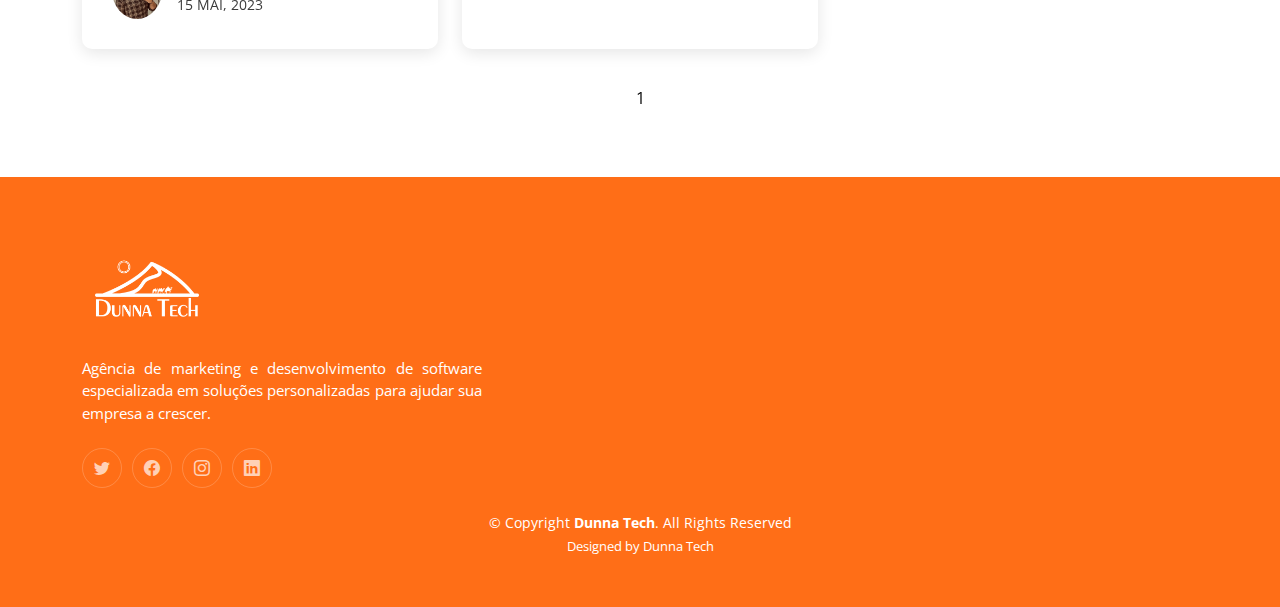
<file: blog.html>
<!DOCTYPE html>
<html lang="en">

<head>
  <meta charset="utf-8">
  <meta content="width=device-width, initial-scale=1.0" name="viewport">

  <title>Blog - Dunna Tech</title>
  <meta content="" name="description">
  <meta content="" name="keywords">

  <!-- Favicons -->
  <link href="assets/img/logo_page.png" rel="icon">
  <link href="assets/img/apple-touch-icon.png" rel="apple-touch-icon">

  <!-- Google Fonts -->
  <link rel="preconnect" href="https://fonts.googleapis.com">
  <link rel="preconnect" href="https://fonts.gstatic.com" crossorigin>
  <link href="https://fonts.googleapis.com/css2?family=Open+Sans:ital,wght@0,300;0,400;0,500;0,600;0,700;1,300;1,400;1,600;1,700&family=Montserrat:ital,wght@0,300;0,400;0,500;0,600;0,700;1,300;1,400;1,500;1,600;1,700&family=Raleway:ital,wght@0,300;0,400;0,500;0,600;0,700;1,300;1,400;1,500;1,600;1,700&display=swap" rel="stylesheet">

  <!-- Vendor CSS Files -->
  <link href="assets/vendor/bootstrap/css/bootstrap.min.css" rel="stylesheet">
  <link href="assets/vendor/bootstrap-icons/bootstrap-icons.css" rel="stylesheet">
  <link href="assets/vendor/aos/aos.css" rel="stylesheet">
  <link href="assets/vendor/glightbox/css/glightbox.min.css" rel="stylesheet">
  <link href="assets/vendor/swiper/swiper-bundle.min.css" rel="stylesheet">

  <!-- Template Main CSS File -->
  <link href="assets/css/main.css" rel="stylesheet">

  <!-- =======================================================
  * Template Name: Impact
  * Updated: Mar 10 2023 with Bootstrap v5.2.3
  * Template URL: https://bootstrapmade.com/impact-bootstrap-business-website-template/
  * Author: BootstrapMade.com
  * License: https://bootstrapmade.com/license/
  ======================================================== -->
</head>

<body>


  <header id="header" class="header d-flex align-items-center">

    <div class="container-fluid container-xl d-flex align-items-center justify-content-between">
      <a href="index.html" class="logo d-flex align-items-center">
        <!-- Uncomment the line below if you also wish to use an image logo -->
        <!-- <img src="assets/img/logo.png" alt=""> -->
        <h1 class="logo"><img src="assets/img/Logo Dunna Tech Laranja.png"></h1>
      </a>
      <nav id="navbar" class="navbar">
        <ul>
          <li><a href="index.html">Início</a></li>
          <li><a href="index.html#about">Sobre</a></li>
          <li><a href="index.html#services">Serviços</a></li>
          <li><a href="index.html#portfolio">Portfolio</a></li>
          <li><a href="blog.html">Blog</a></li>
        </ul>
      </nav><!-- .navbar -->

      <i class="mobile-nav-toggle mobile-nav-show bi bi-list"></i>
      <i class="mobile-nav-toggle mobile-nav-hide d-none bi bi-x"></i>

    </div>
  </header><!-- End Header -->
  <!-- End Header -->

  <main id="main">

    <!-- ======= Breadcrumbs ======= -->
    <div class="breadcrumbs">
      <div class="page-header d-flex align-items-center" style="background-image: url('assets/img/Design sem nome (88).png'); height: 400px;">
        <div class="container position-relative">
          <div class="row d-flex justify-content-center">
            <div class="col-lg-6 text-center">
              <h2 style="font-weight: bold;">Blog</h2>
              <p style="text-align: center; font-weight: bold; font-size: 15px; ">Explore o universo do marketing com o nosso blog e fique por dentro das últimas tendências, dicas e estratégias para impulsionar o seu negócio.</p>
            </div>
          </div>
        </div>
      </div>
      <nav>
        <div class="container">
          <ol>
            <li><a href="index.html">Home</a></li>
            <li>Blog</li>
          </ol>
        </div>
      </nav>
    </div><!-- End Breadcrumbs -->

    <!-- ======= Blog Section ======= -->
    <section id="blog" class="blog">
      <div class="container" data-aos="fade-up">

        <div class="row gy-4 posts-list">

          <div class="col-xl-4 col-md-6">
            <article>

              <div class="post-img">
                <img src="assets/img/Cópia de o que é social media.png" alt="" class="img-fluid">
              </div>

              <p class="post-category">frase</p>

              <h2 class="title">
                <a href="blog-details_2.html">Potencialize sua presença digital com a Dunna Tech: deixe sua marca brilhar na era digital! 🐪🧡

            </a>
              </h2>

              <div class="d-flex align-items-center">
                <img src="assets/img/lu.jpg" alt="" class="img-fluid post-author-img flex-shrink-0">
                <div class="post-meta">
                  <p class="post-author-list">Luiz Henrique Siqueira</p>
                  <p class="post-date">
                    <time datetime="2022-01-01">15 MAI, 2023</time>
                  </p>
                </div>
              </div>

            </article>
          </div><!-- End post list item -->

          <div class="col-xl-4 col-md-6">
            <article>

              <div class="post-img">
                <img src="assets/img/@dunnatech (7).png" alt="" class="img-fluid">
              </div>

              <p class="post-category">frase</p>

              <h2 class="title">
                <a href="blog-details_3.html">🚀🌎 Desbloqueie novos horizontes!

            </a>
              </h2>

              <div class="d-flex align-items-center">
                <img src="assets/img/lu.jpg" alt="" class="img-fluid post-author-img flex-shrink-0">
                <div class="post-meta">
                  <p class="post-author-list">Luiz Henrique Siqueira</p>
                  <p class="post-date">
                    <time datetime="2022-01-01">15 MAI, 2023</time>
                  </p>
                </div>
              </div>

            </article>
          </div><!-- End post list item -->

          <div class="col-xl-4 col-md-6">
            <article>

              <div class="post-img">
                <img src="assets/img/três razões para investir em MÍdias Sociais (3).png" alt="" class="img-fluid">
              </div>

              <p class="post-category">frase</p>

              <h2 class="title">
                <a href="blog-details_4.html">✨💪 O poder do branding está em deixar sua marca na mente e no coração dos consumidores.


            </a>
              </h2>

              <div class="d-flex align-items-center">
                <img src="assets/img/lu.jpg" alt="" class="img-fluid post-author-img flex-shrink-0">
                <div class="post-meta">
                  <p class="post-author-list">Luiz Henrique Siqueira</p>
                  <p class="post-date">
                    <time datetime="2022-01-01">15 MAI, 2023</time>
                  </p>
                </div>
              </div>

            </article>
          </div><!-- End post list item -->

          <div class="col-xl-4 col-md-6">
            <article>

              <div class="post-img">
                <img src="assets/img/frase01.png" alt="" class="img-fluid">
              </div>

              <p class="post-category">frase</p>

              <h2 class="title">
                <a href="blog-details_5.html">Prepare-se para uma jornada de sucesso digital com a Dunna Tech!

            </a>
              </h2>

              <div class="d-flex align-items-center">
                <img src="assets/img/lu.jpg" alt="" class="img-fluid post-author-img flex-shrink-0">
                <div class="post-meta">
                  <p class="post-author-list">Luiz Henrique Siqueira</p>
                  <p class="post-date">
                    <time datetime="2022-01-01">15 MAI, 2023</time>
                  </p>
                </div>
              </div>

            </article>
          </div><!-- End post list item -->

          <div class="col-xl-4 col-md-6">
            <article>

              <div class="post-img">
                <img src="assets/img/1.png" alt="" class="img-fluid">
              </div>

              <p class="post-category">frase</p>

              <h2 class="title">
                <a href="blog-details_6.html">🔥 Aumente o potencial do seu negócio local com a Dunna Tech!


            </a>
              </h2>

              <div class="d-flex align-items-center">
                <img src="assets/img/lu.jpg" alt="" class="img-fluid post-author-img flex-shrink-0">
                <div class="post-meta">
                  <p class="post-author-list">Luiz Henrique Siqueira</p>
                  <p class="post-date">
                    <time datetime="2022-01-01">15 MAI, 2023</time>
                  </p>
                </div>
              </div>

            </article>
          </div><!-- End post list item -->

        

        

        <div class="blog-pagination">
          <ul class="justify-content-center">
            <li><a href="#">1</a></li>
          <!--- <li class="active"><a href="#">2</a></li>
            <li><a href="#">3</a></li>-->
          </ul>
        </div><!-- End blog pagination -->

      </div>
    </section><!-- End Blog Section -->

  </main><!-- End #main -->

  <!-- ======= Footer ======= -->
  <footer id="footer" class="footer">

    <div class="container">
      <div class="row gy-4">
        <div class="col-lg-5 col-md-12 footer-info">
          <a href="index.html" class="logo d-flex align-items-center">
            <img src="assets/img/Logo Dunna Tech Branco.png">
          </a>
          <p>Agência de marketing e desenvolvimento de software especializada em soluções personalizadas para ajudar sua empresa a crescer.</p>
          <div class="social-links d-flex mt-4">
            <a href="#" target="blank" class="twitter"><i class="bi bi-twitter"></i></a>
            <a href="#" target="blank" class="facebook"><i class="bi bi-facebook"></i></a>
            <a href="https://www.instagram.com/dunnatech/" target="blank" class="instagram"><i class="bi bi-instagram"></i></a>
            <a href="#" target="blank" class="linkedin"><i class="bi bi-linkedin"></i></a>
          </div>
        </div>

       

    <div class="container mt-4">
      <div class="copyright">
        &copy; Copyright <strong><span>Dunna Tech</span></strong>. All Rights Reserved
      </div>
      <div class="credits">
        <!-- All the links in the footer should remain intact. -->
        <!-- You can delete the links only if you purchased the pro version. -->
        <!-- Licensing information: https://bootstrapmade.com/license/ -->
        <!-- Purchase the pro version with working PHP/AJAX contact form: https://bootstrapmade.com/impact-bootstrap-business-website-template/ -->
        Designed by <a href="https://bootstrapmade.com/">Dunna Tech</a>
      </div>
    </div>

  </footer><!-- End Footer -->
  <!-- End Footer -->


  <a href="#" class="scroll-top d-flex align-items-center justify-content-center"><i class="bi bi-arrow-up-short"></i></a>

  <div id="preloader"></div>

  <!-- Vendor JS Files -->
  <script src="assets/vendor/bootstrap/js/bootstrap.bundle.min.js"></script>
  <script src="assets/vendor/aos/aos.js"></script>
  <script src="assets/vendor/glightbox/js/glightbox.min.js"></script>
  <script src="assets/vendor/purecounter/purecounter_vanilla.js"></script>
  <script src="assets/vendor/swiper/swiper-bundle.min.js"></script>
  <script src="assets/vendor/isotope-layout/isotope.pkgd.min.js"></script>
  <script src="assets/vendor/php-email-form/validate.js"></script>

  <!-- Template Main JS File -->
  <script src="assets/js/main.js"></script>

</body>

</html>
</file>
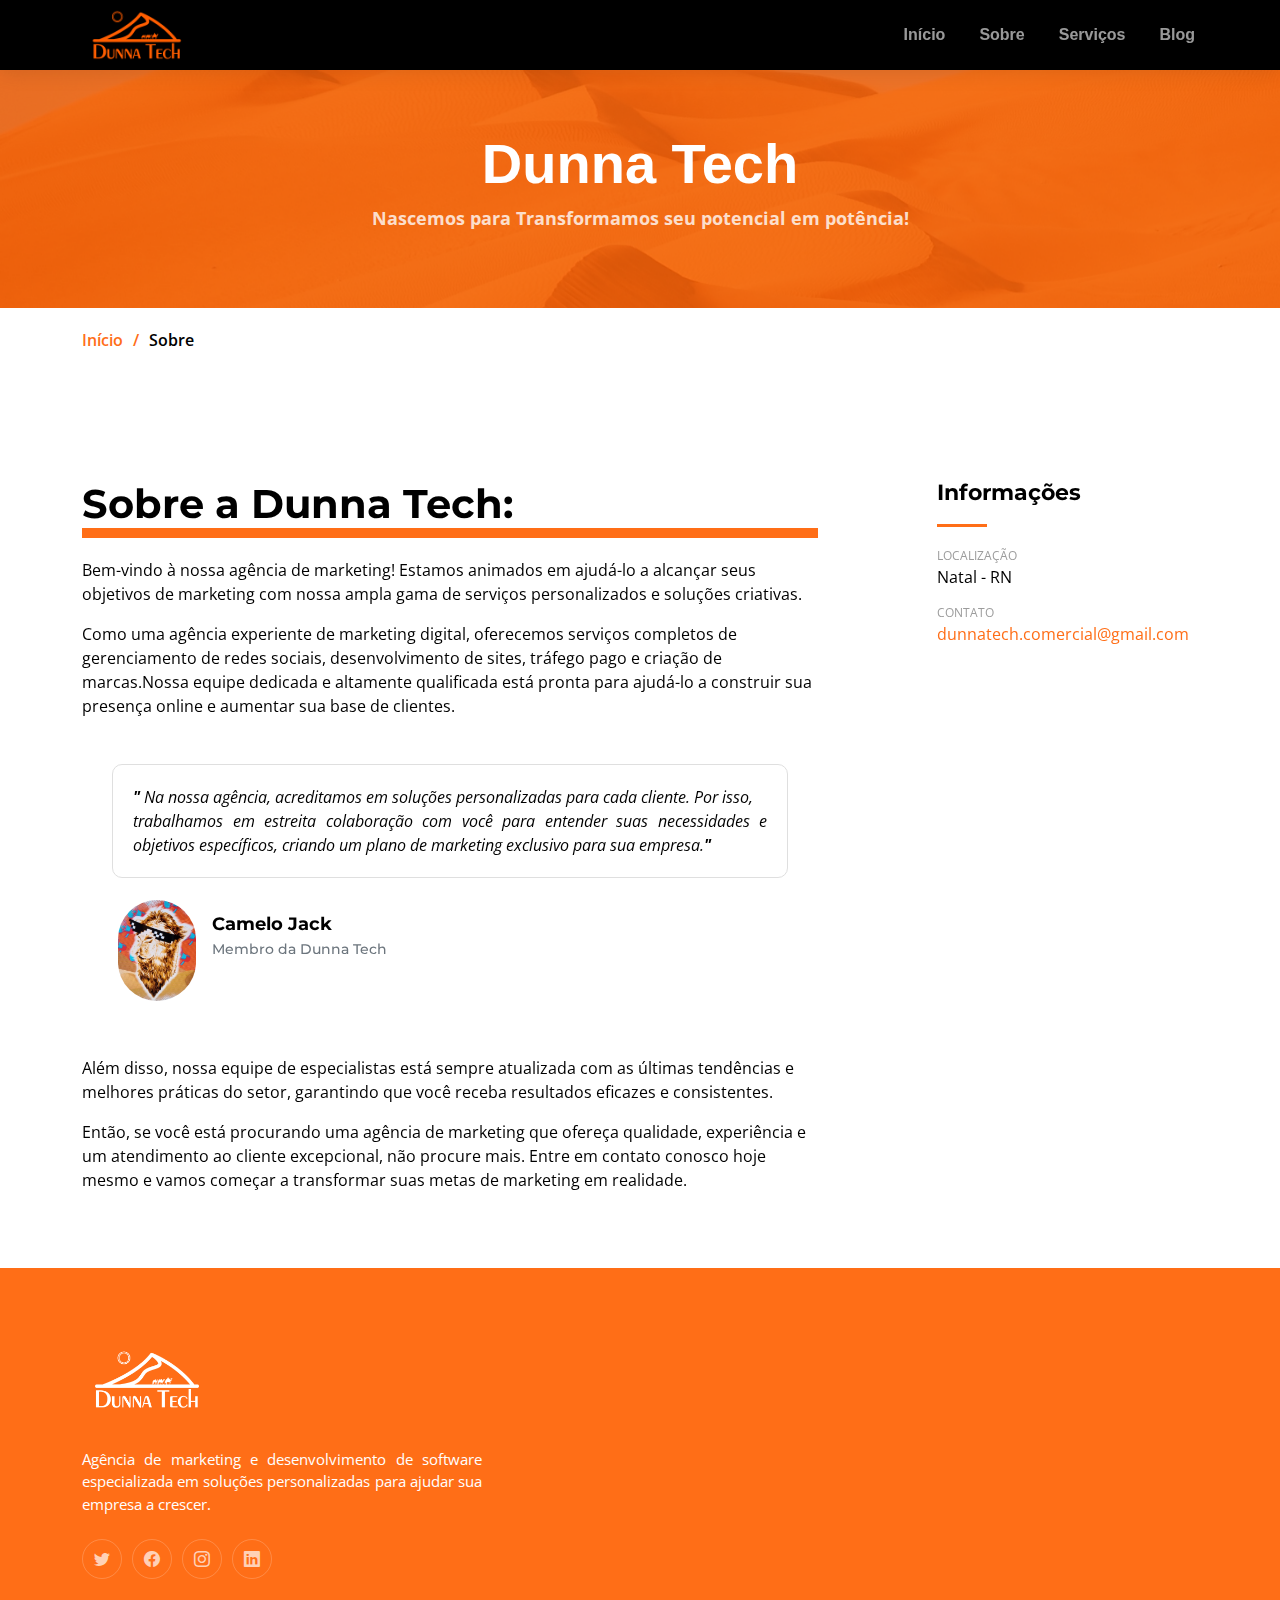
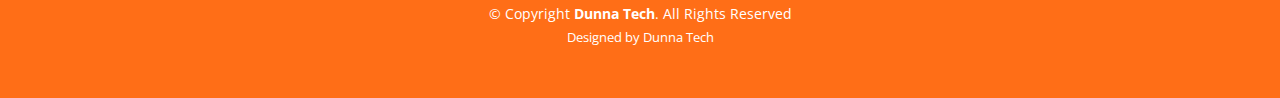
<file: portfolio-details.html>
<!DOCTYPE html>
<html lang="en">

<head>
  <meta charset="utf-8">
  <meta content="width=device-width, initial-scale=1.0" name="viewport">

  <title>Portfólio - Dunna Tech</title>
  <meta content="" name="description">
  <meta content="" name="keywords">

  <!-- Favicons -->
  <link href="assets/img/logo_page.png" rel="icon">
  <link href="assets/img/apple-touch-icon.png" rel="apple-touch-icon">

  <!-- Google Fonts -->
  <link rel="preconnect" href="https://fonts.googleapis.com">
  <link rel="preconnect" href="https://fonts.gstatic.com" crossorigin>
  <link href="https://fonts.googleapis.com/css2?family=Open+Sans:ital,wght@0,300;0,400;0,500;0,600;0,700;1,300;1,400;1,600;1,700&family=Montserrat:ital,wght@0,300;0,400;0,500;0,600;0,700;1,300;1,400;1,500;1,600;1,700&family=Raleway:ital,wght@0,300;0,400;0,500;0,600;0,700;1,300;1,400;1,500;1,600;1,700&display=swap" rel="stylesheet">

  <!-- Vendor CSS Files -->
  <link href="assets/vendor/bootstrap/css/bootstrap.min.css" rel="stylesheet">
  <link href="assets/vendor/bootstrap-icons/bootstrap-icons.css" rel="stylesheet">
  <link href="assets/vendor/aos/aos.css" rel="stylesheet">
  <link href="assets/vendor/glightbox/css/glightbox.min.css" rel="stylesheet">
  <link href="assets/vendor/swiper/swiper-bundle.min.css" rel="stylesheet">

  <!-- Template Main CSS File -->
  <link href="assets/css/main.css" rel="stylesheet">

  <!-- =======================================================
  * Template Name: Impact
  * Updated: Mar 10 2023 with Bootstrap v5.2.3
  * Template URL: https://bootstrapmade.com/impact-bootstrap-business-website-template/
  * Author: BootstrapMade.com
  * License: https://bootstrapmade.com/license/
  ======================================================== -->
</head>

<body>

  <!-- ======= Header ======= 
  <section id="topbar" class="topbar d-flex align-items-center">
    <div class="container d-flex justify-content-center justify-content-md-between">
      <div class="contact-info d-flex align-items-center">
        <i class="bi bi-envelope d-flex align-items-center"><a href="mailto:contact@example.com">contact@example.com</a></i>
        <i class="bi bi-phone d-flex align-items-center ms-4"><span>+1 5589 55488 55</span></i>
      </div>
      <div class="social-links d-none d-md-flex align-items-center">
        <a href="#" class="twitter"><i class="bi bi-twitter"></i></a>
        <a href="#" class="facebook"><i class="bi bi-facebook"></i></a>
        <a href="#" class="instagram"><i class="bi bi-instagram"></i></a>
        <a href="#" class="linkedin"><i class="bi bi-linkedin"></i></i></a>
      </div>
    </div>
  </section> End Top Bar -->

  <header id="header" class="header d-flex align-items-center">

    <div class="container-fluid container-xl d-flex align-items-center justify-content-between">
      <a href="index.html" class="logo d-flex align-items-center">
        <!-- Uncomment the line below if you also wish to use an image logo -->
        <!-- <img src="assets/img/logo.png" alt=""> -->
        <h1 class="logo"><img src="assets/img/Logo Dunna Tech Laranja.png"></h1>
      </a>
      <nav id="navbar" class="navbar">
        <ul>
          <li><a href="index.html">Início</a></li>
          <li><a href="index.html#about">Sobre</a></li>
          <li><a href="index.html#services">Serviços</a></li>
          <li><a href="blog.html">Blog</a></li>
        </ul>
      </nav><!-- .navbar -->

      <i class="mobile-nav-toggle mobile-nav-show bi bi-list"></i>
      <i class="mobile-nav-toggle mobile-nav-hide d-none bi bi-x"></i>

    </div>
  </header><!-- End Header -->
  <!-- End Header -->

  <main id="main">

    <!-- ======= Breadcrumbs ======= -->
    <div class="breadcrumbs">
      <div class="page-header d-flex align-items-center" style=" background-image: url('assets/img/seja luz (2).png');">
        <div class="container position-relative">
          <div class="row d-flex justify-content-center">
            <div class="col-lg-6 text-center">
              <h2 style="font-weight: bold;">Dunna Tech</h2>
              <p style="font-weight: bold; font-size: 18px;">Nascemos para Transformamos seu potencial em potência!</p>
            </div>
          </div>
        </div>
      </div>
      <nav>
        <div class="container">
          <ol>
            <li><a href="index.html">Início</a></li>
            <li>Sobre</li>
          </ol>
        </div>
      </nav>
    </div><!-- End Breadcrumbs -->




    
    <!-- ======= Portfolio Details Section ======= -->
    <section id="portfolio-details" class="portfolio-details">
      <div class="container" data-aos="fade-up">

    
        <div class="row justify-content-between gy-4 mt-4">


          <div class="col-lg-8">
            <div class="portfolio-description">
              <h2 style="border-bottom: 10px solid #FF6E17; font-size: 40px;">Sobre a Dunna Tech:</h2>
              <p>
                Bem-vindo à nossa agência de marketing! Estamos animados em ajudá-lo a alcançar seus objetivos de marketing com nossa ampla gama de serviços personalizados e soluções criativas.
              </p>
              <p>
                Como uma agência experiente de marketing digital, oferecemos serviços completos de gerenciamento de redes sociais, desenvolvimento de sites, tráfego pago e criação de marcas.Nossa equipe dedicada e altamente qualificada está pronta para ajudá-lo a construir sua presença online e aumentar sua base de clientes.
              </p>

              <div class="testimonial-item">

                <p style="border: 1px solid rgb(223, 223, 223); border-radius: 10px; padding: 20px; text-align: justify;">
                
                 <b>"</b> Na nossa agência, acreditamos em soluções personalizadas para cada cliente. Por isso, <br>trabalhamos em estreita colaboração com você para entender suas necessidades e objetivos específicos, criando um plano de marketing exclusivo para sua empresa.<b>"</b>
            
                </p>
          
                <div>
                  <img src="assets/img/camelojack.jpeg" class="testimonial-img" alt="">
                  <h3>Camelo Jack</h3>
                  <h4>Membro da Dunna Tech</h4>
                </div>
              </div>

              <br><br>

              <p>
                Além disso, nossa equipe de especialistas está sempre atualizada com as últimas tendências e melhores práticas do setor, garantindo que você receba resultados eficazes e consistentes.

              <p>
                Então, se você está procurando uma agência de marketing que ofereça qualidade, experiência e um atendimento ao cliente excepcional, não procure mais. Entre em contato conosco hoje mesmo e vamos começar a transformar suas metas de marketing em realidade.
              </p>

            </div>
          </div>

          <div class="col-lg-3">
            <div class="portfolio-info">
              <h3>Informações</h3>
              <ul>
                <li><strong>Localização</strong> <span>Natal - RN</span></li>
                <li><strong>Contato</strong> <a href="#">dunnatech.comercial@gmail.com</a></li>
           

              </ul>

              
            </div>
          </div>

        </div>

      </div>
    </section><!-- End Portfolio Details Section -->

  </main><!-- End #main -->

  <!-- ======= Footer ======= -->
  <footer id="footer" class="footer">

    <div class="container">
      <div class="row gy-4">
        <div class="col-lg-5 col-md-12 footer-info">
          <a href="index.html" class="logo d-flex align-items-center">
            <img src="assets/img/Logo Dunna Tech Branco.png">
          </a>
          <p>Agência de marketing e desenvolvimento de software especializada em soluções personalizadas para ajudar sua empresa a crescer.</p>
          <div class="social-links d-flex mt-4">
            <a href="#" class="twitter"><i class="bi bi-twitter"></i></a>
            <a href="#" class="facebook"><i class="bi bi-facebook"></i></a>
            <a href="https://www.instagram.com/luizhe/" class="instagram"><i class="bi bi-instagram"></i></a>
            <a href="#" class="linkedin"><i class="bi bi-linkedin"></i></a>
          </div>
        </div>

       

    <div class="container mt-4">
      <div class="copyright">
        &copy; Copyright <strong><span>Dunna Tech</span></strong>. All Rights Reserved
      </div>
      <div class="credits">
        <!-- All the links in the footer should remain intact. -->
        <!-- You can delete the links only if you purchased the pro version. -->
        <!-- Licensing information: https://bootstrapmade.com/license/ -->
        <!-- Purchase the pro version with working PHP/AJAX contact form: https://bootstrapmade.com/impact-bootstrap-business-website-template/ -->
        Designed by <a href="https://bootstrapmade.com/">Dunna Tech</a>
      </div>
    </div>

  </footer><!-- End Footer -->
  <!-- End Footer -->

  <a href="#" class="scroll-top d-flex align-items-center justify-content-center"><i class="bi bi-arrow-up-short"></i></a>

  <div id="preloader"></div>

  <!-- Vendor JS Files -->
  <script src="assets/vendor/bootstrap/js/bootstrap.bundle.min.js"></script>
  <script src="assets/vendor/aos/aos.js"></script>
  <script src="assets/vendor/glightbox/js/glightbox.min.js"></script>
  <script src="assets/vendor/purecounter/purecounter_vanilla.js"></script>
  <script src="assets/vendor/swiper/swiper-bundle.min.js"></script>
  <script src="assets/vendor/isotope-layout/isotope.pkgd.min.js"></script>
  <script src="assets/vendor/php-email-form/validate.js"></script>

  <!-- Template Main JS File -->
  <script src="assets/js/main.js"></script>

</body>

</html>
</file>
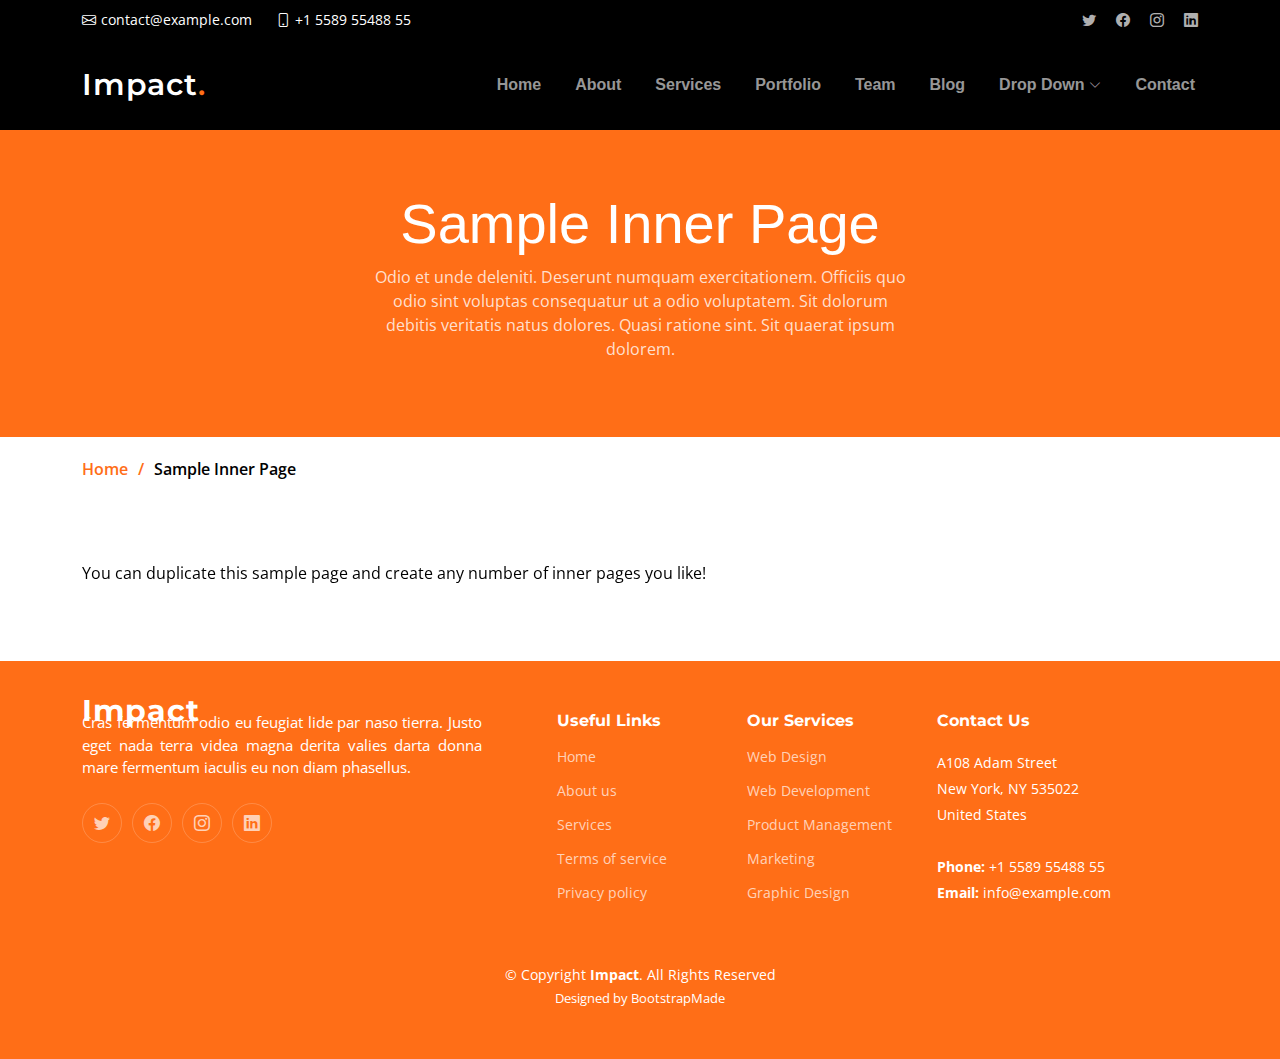
<file: sample-inner-page.html>
<!DOCTYPE html>
<html lang="en">

<head>
  <meta charset="utf-8">
  <meta content="width=device-width, initial-scale=1.0" name="viewport">

  <title>[Template] Sample Inner Page</title>
  <meta content="" name="description">
  <meta content="" name="keywords">

  <!-- Favicons -->
  <link href="assets/img/favicon.png" rel="icon">
  <link href="assets/img/apple-touch-icon.png" rel="apple-touch-icon">

  <!-- Google Fonts -->
  <link rel="preconnect" href="https://fonts.googleapis.com">
  <link rel="preconnect" href="https://fonts.gstatic.com" crossorigin>
  <link href="https://fonts.googleapis.com/css2?family=Open+Sans:ital,wght@0,300;0,400;0,500;0,600;0,700;1,300;1,400;1,600;1,700&family=Montserrat:ital,wght@0,300;0,400;0,500;0,600;0,700;1,300;1,400;1,500;1,600;1,700&family=Raleway:ital,wght@0,300;0,400;0,500;0,600;0,700;1,300;1,400;1,500;1,600;1,700&display=swap" rel="stylesheet">

  <!-- Vendor CSS Files -->
  <link href="assets/vendor/bootstrap/css/bootstrap.min.css" rel="stylesheet">
  <link href="assets/vendor/bootstrap-icons/bootstrap-icons.css" rel="stylesheet">
  <link href="assets/vendor/aos/aos.css" rel="stylesheet">
  <link href="assets/vendor/glightbox/css/glightbox.min.css" rel="stylesheet">
  <link href="assets/vendor/swiper/swiper-bundle.min.css" rel="stylesheet">

  <!-- Template Main CSS File -->
  <link href="assets/css/main.css" rel="stylesheet">

  <!-- =======================================================
  * Template Name: Impact
  * Updated: Mar 10 2023 with Bootstrap v5.2.3
  * Template URL: https://bootstrapmade.com/impact-bootstrap-business-website-template/
  * Author: BootstrapMade.com
  * License: https://bootstrapmade.com/license/
  ======================================================== -->
</head>

<body>

  <!-- ======= Header ======= -->
  <section id="topbar" class="topbar d-flex align-items-center">
    <div class="container d-flex justify-content-center justify-content-md-between">
      <div class="contact-info d-flex align-items-center">
        <i class="bi bi-envelope d-flex align-items-center"><a href="mailto:contact@example.com">contact@example.com</a></i>
        <i class="bi bi-phone d-flex align-items-center ms-4"><span>+1 5589 55488 55</span></i>
      </div>
      <div class="social-links d-none d-md-flex align-items-center">
        <a href="#" class="twitter"><i class="bi bi-twitter"></i></a>
        <a href="#" class="facebook"><i class="bi bi-facebook"></i></a>
        <a href="#" class="instagram"><i class="bi bi-instagram"></i></a>
        <a href="#" class="linkedin"><i class="bi bi-linkedin"></i></i></a>
      </div>
    </div>
  </section><!-- End Top Bar -->

  <header id="header" class="header d-flex align-items-center">

    <div class="container-fluid container-xl d-flex align-items-center justify-content-between">
      <a href="index.html" class="logo d-flex align-items-center">
        <!-- Uncomment the line below if you also wish to use an image logo -->
        <!-- <img src="assets/img/logo.png" alt=""> -->
        <h1>Impact<span>.</span></h1>
      </a>
      <nav id="navbar" class="navbar">
        <ul>
          <li><a href="#hero">Home</a></li>
          <li><a href="#about">About</a></li>
          <li><a href="#services">Services</a></li>
          <li><a href="#portfolio">Portfolio</a></li>
          <li><a href="#team">Team</a></li>
          <li><a href="blog.html">Blog</a></li>
          <li class="dropdown"><a href="#"><span>Drop Down</span> <i class="bi bi-chevron-down dropdown-indicator"></i></a>
            <ul>
              <li><a href="#">Drop Down 1</a></li>
              <li class="dropdown"><a href="#"><span>Deep Drop Down</span> <i class="bi bi-chevron-down dropdown-indicator"></i></a>
                <ul>
                  <li><a href="#">Deep Drop Down 1</a></li>
                  <li><a href="#">Deep Drop Down 2</a></li>
                  <li><a href="#">Deep Drop Down 3</a></li>
                  <li><a href="#">Deep Drop Down 4</a></li>
                  <li><a href="#">Deep Drop Down 5</a></li>
                </ul>
              </li>
              <li><a href="#">Drop Down 2</a></li>
              <li><a href="#">Drop Down 3</a></li>
              <li><a href="#">Drop Down 4</a></li>
            </ul>
          </li>
          <li><a href="#contact">Contact</a></li>
        </ul>
      </nav><!-- .navbar -->

      <i class="mobile-nav-toggle mobile-nav-show bi bi-list"></i>
      <i class="mobile-nav-toggle mobile-nav-hide d-none bi bi-x"></i>

    </div>
  </header><!-- End Header -->
  <!-- End Header -->

  <main id="main">

    <!-- ======= Breadcrumbs ======= -->
    <div class="breadcrumbs">
      <div class="page-header d-flex align-items-center" style="background-image: url('');">
        <div class="container position-relative">
          <div class="row d-flex justify-content-center">
            <div class="col-lg-6 text-center">
              <h2>Sample Inner Page</h2>
              <p>Odio et unde deleniti. Deserunt numquam exercitationem. Officiis quo odio sint voluptas consequatur ut a odio voluptatem. Sit dolorum debitis veritatis natus dolores. Quasi ratione sint. Sit quaerat ipsum dolorem.</p>
            </div>
          </div>
        </div>
      </div>
      <nav>
        <div class="container">
          <ol>
            <li><a href="index.html">Home</a></li>
            <li>Sample Inner Page</li>
          </ol>
        </div>
      </nav>
    </div><!-- End Breadcrumbs -->

    <section class="sample-page">
      <div class="container" data-aos="fade-up">

        <p>
          You can duplicate this sample page and create any number of inner pages you like!
        </p>

      </div>
    </section>

  </main><!-- End #main -->

  <!-- ======= Footer ======= -->
  <footer id="footer" class="footer">

    <div class="container">
      <div class="row gy-4">
        <div class="col-lg-5 col-md-12 footer-info">
          <a href="index.html" class="logo d-flex align-items-center">
            <span>Impact</span>
          </a>
          <p>Cras fermentum odio eu feugiat lide par naso tierra. Justo eget nada terra videa magna derita valies darta donna mare fermentum iaculis eu non diam phasellus.</p>
          <div class="social-links d-flex mt-4">
            <a href="#" class="twitter"><i class="bi bi-twitter"></i></a>
            <a href="#" class="facebook"><i class="bi bi-facebook"></i></a>
            <a href="#" class="instagram"><i class="bi bi-instagram"></i></a>
            <a href="#" class="linkedin"><i class="bi bi-linkedin"></i></a>
          </div>
        </div>

        <div class="col-lg-2 col-6 footer-links">
          <h4>Useful Links</h4>
          <ul>
            <li><a href="#">Home</a></li>
            <li><a href="#">About us</a></li>
            <li><a href="#">Services</a></li>
            <li><a href="#">Terms of service</a></li>
            <li><a href="#">Privacy policy</a></li>
          </ul>
        </div>

        <div class="col-lg-2 col-6 footer-links">
          <h4>Our Services</h4>
          <ul>
            <li><a href="#">Web Design</a></li>
            <li><a href="#">Web Development</a></li>
            <li><a href="#">Product Management</a></li>
            <li><a href="#">Marketing</a></li>
            <li><a href="#">Graphic Design</a></li>
          </ul>
        </div>

        <div class="col-lg-3 col-md-12 footer-contact text-center text-md-start">
          <h4>Contact Us</h4>
          <p>
            A108 Adam Street <br>
            New York, NY 535022<br>
            United States <br><br>
            <strong>Phone:</strong> +1 5589 55488 55<br>
            <strong>Email:</strong> info@example.com<br>
          </p>

        </div>

      </div>
    </div>

    <div class="container mt-4">
      <div class="copyright">
        &copy; Copyright <strong><span>Impact</span></strong>. All Rights Reserved
      </div>
      <div class="credits">
        <!-- All the links in the footer should remain intact. -->
        <!-- You can delete the links only if you purchased the pro version. -->
        <!-- Licensing information: https://bootstrapmade.com/license/ -->
        <!-- Purchase the pro version with working PHP/AJAX contact form: https://bootstrapmade.com/impact-bootstrap-business-website-template/ -->
        Designed by <a href="https://bootstrapmade.com/">BootstrapMade</a>
      </div>
    </div>

  </footer><!-- End Footer -->
  <!-- End Footer -->

  <a href="#" class="scroll-top d-flex align-items-center justify-content-center"><i class="bi bi-arrow-up-short"></i></a>

  <div id="preloader"></div>

  <!-- Vendor JS Files -->
  <script src="assets/vendor/bootstrap/js/bootstrap.bundle.min.js"></script>
  <script src="assets/vendor/aos/aos.js"></script>
  <script src="assets/vendor/glightbox/js/glightbox.min.js"></script>
  <script src="assets/vendor/purecounter/purecounter_vanilla.js"></script>
  <script src="assets/vendor/swiper/swiper-bundle.min.js"></script>
  <script src="assets/vendor/isotope-layout/isotope.pkgd.min.js"></script>
  <script src="assets/vendor/php-email-form/validate.js"></script>

  <!-- Template Main JS File -->
  <script src="assets/js/main.js"></script>

</body>

</html>
</file>
<file: assets/css/main.css>
/**
* Template Name: Impact
* Updated: Mar 10 2023 with Bootstrap v5.2.3
* Template URL: https://bootstrapmade.com/impact-bootstrap-business-website-template/
* Author: BootstrapMade.com
* License: https://bootstrapmade.com/license/
*/

/*--------------------------------------------------------------
# Set main reusable colors and fonts using CSS variables
# Learn more about CSS variables at https://developer.mozilla.org/en-US/docs/Web/CSS/Using_CSS_custom_properties
--------------------------------------------------------------*/
/* Fonts */
:root {
  --font-default: "Open Sans", system-ui, -apple-system, "Segoe UI", Roboto, "Helvetica Neue", Arial, "Noto Sans", "Liberation Sans", sans-serif, "Apple Color Emoji", "Segoe UI Emoji", "Segoe UI Symbol", "Noto Color Emoji";
  --font-primary: "Montserrat", sans-serif;
  --font-secondary: "Poppins", sans-serif;
}

/* Colors */
:root {
  --color-default: #000000;
  --color-primary: #FF6E17;
  --color-secondary: #FF6E17;
}

/* Smooth scroll behavior */
:root {
  scroll-behavior: smooth;
}

/*--------------------------------------------------------------
# General
--------------------------------------------------------------*/
body {
  font-family: var(--font-default);
  color: var(--color-default);
}


a {
  color: var(--color-primary);
  text-decoration: none;
}

a:hover {
  color: #ffffff;
  text-decoration: none;
}

h1,
h2,
h3,
h4,
h5,
h6 {
  font-family: var(--font-primary);
}

/*--------------------------------------------------------------
# Sections & Section Header
--------------------------------------------------------------*/
section {
  padding: 60px 0;
  overflow: hidden;
}

.sections-bg {
  background-color: #f6f6f6;
}

.section-header {
  text-align: center;
  padding-bottom: 20px;
}

.section-header h2 {
  font-size: 32px;
  font-weight: 600;
  margin-bottom: 20px;
  padding-bottom: 20px;
  position: relative;
}

.section-header h2:after {
  content: "";
  position: absolute;
  display: block;
  width: 50px;
  height: 3px;
  background: var(--color-primary);
  left: 0;
  right: 0;
  bottom: 0;
  margin: auto;
}

.section-header p {
  margin-bottom: 0;
  color: #6f6f6f;
}

/*--------------------------------------------------------------
# Breadcrumbs
--------------------------------------------------------------*/
.breadcrumbs .page-header {
  padding: 60px 0 60px 0;
  min-height: 20vh;
  position: relative;
  background-color: var(--color-primary);
}

.breadcrumbs .page-header h2 {
  font-size: 56px;
  font-weight: 500;
  color: #fff;
  font-family: var(--font-secondary);
}

.breadcrumbs .page-header p {
  color: rgba(255, 255, 255, 0.8);
}

.breadcrumbs nav {
  background-color: #ffffff;
  padding: 20px 0;
}

.breadcrumbs nav ol {
  display: flex;
  flex-wrap: wrap;
  list-style: none;
  margin: 0;
  padding: 0;
  font-size: 16px;
  font-weight: 600;
  color: var(--color-default);
}

.breadcrumbs nav ol a {
  color: var(--color-primary);
  transition: 0.3s;
}

.breadcrumbs nav ol a:hover {
  text-decoration: underline;
}

.breadcrumbs nav ol li+li {
  padding-left: 10px;
}

.breadcrumbs nav ol li+li::before {
  display: inline-block;
  padding-right: 10px;
  color: var(--color-secondary);
  content: "/";
}

/*--------------------------------------------------------------
# Scroll top button
--------------------------------------------------------------*/
.scroll-top {
  position: fixed;
  visibility: hidden;
  opacity: 0;
  right: 15px;
  bottom: -15px;
  z-index: 99999;
  background: var(--color-secondary);
  width: 44px;
  height: 44px;
  border-radius: 50px;
  transition: all 0.4s;
}

.scroll-top i {
  font-size: 24px;
  color: #fff;
  line-height: 0;
}

.scroll-top:hover {
  background: FF6E17(248, 90, 64, 0.8);
  color: #fff;
}

.scroll-top.active {
  visibility: visible;
  opacity: 1;
  bottom: 15px;
}

/*--------------------------------------------------------------
# Preloader
--------------------------------------------------------------*/
#preloader {
  position: fixed;
  inset: 0;
  z-index: 999999;
  overflow: hidden;
  background: #fff;
  transition: all 0.6s ease-out;
}

#preloader:before {
  content: "";
  position: fixed;
  top: calc(50% - 30px);
  left: calc(50% - 30px);
  border: 6px solid #fff;
  border-color: var(--color-primary) transparent var(--color-primary) transparent;
  border-radius: 50%;
  width: 60px;
  height: 60px;
  animation: animate-preloader 1.5s linear infinite;
}

@keyframes animate-preloader {
  0% {
    transform: rotate(0deg);
  }

  100% {
    transform: rotate(360deg);
  }
}

/*--------------------------------------------------------------
# Disable aos animation delay on mobile devices
--------------------------------------------------------------*/
@media screen and (max-width: 768px) {
  [data-aos-delay] {
    transition-delay: 0 !important;
  }
}

/*--------------------------------------------------------------
# Header
--------------------------------------------------------------*/
.topbar {
  background: #000000;
  height: 40px;
  font-size: 14px;
  transition: all 0.5s;
  color: #fff;
  padding: 0;
}

.topbar .contact-info i {
  font-style: normal;
  color: #fff;
  line-height: 0;
}

.topbar .contact-info i a,
.topbar .contact-info i span {
  padding-left: 5px;
  color: #fff;
}

@media (max-width: 575px) {

  .topbar .contact-info i a,
  .topbar .contact-info i span {
    font-size: 13px;
  }
}

.topbar .contact-info i a {
  line-height: 0;
  transition: 0.3s;
}

.topbar .contact-info i a:hover {
  color: #fff;
  text-decoration: underline;
}

.topbar .social-links a {
  color: rgba(255, 255, 255, 0.7);
  line-height: 0;
  transition: 0.3s;
  margin-left: 20px;
}

.topbar .social-links a:hover {
  color: #fff;
}

.header {
  transition: all 0.5s;
  z-index: 997;
  height: 90px;
  background-color: #000000;
}

.header.sticked {
  position: fixed;
  top: 0;
  right: 0;
  left: 0;
  height: 70px;
  box-shadow: 0px 2px 20px rgba(0, 0, 0, 0.1);
}

.header .logo img {
  max-height: 191px;
  width: 110px;
  margin-right: 6px;
}

.header .logo h1 {
  font-size: 30px;
  margin: 0;
  font-weight: 600;
  letter-spacing: 0.8px;
  color: #fff;
  font-family: var(--font-primary);
}

.header .logo h1 span {
  color: #FF6E17;
}

.sticked-header-offset {
  margin-top: 70px;
}

section {
  scroll-margin-top: 70px;
}

/*--------------------------------------------------------------
# Desktop Navigation
--------------------------------------------------------------*/
@media (min-width: 1280px) {
  .navbar {
    padding: 0;
  }

  .navbar ul {
    margin: 0;
    padding: 0;
    display: flex;
    list-style: none;
    align-items: center;
  }

  .navbar li {
    position: relative;
  }

  .navbar>ul>li {
    white-space: nowrap;
    padding: 10px 0 10px 28px;
  }

  .navbar a,
  .navbar a:focus {
    display: flex;
    align-items: center;
    justify-content: space-between;
    padding: 0 3px;
    font-family: var(--font-secondary);
    font-size: 16px;
    font-weight: 600;
    color: rgba(255, 255, 255, 0.6);
    white-space: nowrap;
    transition: 0.3s;
    position: relative;
  }

  .navbar a i,
  .navbar a:focus i {
    font-size: 12px;
    line-height: 0;
    margin-left: 5px;
  }

  .navbar>ul>li>a:before {
    content: "";
    position: absolute;
    width: 100%;
    height: 2px;
    bottom: -6px;
    left: 0;
    background-color: var(--color-secondary);
    visibility: hidden;
    width: 0px;
    transition: all 0.3s ease-in-out 0s;
  }

  .navbar a:hover:before,
  .navbar li:hover>a:before,
  .navbar .active:before {
    visibility: visible;
    width: 100%;
  }

  .navbar a:hover,
  .navbar .active,
  .navbar .active:focus,
  .navbar li:hover>a {
    color: #fff;
  }

  .navbar .dropdown ul {
    display: block;
    position: absolute;
    left: 28px;
    top: calc(100% + 30px);
    margin: 0;
    padding: 10px 0;
    z-index: 99;
    opacity: 0;
    visibility: hidden;
    background: #fff;
    box-shadow: 0px 0px 30px rgba(127, 137, 161, 0.25);
    transition: 0.3s;
    border-radius: 4px;
  }

  .navbar .dropdown ul li {
    min-width: 200px;
  }

  .navbar .dropdown ul a {
    padding: 10px 20px;
    font-size: 15px;
    text-transform: none;
    font-weight: 600;
    color: #FF6E17; 
  }

  .navbar .dropdown ul a i {
    font-size: 12px;
  }

  .navbar .dropdown ul a:hover,
  .navbar .dropdown ul .active:hover,
  .navbar .dropdown ul li:hover>a {
    color: var(--color-secondary);
  }

  .navbar .dropdown:hover>ul {
    opacity: 1;
    top: 100%;
    visibility: visible;
  }

  .navbar .dropdown .dropdown ul {
    top: 0;
    left: calc(100% - 30px);
    visibility: hidden;
  }

  .navbar .dropdown .dropdown:hover>ul {
    opacity: 1;
    top: 0;
    left: 100%;
    visibility: visible;
  }
}

@media (min-width: 1280px) and (max-width: 1366px) {
  .navbar .dropdown .dropdown ul {
    left: -90%;
  }

  .navbar .dropdown .dropdown:hover>ul {
    left: -100%;
  }
}

@media (min-width: 1280px) {

  .mobile-nav-show,
  .mobile-nav-hide {
    display: none;
  }
}

/*--------------------------------------------------------------
# Mobile Navigation
--------------------------------------------------------------*/
@media (max-width: 1279px) {
  .navbar {
    position: fixed;
    top: 0;
    right: -100%;
    width: 100%;
    max-width: 400px;
    bottom: 0;
    transition: 0.3s;
    z-index: 9997;
  }

  .navbar ul {
    position: absolute;
    inset: 0;
    padding: 50px 0 10px 0;
    margin: 0;
    background: #FF6E17(0, 131, 116, 0.9);
    overflow-y: auto;
    transition: 0.3s;
    z-index: 9998;
  }

  .navbar a,
  .navbar a:focus {
    display: flex;
    align-items: center;
    justify-content: space-between;
    padding: 10px 20px;
    font-family: var(--font-primary);
    font-size: 15px;
    font-weight: 600;
    color: rgba(255, 255, 255, 0.7);
    white-space: nowrap;
    transition: 0.3s;
  }

  .navbar a i,
  .navbar a:focus i {
    font-size: 12px;
    line-height: 0;
    margin-left: 5px;
  }

  .navbar a:hover,
  .navbar .active,
  .navbar .active:focus,
  .navbar li:hover>a {
    color: #fff;
  }

  .navbar .getstarted,
  .navbar .getstarted:focus {
    background: var(--color-primary);
    padding: 8px 20px;
    border-radius: 4px;
    margin: 15px;
    color: #fff;
  }

  .navbar .getstarted:hover,
  .navbar .getstarted:focus:hover {
    color: #fff;
    background: #FF6E17(0, 131, 116, 0.8);
  }

  .navbar .dropdown ul,
  .navbar .dropdown .dropdown ul {
    position: static;
    display: none;
    padding: 10px 0;
    margin: 10px 20px;
    transition: all 0.5s ease-in-out;
    background-color: #FF6E17;
    border: 1px solid #FF6E17;
  }

  .navbar .dropdown>.dropdown-active,
  .navbar .dropdown .dropdown>.dropdown-active {
    display: block;
  }

  .mobile-nav-show {
    color: rgba(255, 255, 255, 0.6);
    font-size: 28px;
    cursor: pointer;
    line-height: 0;
    transition: 0.5s;
    z-index: 9999;
    margin-right: 10px;
  }

  .mobile-nav-hide {
    color: #fff;
    font-size: 32px;
    cursor: pointer;
    line-height: 0;
    transition: 0.5s;
    position: fixed;
    right: 20px;
    top: 20px;
    z-index: 9999;
  }

  .mobile-nav-active {
    overflow: hidden;
  }

  .mobile-nav-active .navbar {
    right: 0;
  }

  .mobile-nav-active .navbar:before {
    content: "";
    position: fixed;
    inset: 0;
    background: rgba(106, 65, 0, 0.8);
    z-index: 9996;
  }
}

/*--------------------------------------------------------------
# About Us Section
--------------------------------------------------------------*/
.about h3 {
  font-weight: 700;
  font-size: 28px;
  margin-bottom: 20px;
  font-family: var(--font-secondary);
}

.about .call-us {
  left: 10%;
  right: 10%;
  bottom: 0;
  background-color: #fff;
  box-shadow: 0px 2px 25px rgba(0, 0, 0, 0.08);
  padding: 20px;
  text-align: center;
}

.about .call-us h4 {
  font-size: 24px;
  font-weight: 700;
  margin-bottom: 5px;
}

.about .call-us p {
  font-size: 28px;
  font-weight: 700;
  color: var(--color-primary);
}

.about .content ul {
  list-style: none;
  padding: 0;
}

.about .content ul li {
  padding: 0 0 10px 30px;
  position: relative;
}

.about .content ul i {
  position: absolute;
  font-size: 20px;
  left: 0;
  top: -3px;
  color: var(--color-primary);
}

.about .content p:last-child {
  margin-bottom: 0;
}

.about .play-btn {
  width: 94px;
  height: 94px;
  background: radial-gradient(var(--color-primary) 50%, rgba(0, 0, 0, 0.4) 52%);
  border-radius: 50%;
  display: block;
  position: absolute;
  left: calc(50% - 47px);
  top: calc(50% - 47px);
  overflow: hidden;
}

.about .play-btn:before {
  content: "";
  position: absolute;
  width: 120px;
  height: 120px;
  animation-delay: 0s;
  animation: pulsate-btn 2s;
  animation-direction: forwards;
  animation-iteration-count: infinite;
  animation-timing-function: steps;
  opacity: 1;
  border-radius: 50%;
  border: 5px solid #FF6E17(0, 131, 116, 0.7);
  top: -15%;
  left: -15%;
  background: rgba(198, 16, 0, 0);
}

.about .play-btn:after {
  content: "";
  position: absolute;
  left: 50%;
  top: 50%;
  transform: translateX(-40%) translateY(-50%);
  width: 0;
  height: 0;
  border-top: 10px solid transparent;
  border-bottom: 10px solid transparent;
  border-left: 15px solid #fff;
  z-index: 100;
  transition: all 400ms cubic-bezier(0.55, 0.055, 0.675, 0.19);
}

.about .play-btn:hover:before {
  content: "";
  position: absolute;
  left: 50%;
  top: 50%;
  transform: translateX(-40%) translateY(-50%);
  width: 0;
  height: 0;
  border: none;
  border-top: 10px solid transparent;
  border-bottom: 10px solid transparent;
  border-left: 15px solid #fff;
  z-index: 200;
  animation: none;
  border-radius: 0;
}

.about .play-btn:hover:after {
  border-left: 15px solid var(--color-primary);
  transform: scale(20);
}

@keyframes pulsate-btn {
  0% {
    transform: scale(0.6, 0.6);
    opacity: 1;
  }

  100% {
    transform: scale(1, 1);
    opacity: 0;
  }
}

/*--------------------------------------------------------------
# Clients Section
--------------------------------------------------------------*/
.clients {
  padding: 40px 0;
}

.clients .swiper {
  padding: 10px 0;
}

.clients .swiper-slide img {
  transition: 0.1s;
}

.clients .swiper-slide img:hover {
  transform: scale(1.1);
}

.clients .swiper-pagination {
  margin-top: 20px;
  position: relative;
}

.clients .swiper-pagination .swiper-pagination-bullet {
  width: 12px;
  height: 12px;
  background-color: #fff;
  opacity: 1;
  background-color: #ddd;
}

.clients .swiper-pagination .swiper-pagination-bullet-active {
  background-color: var(--color-primary);
}

/*--------------------------------------------------------------
# Stats Counter Section
--------------------------------------------------------------*/
.stats-counter {
  padding: 40px 0;
}

.stats-counter .stats-item {
  padding: 20px 0;
  border-bottom: 1px solid #e4e4e4;
}

.stats-counter .stats-item .purecounter {
  min-width: 90px;
  padding-right: 15px;
}

.stats-counter .stats-item i {
  font-size: 44px;
  line-height: 0;
  margin-right: 15px;
}

.stats-counter .stats-item span {
  font-size: 40px;
  display: block;
  font-weight: 700;
  color: var(--color-primary);
  line-height: 40px;
}

.stats-counter .stats-item p {
  margin: 0;
  font-family: var(--font-primary);
  font-size: 14px;
}

/*--------------------------------------------------------------
# Cta
--------------------------------------------------------------*/
.cta {
  background: linear-gradient(#ff70179d, #ff70179d), url("../img/areia01.png") fixed center center;
  background-size: cover;
  padding: 60px 0;
}

.cta h3 {
  color: #fff;
  font-size: 28px;
  font-weight: 700;
}

.cta p {
  color: #fff;
}

.cta .cta-btn {
  font-family: "Raleway", sans-serif;
  font-weight: bold;
  font-size: 16px;
  letter-spacing: 1px;
  display: inline-block;
  padding: 8px 28px;
  border-radius: 25px;
  transition: 0.5s;
  margin-top: 10px;
  border: 2px solid #fff;
  color: #fff;
}

.cta .cta-btn:hover {
  background: #000000;
  border: 2px solid #000000;
  color: #ffffff;
  font-weight: bold;
}



/*--------------------------------------------------------------
# Our Services Section
--------------------------------------------------------------*/
.services {
  padding: 60px 0;
}

.services .service-item {
  padding: 40px;
  background: #fff;
  height: 100%;
  border-radius: 10px;
}

.services .service-item .icon {
  width: 48px;
  height: 48px;
  position: relative;
  margin-bottom: 50px;
}

.services .service-item .icon i {
  color: var(--color-default);
  font-size: 56px;
  transition: ease-in-out 0.3s;
  z-index: 2;
  position: relative;
}

.services .service-item .icon:before {
  position: absolute;
  content: "";
  height: 100%;
  width: 100%;
  background: #eeeeee;
  border-radius: 50px;
  z-index: 1;
  top: 10px;
  right: -20px;
  transition: 0.3s;
}

.services .service-item h3 {
  color: var(--color-default);
  font-weight: 700;
  margin: 0 0 20px 0;
  padding-bottom: 8px;
  font-size: 22px;
  position: relative;
  display: inline-block;
  border-bottom: 4px solid #eeeeee;
  transition: 0.3s;
}

.services .service-item p {
  line-height: 24px;
  font-size: 14px;
  margin-bottom: 0;
}

.services .service-item .readmore {
  margin-top: 15px;
  display: inline-block;
  color: var(--color-primary);
}

.services .service-item:hover .icon:before {
  background: #FF6E17;
}

.services .service-item:hover h3 {
  border-color: var(--color-primary);
}


/*--------------------------------------------------------------
# Featured Services
--------------------------------------------------------------*/
.featured-services .icon-box {
  padding: 30px;
  position: relative;
  overflow: hidden;
  background: #FF6E17;
  box-shadow: 0 0 29px 0 rgba(255, 137, 59, 0.12);
  transition: all 0.3s ease-in-out;
  border-radius: 8px;
  z-index: 1;
}

.featured-services .icon-box::before {
  content: "";
  position: absolute;
  background: #000000;
  right: 0;
  left: 0;
  bottom: 0;
  top: 100%;
  transition: all 0.3s;
  z-index: -1;
}

.featured-services .icon-box:hover::before {
  background: #000000;
  top: 0;
  border-radius: 0px;
}

.featured-services .icon {
  margin-bottom: 15px;
}

.featured-services .icon i {
  font-size: 48px;
  line-height: 1;
  color: #FF6E17;
  transition: all 0.3s ease-in-out;
}

.featured-services .title {
  font-weight: 900;
  margin-bottom: 15px;
  font-size: 20px;
  text-align: center;
}

.featured-services .title a {
  color: #ffffff;
 
}

.featured-services .description {
  font-size: 15px;
  line-height: 28px;
  margin-bottom: 0;

  color: white;
}

.featured-services .icon-box:hover .title a,
.featured-services .icon-box:hover .description {
  color: #fff;
}

.featured-services .icon-box:hover .icon i {
  color: #111111;
}







/*--------------------------------------------------------------
# Testimonials Section
--------------------------------------------------------------*/
.testimonials .testimonial-wrap {
  padding-left: 10px;
}

.testimonials .testimonial-item {
  box-sizing: content-box;
  padding: 30px;
  margin: 30px 10px;
  box-shadow: 0px 0 15px rgba(0, 0, 0, 0.1);
  position: relative;
  background: #fff;
  border-radius: 10px;
}

.testimonials .testimonial-item .testimonial-img {
  width: 90px;
  border-radius: 50px;
  margin-right: 15px;
}

.testimonials .testimonial-item h3 {
  font-size: 18px;
  font-weight: bold;
  margin: 10px 0 5px 0;
  color: #000;
}

.testimonials .testimonial-item h4 {
  font-size: 14px;
  color: #999;
  margin: 0;
}

.testimonials .testimonial-item .stars {
  margin: 10px 0;
}

.testimonials .testimonial-item .stars i {
  color: #ffc107;
  margin: 0 1px;
}

.testimonials .testimonial-item .quote-icon-left,
.testimonials .testimonial-item .quote-icon-right {
  color: #FF6E17;
  font-size: 26px;
  line-height: 0;
}

.testimonials .testimonial-item .quote-icon-left {
  display: inline-block;
  left: -5px;
  position: relative;
}

.testimonials .testimonial-item .quote-icon-right {
  display: inline-block;
  right: -5px;
  position: relative;
  top: 10px;
  transform: scale(-1, -1);
}

.testimonials .testimonial-item p {
  font-style: italic;
  margin: 15px auto 15px auto;
}

.testimonials .swiper-pagination {
  margin-top: 20px;
  position: relative;
}

.testimonials .swiper-pagination .swiper-pagination-bullet {
  width: 12px;
  height: 12px;
  background-color: rgba(0, 0, 0, 0.2);
  opacity: 1;
}

.testimonials .swiper-pagination .swiper-pagination-bullet-active {
  background-color: var(--color-primary);
}

@media (max-width: 767px) {
  .testimonials .testimonial-wrap {
    padding-left: 0;
  }

  .testimonials .testimonial-item {
    padding: 30px;
    margin: 15px;
  }

  .testimonials .testimonial-item .testimonial-img {
    position: static;
    left: auto;
  }
}

/*--------------------------------------------------------------
# Portfolio Section
--------------------------------------------------------------*/
.portfolio .portfolio-flters {
  padding: 50px 0 20px 0;
  margin: 0 auto;
  list-style: none;
  text-align: center;
}

.portfolio .portfolio-flters li {
  cursor: pointer;
  display: inline-block;
  padding: 0;
  font-size: 18px;
  font-weight: 500;
  margin: 0 10px;
  line-height: 1;
  transition: all 0.3s ease-in-out;
}

.portfolio .portfolio-flters li:hover,
.portfolio .portfolio-flters li.filter-active {
  color: var(--color-primary);
}

.portfolio .portfolio-flters li:first-child {
  margin-left: 0;
}

.portfolio .portfolio-flters li:last-child {
  margin-right: 0;
}

@media (max-width: 575px) {
  .portfolio .portfolio-flters li {
    font-size: 14px;
    margin: 0 5px;
  }
}

.portfolio .portfolio-wrap {
  box-shadow: 0px 10px 30px rgba(0, 0, 0, 0.1);
  border-radius: 10px;
  height: 100%;
  overflow: hidden;
}

.portfolio .portfolio-wrap img {
  transition: 0.3s;
  position: relative;
  z-index: 1;
}

.portfolio .portfolio-wrap .portfolio-info {
  padding: 25px 20px;
  background-color: #fff;
  position: relative;
  border-top: 1px solid #f3f3f3;
  z-index: 2;
}

.portfolio .portfolio-wrap .portfolio-info h4 {
  font-size: 18px;
  font-weight: 600;
  padding-right: 50px;
}

.portfolio .portfolio-wrap .portfolio-info h4 a {
  color: var(--color-default);
  transition: 0.3s;
}

.portfolio .portfolio-wrap .portfolio-info h4 a:hover {
  color: var(--color-primary);
}

.portfolio .portfolio-wrap .portfolio-info p {
  color: #6c757d;
  font-size: 14px;
  margin-bottom: 0;
  padding-right: 50px;
}

.portfolio .portfolio-wrap:hover img {
  transform: scale(1.1);
}

/*--------------------------------------------------------------
# Portfolio Details Section
--------------------------------------------------------------*/
.portfolio-details .portfolio-details-slider img {
  width: 100%;
}

.portfolio-details .portfolio-details-slider .swiper-pagination .swiper-pagination-bullet {
  width: 12px;
  height: 12px;
  background-color: rgba(255, 255, 255, 0.7);
  opacity: 1;
}

.portfolio-details .portfolio-details-slider .swiper-pagination .swiper-pagination-bullet-active {
  background-color: var(--color-primary);
}

.portfolio-details .swiper-button-prev,
.portfolio-details .swiper-button-next {
  width: 48px;
  height: 48px;
}

.portfolio-details .swiper-button-prev:after,
.portfolio-details .swiper-button-next:after {
  color: rgba(255, 255, 255, 0.8);
  background-color: rgba(0, 0, 0, 0.2);
  font-size: 24px;
  border-radius: 50%;
  width: 48px;
  height: 48px;
  display: flex;
  align-items: center;
  justify-content: center;
  transition: 0.3s;
}

.portfolio-details .swiper-button-prev:hover:after,
.portfolio-details .swiper-button-next:hover:after {
  background-color: rgba(0, 0, 0, 0.6);
}

@media (max-width: 575px) {

  .portfolio-details .swiper-button-prev,
  .portfolio-details .swiper-button-next {
    display: none;
  }
}

.portfolio-details .portfolio-info h3 {
  font-size: 22px;
  font-weight: 700;
  margin-bottom: 20px;
  padding-bottom: 20px;
  position: relative;
}

.portfolio-details .portfolio-info h3:after {
  content: "";
  position: absolute;
  display: block;
  width: 50px;
  height: 3px;
  background: var(--color-primary);
  left: 0;
  bottom: 0;
}

.portfolio-details .portfolio-info ul {
  list-style: none;
  padding: 0;
  font-size: 15px;
}

.portfolio-details .portfolio-info ul li {
  display: flex;
  flex-direction: column;
  padding-bottom: 15px;
  font-size: 16px;
}

.portfolio-details .portfolio-info ul strong {
  text-transform: uppercase;
  font-weight: 400;
  color: #9c9c9c;
  font-size: 12px;
}

.portfolio-details .portfolio-info .btn-visit {
  padding: 8px 40px;
  background: var(--color-primary);
  color: #fff;
  border-radius: 50px;
  transition: 0.3s;
}

.portfolio-details .portfolio-info .btn-visit:hover {
  background: #009d8b;
}

.portfolio-details .portfolio-description h2 {
  font-size: 26px;
  font-weight: 700;
  margin-bottom: 20px;
}

.portfolio-details .portfolio-description p {
  padding: 0;
}

.portfolio-details .portfolio-description .testimonial-item {
  padding: 30px 30px 0 30px;
  position: relative;
  background: white;
  height: 100%;
  margin-bottom: 50px;
}

.portfolio-details .portfolio-description .testimonial-item .testimonial-img {
  width: 90px;
  border-radius: 50px;
  border: 6px solid #fff;
  float: left;
  margin: 0 10px 0 0;
}

.portfolio-details .portfolio-description .testimonial-item h3 {
  font-size: 18px;
  font-weight: bold;
  margin: 15px 0 5px 0;
  padding-top: 20px;
}

.portfolio-details .portfolio-description .testimonial-item h4 {
  font-size: 14px;
  color: #6c757d;
  margin: 0;
}

.portfolio-details .portfolio-description .testimonial-item .quote-icon-left,
.portfolio-details .portfolio-description .testimonial-item .quote-icon-right {
  color: #009d8b;
  font-size: 26px;
  line-height: 0;
}

.portfolio-details .portfolio-description .testimonial-item .quote-icon-left {
  display: inline-block;
  left: -5px;
  position: relative;
}

.portfolio-details .portfolio-description .testimonial-item .quote-icon-right {
  display: inline-block;
  right: -5px;
  position: relative;
  top: 10px;
  transform: scale(-1, -1);
}

.portfolio-details .portfolio-description .testimonial-item p {
  font-style: italic;
  margin: 0 0 15px 0 0 0;
  padding: 0;
}

/*--------------------------------------------------------------
# Our Team Section
--------------------------------------------------------------*/
.team .member {
  text-align: center;
  background: #fff;
  border-radius: 10px;
  padding: 15px;
  overflow: hidden;
  box-shadow: 0px 2px 25px rgba(0, 0, 0, 0.1);
}

.team .member img {
  border-radius: 10px;
  overflow: hidden;
}

.team .member .member-content {
  padding: 0 20px 30px 20px;
}

.team .member h4 {
  font-weight: 700;
  margin-top: 16px;
  margin-bottom: 2px;
  font-size: 20px;
}

.team .member span {
  font-style: italic;
  display: block;
  font-size: 14px;
  color: #6c757d;
}

.team .member p {
  padding-top: 10px;
  font-size: 14px;
  font-style: italic;
  color: #6c757d;
}

.team .member .social {
  margin-top: 15px;
  margin-bottom: 10px;
  display: flex;
  align-items: center;
  justify-content: space-around;
}

.team .member .social a {
  color: #a2a2a2;
  transition: 0.3s;
  border-radius: 50%;
  width: 40px;
  height: 40px;
  display: flex;
  align-items: center;
  justify-content: center;
  border: 1px solid #bbbbbb;
}

.team .member .social a:hover {
  color: var(--color-primary);
  border-color: var(--color-primary);
}

.team .member .social i {
  font-size: 18px;
  margin: 0 2px;
}

/*--------------------------------------------------------------
# Pricing Section
--------------------------------------------------------------*/
.pricing .pricing-item {
  padding: 60px 40px;
  box-shadow: 0 3px 20px -2px rgba(108, 117, 125, 0.15);
  background: #fff;
  height: 100%;
  position: relative;
  border-radius: 15px;
}

.pricing h3 {
  font-weight: 600;
  margin-bottom: 15px;
  font-size: 20px;
  color: #555555;
  text-align: center;
}

.pricing .icon {
  margin: 30px auto 30px auto;
  width: 70px;
  height: 70px;
  background: var(--color-primary);
  border-radius: 50%;
  display: flex;
  align-items: center;
  justify-content: center;
  transition: 0.3s;
  transform-style: preserve-3d;
}

.pricing .icon i {
  color: #fff;
  font-size: 28px;
  transition: ease-in-out 0.3s;
  line-height: 0;
}

.pricing .icon::before {
  position: absolute;
  content: "";
  height: 86px;
  width: 86px;
  border-radius: 50%;
  background: #87c1bb;
  transition: all 0.3s ease-out 0s;
  transform: translateZ(-1px);
}

.pricing .icon::after {
  position: absolute;
  content: "";
  height: 102px;
  width: 102px;
  border-radius: 50%;
  background: #d2eeeb;
  transition: all 0.3s ease-out 0s;
  transform: translateZ(-2px);
}

.pricing h4 {
  font-size: 48px;
  color: var(--color-secondary);
  font-weight: 700;
  font-family: var(--font-secondary);
  margin-bottom: 0;
  text-align: center;
}

.pricing h4 sup {
  font-size: 28px;
}

.pricing h4 span {
  color: rgba(108, 117, 125, 0.8);
  font-size: 18px;
  font-weight: 400;
}

.pricing ul {
  padding: 20px 0;
  list-style: none;
  color: #6c757d;
  text-align: left;
  line-height: 20px;
}

.pricing ul li {
  padding: 10px 0;
  display: flex;
  align-items: center;
}

.pricing ul i {
  color: #059652;
  font-size: 24px;
  padding-right: 3px;
}

.pricing ul .na {
  color: rgba(108, 117, 125, 0.5);
}

.pricing ul .na i {
  color: rgba(108, 117, 125, 0.5);
}

.pricing ul .na span {
  text-decoration: line-through;
}

.pricing .buy-btn {
  display: inline-block;
  padding: 10px 40px;
  border-radius: 50px;
  color: var(--color-primary);
  border: 1px solid rgba(0, 131, 116, 0.2);
  transition: none;
  font-size: 16px;
  font-weight: 600;
  font-family: var(--font-primary);
  transition: 0.3s;
}

.pricing .buy-btn:hover {
  background: var(--color-primary);
  color: #fff;
}

.pricing .featured {
  z-index: 10;
  border: 3px solid var(--color-primary);
}

@media (min-width: 992px) {
  .pricing .featured {
    transform: scale(1.15);
  }
}

/*--------------------------------------------------------------
# Frequently Asked Questions Section
--------------------------------------------------------------*/
.faq .content h3 {
  font-weight: 400;
  font-size: 34px;
}

.faq .content h4 {
  font-size: 20px;
  font-weight: 700;
  margin-top: 5px;
}

.faq .content p {
  font-size: 15px;
  color: #6c757d;
}

.faq .accordion-item {
  border: 0;
  margin-bottom: 20px;
  box-shadow: 0px 5px 25px 0px rgba(0, 0, 0, 0.06);
  border-radius: 10px;
}

.faq .accordion-item:last-child {
  margin-bottom: 0;
}

.faq .accordion-collapse {
  border: 0;
}

.faq .accordion-button {
  padding: 20px 50px 20px 20px;
  font-weight: 600;
  border: 0;
  font-size: 18px;
  line-height: 24px;
  color: var(--color-default);
  text-align: left;
  background: #fff;
  box-shadow: none;
  border-radius: 10px;
}

.faq .accordion-button .num {
  padding-right: 10px;
  font-size: 20px;
  line-height: 0;
  color: var(--color-primary);
}

.faq .accordion-button:not(.collapsed) {
  color: var(--color-primary);
  border-bottom: 0;
  box-shadow: none;
}

.faq .accordion-button:after {
  position: absolute;
  right: 20px;
  top: 20px;
}

.faq .accordion-body {
  padding: 0 40px 30px 45px;
  border: 0;
  border-radius: 10px;
  background: #fff;
  box-shadow: none;
}

/*--------------------------------------------------------------
# Recent Blog Posts Section
--------------------------------------------------------------*/
.recent-posts article {
  box-shadow: 0 4px 16px rgba(0, 0, 0, 0.1);
  background-color: #fff;
  padding: 30px;
  height: 100%;
  border-radius: 10px;
  overflow: hidden;
}

.recent-posts .post-img {
  max-height: 240px;
  margin: -30px -30px 15px -30px;
  overflow: hidden;
}

.recent-posts .post-category {
  font-size: 16px;
  color: #6f6f6f;
  margin-bottom: 10px;
}

.recent-posts .title {
  font-size: 22px;
  font-weight: 700;
  padding: 0;
  margin: 0 0 20px 0;
}

.recent-posts .title a {
  color: var(--color-default);
  transition: 0.3s;
}

.recent-posts .title a:hover {
  color: var(--color-primary);
}

.recent-posts .post-author-img {
  width: 50px;
  border-radius: 50%;
  margin-right: 15px;
}

.recent-posts .post-author {
  font-weight: 600;
  margin-bottom: 5px;
}

.recent-posts .post-date {
  font-size: 14px;
  color: #3c3c3c;
  margin-bottom: 0;
}

/*--------------------------------------------------------------
# Contact Section
--------------------------------------------------------------*/
.contact .info-container {
  background-color: var(--color-primary);
  height: 100%;
  padding: 20px;
  border-radius: 10px 0 0 10px;
  box-shadow: 0px 2px 25px rgba(0, 0, 0, 0.1);
}

.contact .info-item {
  width: 100%;
  background-color: #009282;
  margin-bottom: 20px;
  padding: 20px;
  border-radius: 10px;
  color: #fff;
}

.contact .info-item:last-child {
  margin-bottom: 0;
}

.contact .info-item i {
  font-size: 20px;
  color: #fff;
  float: left;
  width: 44px;
  height: 44px;
  background-color: rgba(255, 255, 255, 0.2);
  display: flex;
  justify-content: center;
  align-items: center;
  border-radius: 50px;
  transition: all 0.3s ease-in-out;
  margin-right: 15px;
}

.contact .info-item h4 {
  padding: 0;
  font-size: 20px;
  font-weight: 600;
  margin-bottom: 5px;
}

.contact .info-item p {
  padding: 0;
  margin-bottom: 0;
  font-size: 14px;
}

.contact .info-item:hover i {
  background: #fff;
  color: var(--color-primary);
}

.contact .php-email-form {
  width: 100%;
  height: 100%;
  background: #fff;
  box-shadow: 0px 2px 25px rgba(0, 0, 0, 0.1);
  padding: 30px;
  border-radius: 0 10px 10px 0;
}

.contact .php-email-form .form-group {
  padding-bottom: 8px;
}

.contact .php-email-form .error-message {
  display: none;
  color: #fff;
  background: #df1529;
  text-align: left;
  padding: 15px;
  font-weight: 600;
}

.contact .php-email-form .error-message br+br {
  margin-top: 25px;
}

.contact .php-email-form .sent-message {
  display: none;
  color: #fff;
  background: #059652;
  text-align: center;
  padding: 15px;
  font-weight: 600;
}

.contact .php-email-form .loading {
  display: none;
  background: #fff;
  text-align: center;
  padding: 15px;
}

.contact .php-email-form .loading:before {
  content: "";
  display: inline-block;
  border-radius: 50%;
  width: 24px;
  height: 24px;
  margin: 0 10px -6px 0;
  border: 3px solid #059652;
  border-top-color: #fff;
  animation: animate-loading 1s linear infinite;
}

.contact .php-email-form input,
.contact .php-email-form textarea {
  border-radius: 0;
  box-shadow: none;
  font-size: 14px;
}

.contact .php-email-form input[type=text],
.contact .php-email-form input[type=email],
.contact .php-email-form textarea {
  padding: 12px 15px;
}

.contact .php-email-form input[type=text]:focus,
.contact .php-email-form input[type=email]:focus,
.contact .php-email-form textarea:focus {
  border-color: var(--color-primary);
}

.contact .php-email-form textarea {
  padding: 10px 12px;
}

.contact .php-email-form button[type=submit] {
  background: var(--color-primary);
  border: 0;
  padding: 14px 45px;
  color: #fff;
  transition: 0.4s;
  border-radius: 50px;
}

.contact .php-email-form button[type=submit]:hover {
  background: rgba(0, 131, 116, 0.8);
}

@keyframes animate-loading {
  0% {
    transform: rotate(0deg);
  }

  100% {
    transform: rotate(360deg);
  }
}

/*--------------------------------------------------------------
# Hero Section
--------------------------------------------------------------*/
.hero {
  width: 100%;
  height: 500px;
  position: relative;
  background: url("../img/Design\ sem\ nome\ \(92\).png");
  padding-top: 140px;

}

@media (min-width: 1365px) {
  .hero {
    background-attachment: fixed;
  }
}

.hero h2 {
  font-size: 48px;
  font-weight: bold;
  margin-bottom: 20px;
  color: #fff;
}

.hero p {
  color: rgba(255, 255, 255, 0.6);
  font-weight: 400;
  margin-bottom: 30px;
}

.hero .btn-get-started {
  font-family: var(--font-primary);
  font-weight: bold;
  font-size: 15px;
  letter-spacing: 1px;
  display: inline-block;
  padding: 14px 40px;
  border-radius: 50px;
  transition: 0.3s;
  color: #ffffff;
  background: #ff6000;
  box-shadow: 0 0 15px rgba(0, 0, 0, 0.08);
  border: 2px solid rgba(255, 255, 255, 0.1);
}

.hero .btn-get-started:hover {
  border-color: #ffffff;
}

.hero .btn-watch-video {
  font-size: 16px;
  transition: 0.5s;
  margin-left: 25px;
  color: #fff;
  font-weight: 600;
}

.hero .btn-watch-video i {
  color: rgba(255, 255, 255, 0.5);
  font-size: 32px;
  transition: 0.3s;
  line-height: 0;
  margin-right: 8px;
}

.hero .btn-watch-video:hover i {
  color: #fff;
}

@media (max-width: 640px) {
  .hero h2 {
    font-size: 36px;
  }

  .hero .btn-get-started,
  .hero .btn-watch-video {
    font-size: 14px;
  }
}

.hero .icon-boxes {
  padding-bottom: 60px;
}

@media (min-width: 1200px) {
  .hero .icon-boxes:before {
    content: "";
    position: absolute;
    bottom: 0;
    left: 0;
    right: 0;
    background-color: #fff;
  }
}

.hero .icon-box {
  padding: 60px 30px;
  position: relative;
  overflow: hidden;
  background: #008d7d;
  box-shadow: 0 0 29px 0 rgba(0, 0, 0, 0.08);
  transition: all 0.3s ease-in-out;
  border-radius: 8px;
  z-index: 1;
  height: 100%;
  width: 100%;
  text-align: center;
}

.hero .icon-box .title {
  font-weight: 700;
  margin-bottom: 15px;
  font-size: 24px;
}

.hero .icon-box .title a {
  color: #fff;
  transition: 0.3s;
}

.hero .icon-box .icon {
  margin-bottom: 20px;
  padding-top: 10px;
  display: inline-block;
  transition: all 0.3s ease-in-out;
  font-size: 48px;
  line-height: 1;
  color: rgba(255, 255, 255, 0.6);
}

.hero .icon-box:hover {
  background: #009786;
}

.hero .icon-box:hover .title a,
.hero .icon-box:hover .icon {
  color: #fff;
}

/*--------------------------------------------------------------
# Blog
--------------------------------------------------------------*/
.blog .blog-pagination {
  margin-top: 30px;
  color: #555555;

}

.blog .blog-pagination ul {
  display: flex;
  padding: 0;
  margin: 0;
  list-style: none;
}

.blog .blog-pagination li {
  margin: 0 5px;
  transition: 0.3s;
  border-radius: 10px;
}

.blog .blog-pagination li a {
  color: var(--color-default);
  padding: 7px 16px;
  display: flex;
  align-items: center;
  justify-content: center;
}

.blog .blog-pagination li.active,
.blog .blog-pagination li:hover {
  background: var(--color-primary);
  color: #fff;
}

.blog .blog-pagination li.active a,
.blog .blog-pagination li:hover a {
  color: var(--color-white);
}



/*--------------------------------------------------------------
# Blog Posts List
--------------------------------------------------------------*/
.blog .posts-list article {
  box-shadow: 0 4px 16px rgba(0, 0, 0, 0.1);
  padding: 30px;
  height: 100%;
  border-radius: 10px;
  overflow: hidden;
}

.blog .posts-list .post-img {
  max-height: 240px;
  margin: -30px -30px 15px -30px;
  overflow: hidden;
}

.blog .posts-list .post-category {
  font-size: 16px;
  color: #555555;
  margin-bottom: 10px;
}

.blog .posts-list .title {
  font-size: 22px;
  font-weight: 700;
  padding: 0;
  margin: 0 0 20px 0;
}

.blog .posts-list .title a {
  color: var(--color-default);
  transition: 0.3s;
}

.blog .posts-list .title a:hover {
  color: var(--color-primary);
}

.blog .posts-list .post-author-img {
  width: 50px;
  border-radius: 50%;
  margin-right: 15px;
}

.blog .posts-list .post-author-list {
  font-weight: 600;
  margin-bottom: 5px;
}

.blog .posts-list .post-date {
  font-size: 14px;
  color: #3c3c3c;
  margin-bottom: 0;
}

/*--------------------------------------------------------------
# Blog Details
--------------------------------------------------------------*/
.blog .blog-details {
  box-shadow: 0 4px 16px rgba(0, 0, 0, 0.1);
  padding: 30px;
  border-radius: 10px;
}

.blog .blog-details .post-img {
  margin: -30px -30px 20px -30px;
  overflow: hidden;
  border-radius: 10px 10px 0 0;
}

.blog .blog-details .title {
  font-size: 28px;
  font-weight: 700;
  padding: 0;
  margin: 20px 0 0 0;
  color: var(--color-default);
}

.blog .blog-details .content {
  margin-top: 20px;
}

.blog .blog-details .content h3 {
  font-size: 22px;
  margin-top: 30px;
  font-weight: bold;
}

.blog .blog-details .content blockquote {
  overflow: hidden;
  background-color: rgba(34, 34, 34, 0.06);
  padding: 60px;
  position: relative;
  text-align: center;
  margin: 20px 0;
}

.blog .blog-details .content blockquote p {
  color: var(--color-default);
  line-height: 1.6;
  margin-bottom: 0;
  font-style: italic;
  font-weight: 500;
  font-size: 22px;
}

.blog .blog-details .content blockquote:after {
  content: "";
  position: absolute;
  left: 0;
  top: 0;
  bottom: 0;
  width: 3px;
  background-color: var(--color-secondary);
  margin-top: 20px;
  margin-bottom: 20px;
}

.blog .blog-details .meta-top {
  margin-top: 20px;
  color: #6c757d;
}

.blog .blog-details .meta-top ul {
  display: flex;
  flex-wrap: wrap;
  list-style: none;
  align-items: center;
  padding: 0;
  margin: 0;
}

.blog .blog-details .meta-top ul li+li {
  padding-left: 20px;
}

.blog .blog-details .meta-top i {
  font-size: 16px;
  margin-right: 8px;
  line-height: 0;
  color: var(--color-primary);
}

.blog .blog-details .meta-top a {
  color: #6c757d;
  font-size: 14px;
  display: inline-block;
  line-height: 1;
}

.blog .blog-details .meta-bottom {
  padding-top: 10px;
  border-top: 1px solid rgba(34, 34, 34, 0.15);
}

.blog .blog-details .meta-bottom i {
  color: #555555;
  display: inline;
}

.blog .blog-details .meta-bottom a {
  color: rgba(34, 34, 34, 0.8);
  transition: 0.3s;
}

.blog .blog-details .meta-bottom a:hover {
  color: var(--color-primary);
}

.blog .blog-details .meta-bottom .cats {
  list-style: none;
  display: inline;
  padding: 0 20px 0 0;
  font-size: 14px;
}

.blog .blog-details .meta-bottom .cats li {
  display: inline-block;
}

.blog .blog-details .meta-bottom .tags {
  list-style: none;
  display: inline;
  padding: 0;
  font-size: 14px;
}

.blog .blog-details .meta-bottom .tags li {
  display: inline-block;
}

.blog .blog-details .meta-bottom .tags li+li::before {
  padding-right: 6px;
  color: var(--color-default);
  content: ",";
}

.blog .blog-details .meta-bottom .share {
  font-size: 16px;
}

.blog .blog-details .meta-bottom .share i {
  padding-left: 5px;
}

.blog .post-author {
  padding: 20px;
  margin-top: 30px;
  box-shadow: 0 4px 16px rgba(0, 0, 0, 0.1);
  border-radius: 10px;
}

.blog .post-author img {
  max-width: 120px;
  margin-right: 20px;
}

.blog .post-author h4 {
  font-weight: 600;
  font-size: 22px;
  margin-bottom: 0px;
  padding: 0;
  color: var(--color-default);
}

.blog .post-author .social-links {
  margin: 0 10px 10px 0;
}

.blog .post-author .social-links a {
  color: rgba(34, 34, 34, 0.5);
  margin-right: 5px;
}

.blog .post-author p {
  font-style: italic;
  color: rgba(108, 117, 125, 0.8);
  margin-bottom: 0;
}

/*--------------------------------------------------------------
# Blog Sidebar
--------------------------------------------------------------*/
.blog .sidebar {
  padding: 30px;
  box-shadow: 0 4px 16px rgba(0, 0, 0, 0.1);
  border-radius: 10px;
}

.blog .sidebar .sidebar-title {
  font-size: 20px;
  font-weight: 700;
  padding: 0;
  margin: 0;
  color: var(--color-default);
}

.blog .sidebar .sidebar-item+.sidebar-item {
  margin-top: 40px;
}

.blog .sidebar .search-form form {
  background: #fff;
  border: 1px solid rgba(34, 34, 34, 0.3);
  padding: 5px 10px;
  position: relative;
  border-radius: 50px;
}

.blog .sidebar .search-form form input[type=text] {
  border: 0;
  padding: 4px;
  border-radius: 50px;
  width: calc(100% - 60px);
}

.blog .sidebar .search-form form input[type=text]:focus {
  outline: none;
}

.blog .sidebar .search-form form button {
  position: absolute;
  top: 0;
  right: 0;
  bottom: 0;
  border: 0;
  background: none;
  font-size: 16px;
  padding: 0 25px;
  margin: -1px;
  background: var(--color-primary);
  color: #fff;
  transition: 0.3s;
  border-radius: 50px;
  line-height: 0;
}

.blog .sidebar .search-form form button i {
  line-height: 0;
}

.blog .sidebar .search-form form button:hover {
  background: rgba(0, 131, 116, 0.8);
}

.blog .sidebar .categories ul {
  list-style: none;
  padding: 0;
}

.blog .sidebar .categories ul li+li {
  padding-top: 10px;
}

.blog .sidebar .categories ul a {
  color: var(--color-default);
  transition: 0.3s;
}

.blog .sidebar .categories ul a:hover {
  color: var(--color-primary);
}

.blog .sidebar .categories ul a span {
  padding-left: 5px;
  color: rgba(34, 34, 34, 0.4);
  font-size: 14px;
}

.blog .sidebar .recent-posts .post-item+.post-item {
  margin-top: 15px;
}

.blog .sidebar .recent-posts img {
  width: 80px;
  float: left;
}

.blog .sidebar .recent-posts h4 {
  font-size: 15px;
  margin-left: 95px;
  font-weight: bold;
}

.blog .sidebar .recent-posts h4 a {
  color: var(--color-default);
  transition: 0.3s;
}

.blog .sidebar .recent-posts h4 a:hover {
  color: var(--color-primary);
}

.blog .sidebar .recent-posts time {
  display: block;
  margin-left: 95px;
  font-style: italic;
  font-size: 14px;
  color: rgba(34, 34, 34, 0.4);
}

.blog .sidebar .tags {
  margin-bottom: -10px;
}

.blog .sidebar .tags ul {
  list-style: none;
  padding: 0;
}

.blog .sidebar .tags ul li {
  display: inline-block;
}

.blog .sidebar .tags ul a {
  color: #555555;
  font-size: 14px;
  padding: 6px 20px;
  margin: 0 6px 8px 0;
  border: 1px solid #d5d5d5;
  display: inline-block;
  transition: 0.3s;
  border-radius: 50px;
}

.blog .sidebar .tags ul a:hover {
  color: #fff;
  border: 1px solid var(--color-primary);
  background: var(--color-primary);
}

.blog .sidebar .tags ul a span {
  padding-left: 5px;
  color: rgba(85, 85, 85, 0.8);
  font-size: 14px;
}

/*--------------------------------------------------------------
# Blog Comments
--------------------------------------------------------------*/
.blog .comments {
  margin-top: 30px;
}

.blog .comments .comments-count {
  font-weight: bold;
}

.blog .comments .comment {
  margin-top: 30px;
  position: relative;
}

.blog .comments .comment .comment-img {
  margin-right: 14px;
}

.blog .comments .comment .comment-img img {
  width: 60px;
}

.blog .comments .comment h5 {
  font-size: 16px;
  margin-bottom: 2px;
}

.blog .comments .comment h5 a {
  font-weight: bold;
  color: var(--color-default);
  transition: 0.3s;
}

.blog .comments .comment h5 a:hover {
  color: var(--color-primary);
}

.blog .comments .comment h5 .reply {
  padding-left: 10px;
  color: var(--color-primary);
}

.blog .comments .comment h5 .reply i {
  font-size: 20px;
}

.blog .comments .comment time {
  display: block;
  font-size: 14px;
  color: rgba(34, 34, 34, 0.8);
  margin-bottom: 5px;
}

.blog .comments .comment.comment-reply {
  padding-left: 40px;
}

.blog .comments .reply-form {
  margin-top: 30px;
  padding: 30px;
  box-shadow: 0 0 16px rgba(0, 0, 0, 0.1);
  border-radius: 10px;
}

.blog .comments .reply-form h4 {
  font-weight: bold;
  font-size: 22px;
}

.blog .comments .reply-form p {
  font-size: 14px;
}

.blog .comments .reply-form input {
  border-radius: 4px;
  padding: 10px 10px;
  font-size: 14px;
}

.blog .comments .reply-form input:focus {
  box-shadow: none;
  border-color: rgba(0, 131, 116, 0.8);
}

.blog .comments .reply-form textarea {
  border-radius: 4px;
  padding: 10px 10px;
  font-size: 14px;
}

.blog .comments .reply-form textarea:focus {
  box-shadow: none;
  border-color: rgba(0, 131, 116, 0.8);
}

.blog .comments .reply-form .form-group {
  margin-bottom: 25px;
}

.blog .comments .reply-form .btn-primary {
  border-radius: 50px;
  padding: 14px 40px;
  border: 0;
  background-color: var(--color-secondary);
}

.blog .comments .reply-form .btn-primary:hover {
  background-color: rgba(248, 90, 64, 0.8);
}

/*--------------------------------------------------------------
# Footer
--------------------------------------------------------------*/
.footer {
  font-size: 14px;
  background-color: var(--color-primary);
  padding: 50px 0;
  color: white;
}

.footer .footer-info .logo {
  line-height: 0;

}

.footer .footer-info .logo img {
  max-height: 130px;
  /* max-width: 200px; */
  margin-right: 6px;
}


.footer .footer-info .logo span {
  font-size: 30px;
  font-weight: 700;
  letter-spacing: 1px;
  color: #fff;
  font-family: var(--font-primary);
}

.footer .footer-info p {
  font-size: 15px;
  text-align: justify;
  max-width: 400px;
}

.footer .social-links a {
  display: flex;
  align-items: center;
  justify-content: center;
  width: 40px;
  height: 40px;
  border-radius: 50%;
  border: 1px solid rgba(255, 255, 255, 0.2);
  font-size: 16px;
  color: rgba(255, 255, 255, 0.7);
  margin-right: 10px;
  transition: 0.3s;
}

.footer .social-links a:hover {
  color: #fff;
  border-color: #fff;
}

.footer h4 {
  font-size: 16px;
  font-weight: bold;
  position: relative;
  padding-bottom: 12px;
}

.footer .footer-links {
  margin-bottom: 30px;
}

.footer .footer-links ul {
  list-style: none;
  padding: 0;
  margin: 0;
}

.footer .footer-links ul i {
  padding-right: 2px;
  color: rgba(0, 131, 116, 0.8);
  font-size: 12px;
  line-height: 0;
}

.footer .footer-links ul li {
  padding: 10px 0;
  display: flex;
  align-items: center;
}

.footer .footer-links ul li:first-child {
  padding-top: 0;
}

.footer .footer-links ul a {
  color: rgba(255, 255, 255, 0.7);
  transition: 0.3s;
  display: inline-block;
  line-height: 1;
}

.footer .footer-links ul a:hover {
  color: #fff;
}

.footer .footer-contact p {
  line-height: 26px;
}

.footer .copyright {
  text-align: center;
}

.footer .credits {
  padding-top: 4px;
  text-align: center;
  font-size: 13px;
}

.footer .credits a {
  color: #fff;
}
</file>
